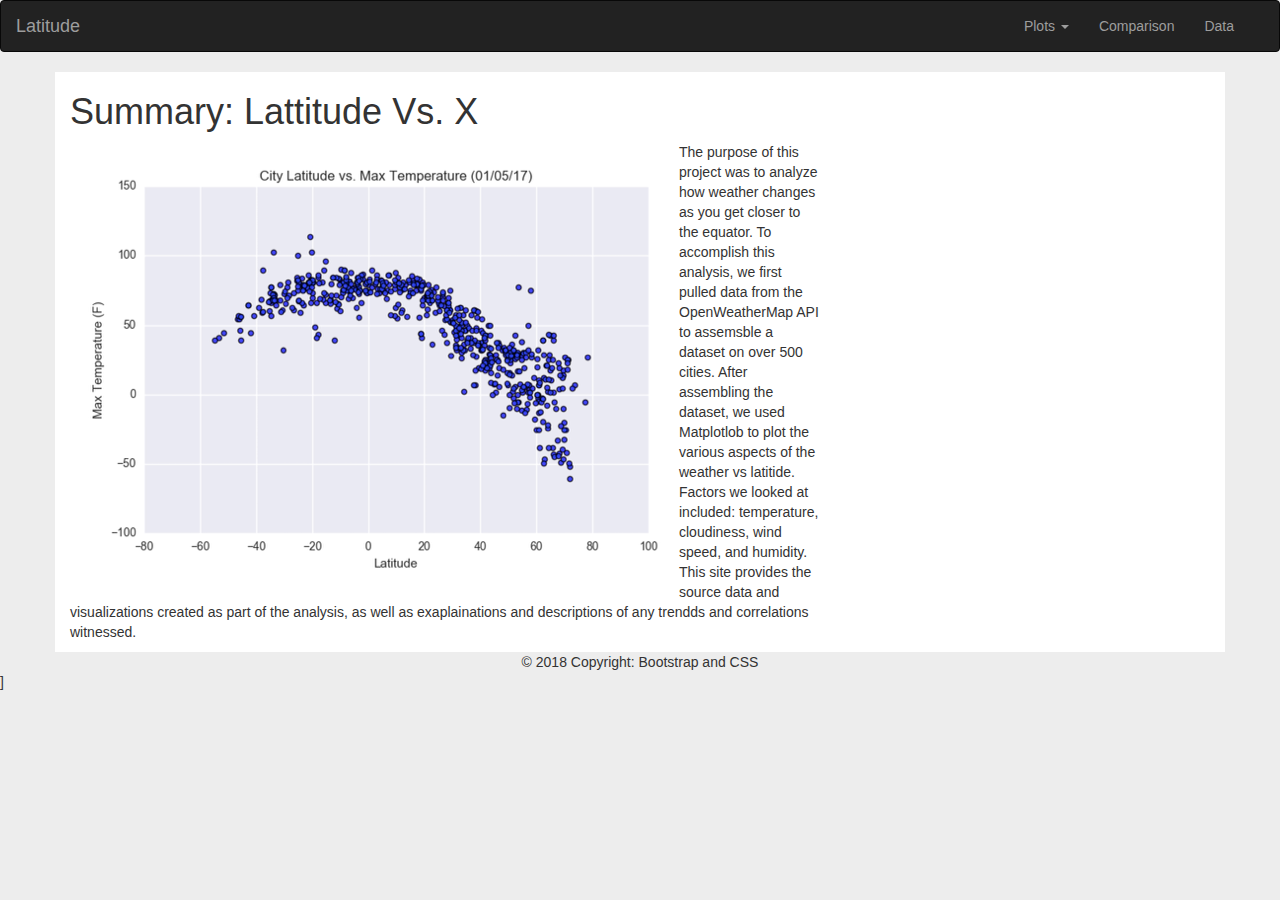
<file: index.html>
<!DOCTYPE html>
<html lang="en">

<head>
 

  <meta charset="UTF-8">
   <meta name="viewport" content="width=device-width, initial-scale=1">
  <link rel="stylesheet" href="https://maxcdn.bootstrapcdn.com/bootstrap/3.3.7/css/bootstrap.min.css">
  <script src="https://ajax.googleapis.com/ajax/libs/jquery/3.3.1/jquery.min.js"></script>
  <script src="https://maxcdn.bootstrapcdn.com/bootstrap/3.3.7/js/bootstrap.min.js"></script>
    <link rel="stylesheet" href="style.css">
  <title>Boot Strap Homework</title>
</head>

<body>
	<nav class="navbar navbar-inverse">
  	<div class="container-fluid">
    <div class="navbar-header">
      <button type="button" class="navbar-toggle" data-toggle="collapse" data-target="#myNavbar">
        <span class="icon-bar"></span>
        <span class="icon-bar"></span>
        <span class="icon-bar"></span>                        
      </button>
      <a class="navbar-brand" href="index.html">Latitude</a>
    </div>
    <div class="collapse navbar-collapse navbar-right" id="myNavbar">
      <ul class="nav navbar-nav">
      
        <li class="dropdown">
          <a class="dropdown-toggle" data-toggle="dropdown" href="#">Plots <span class="caret"></span></a>
          <ul class="dropdown-menu">
            <li><a href="intitialdata.png">Max Temprature</a></li>
            <li><a href="humidity.png">Humidity</a></li>
            <li><a href="cloudiness.png">Cloudiness</a></li>
            <li><a href="windspeed.png">Wind Speed</a></li>
          </ul>
        </li>
        <li><a href="visualization.html">Comparison</a></li>
        <li><a href="data.html">Data</a></li>
     </nav>
 	</div>
    
    
 <div class="container">

    <div class="row">
		  <div class="col-sm-8" >
		     <h1>Summary: Lattitude Vs. X</h1>
		 	 <img src="intitialdata.png" class="pull-left gap-right">  
		 	 <content id="mainp">
		 	 <p>The purpose of this project was to analyze how weather changes as you get closer to the equator. To accomplish this analysis, we first pulled data from the OpenWeatherMap API to assemsble a dataset on over 500 cities.
		 	 
		      After assembling the dataset, we used Matplotlob to plot the various aspects of the weather vs latitide. Factors we looked at included: temperature, cloudiness, wind speed, and humidity. This site provides the source data and visualizations created as part of the analysis, as well as exaplainations and descriptions of any trendds and correlations witnessed.
		  	</p>
		  </content>
         </div>
 	    </div>
	</div>

	<!--Footer-->
	<footer class="page-footer">

	    <div class="footer-copyright py-3 text-center">
	        © 2018 Copyright: Bootstrap and CSS
	    </div>
]

	</footer>
	<!--/.Footer-->

  
</body>
</file>
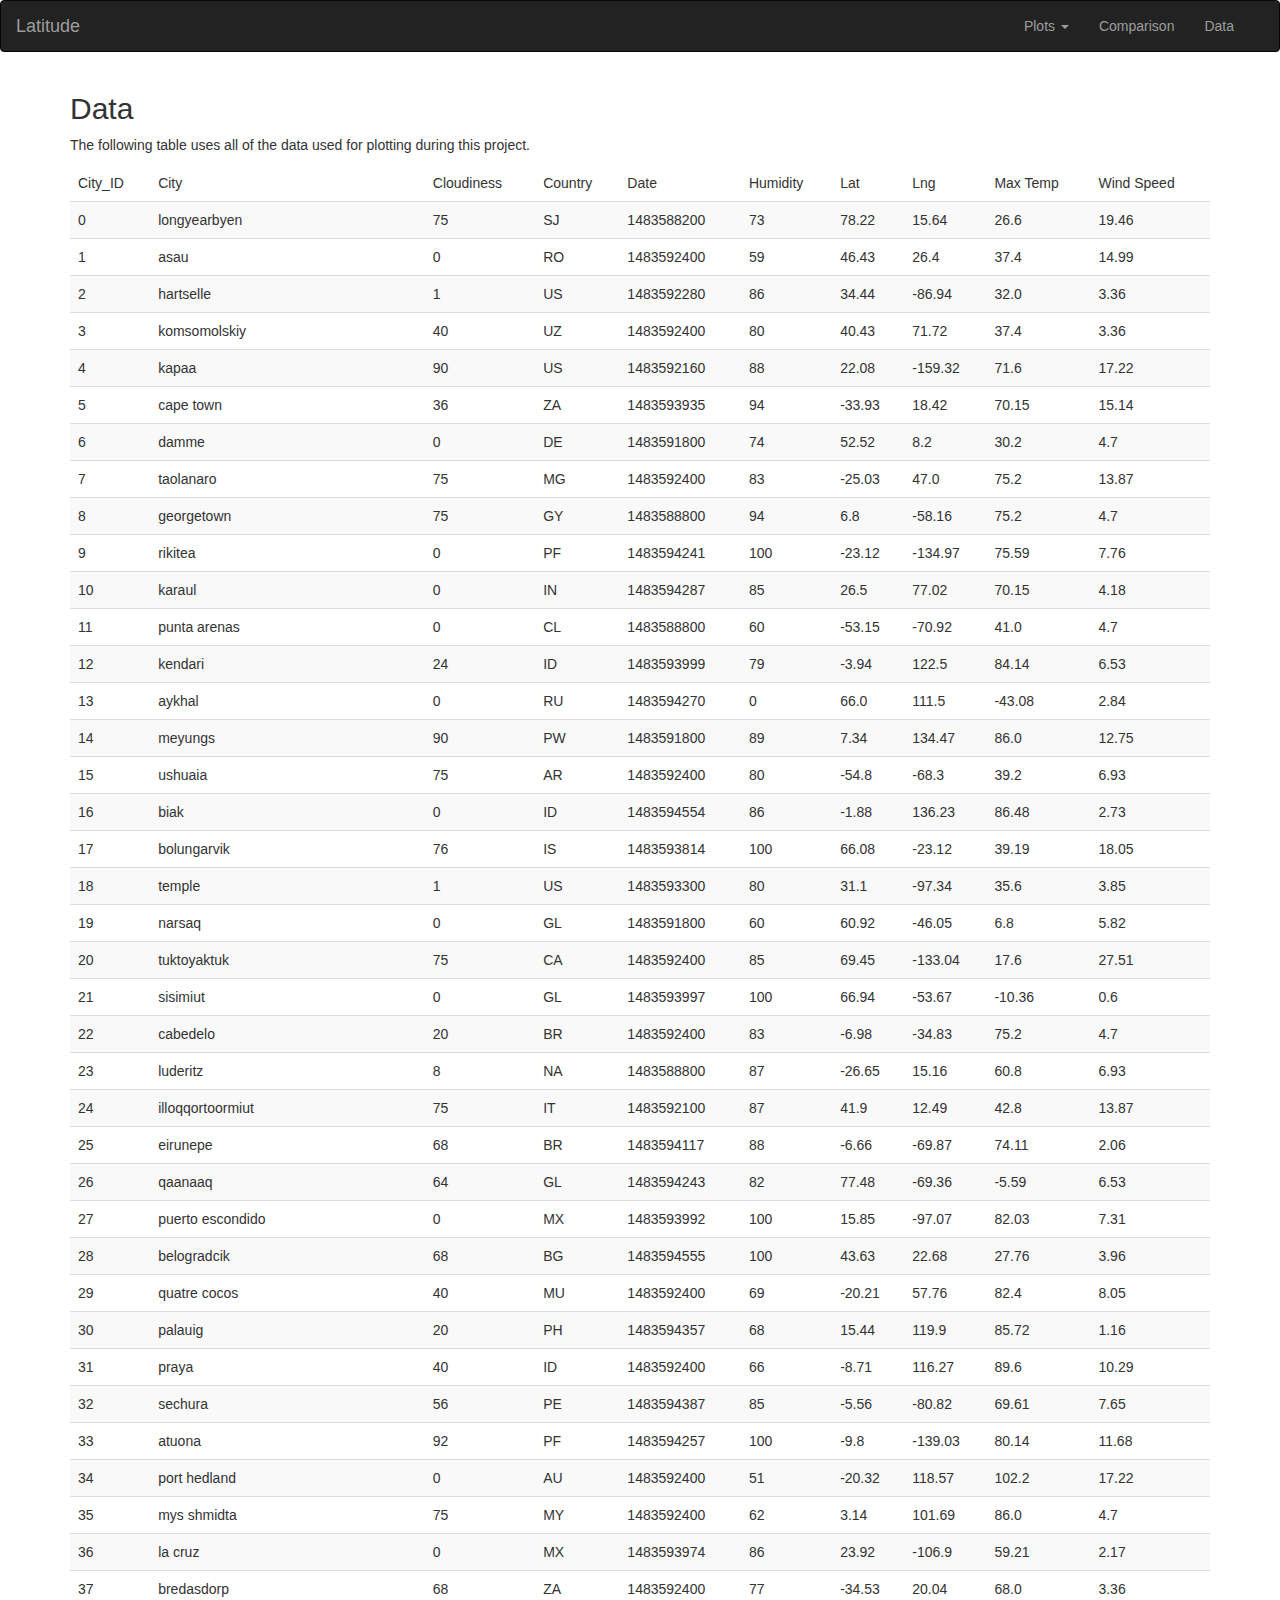
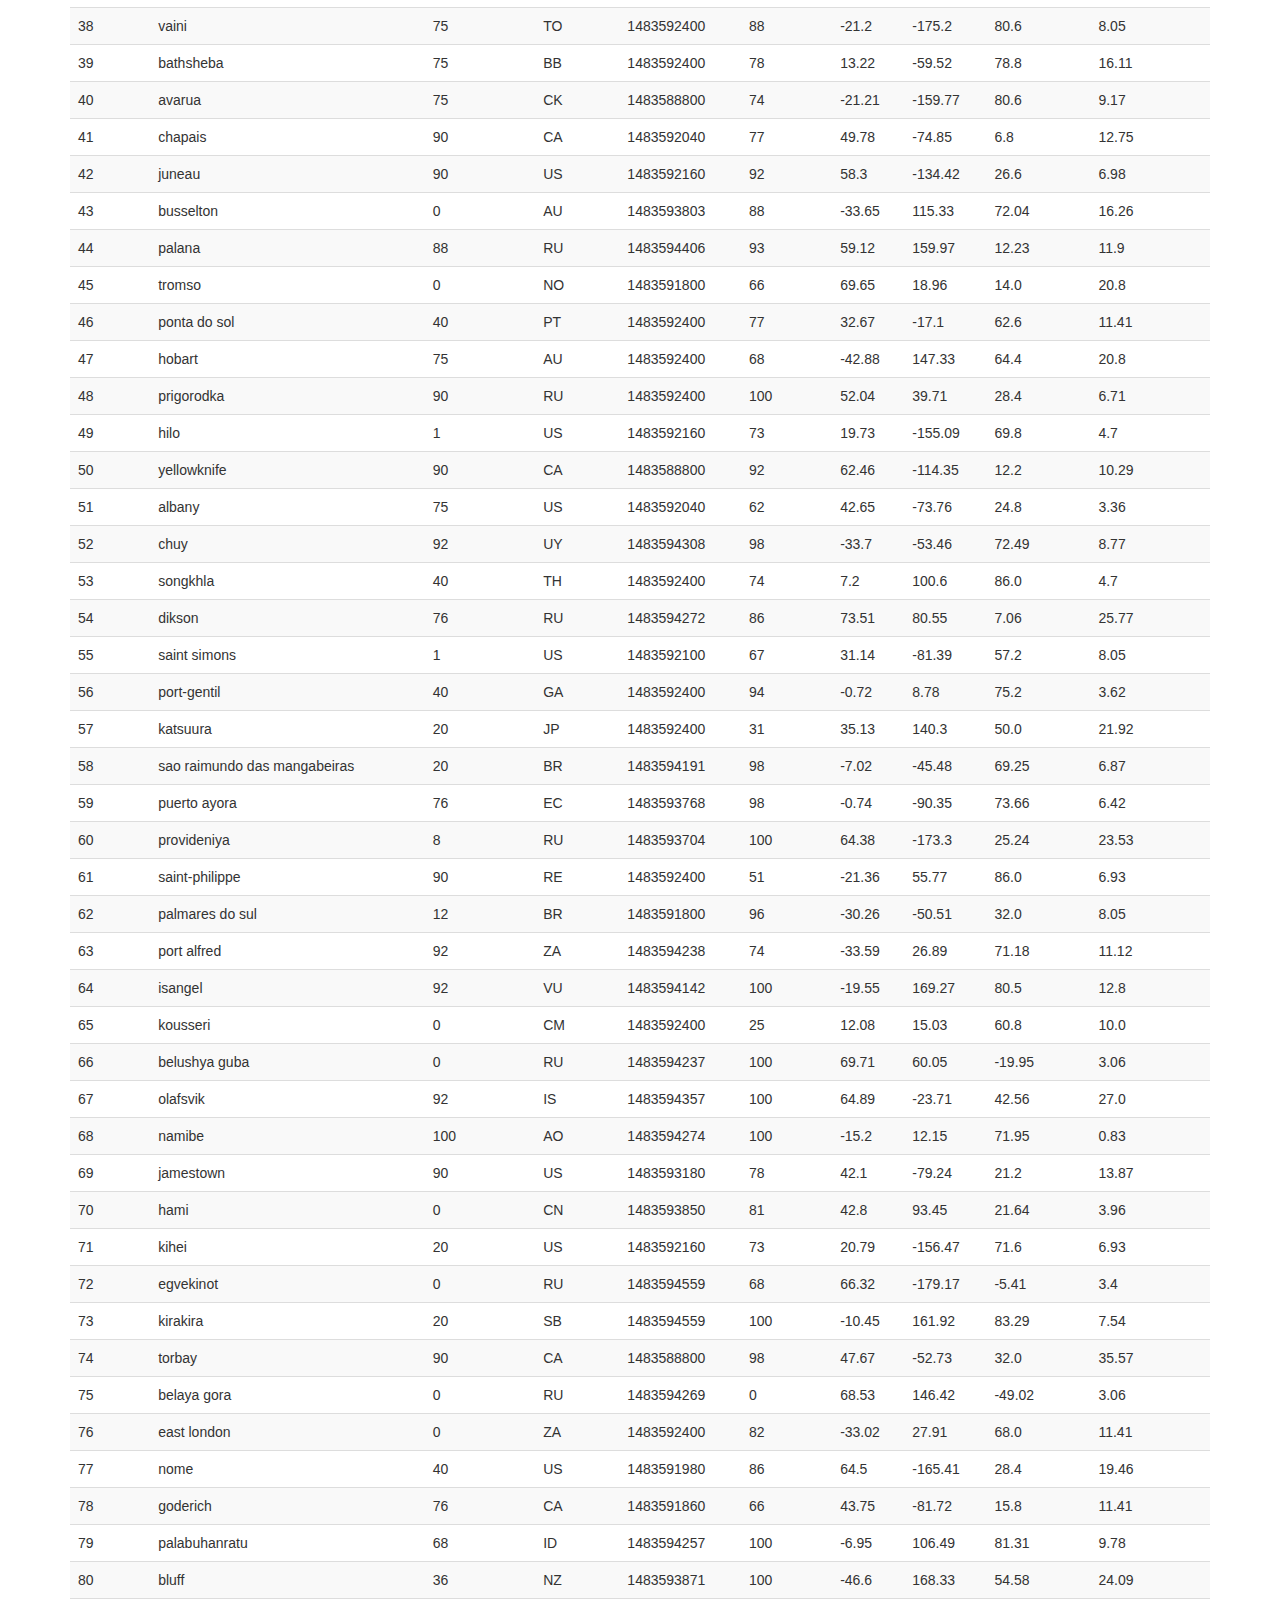
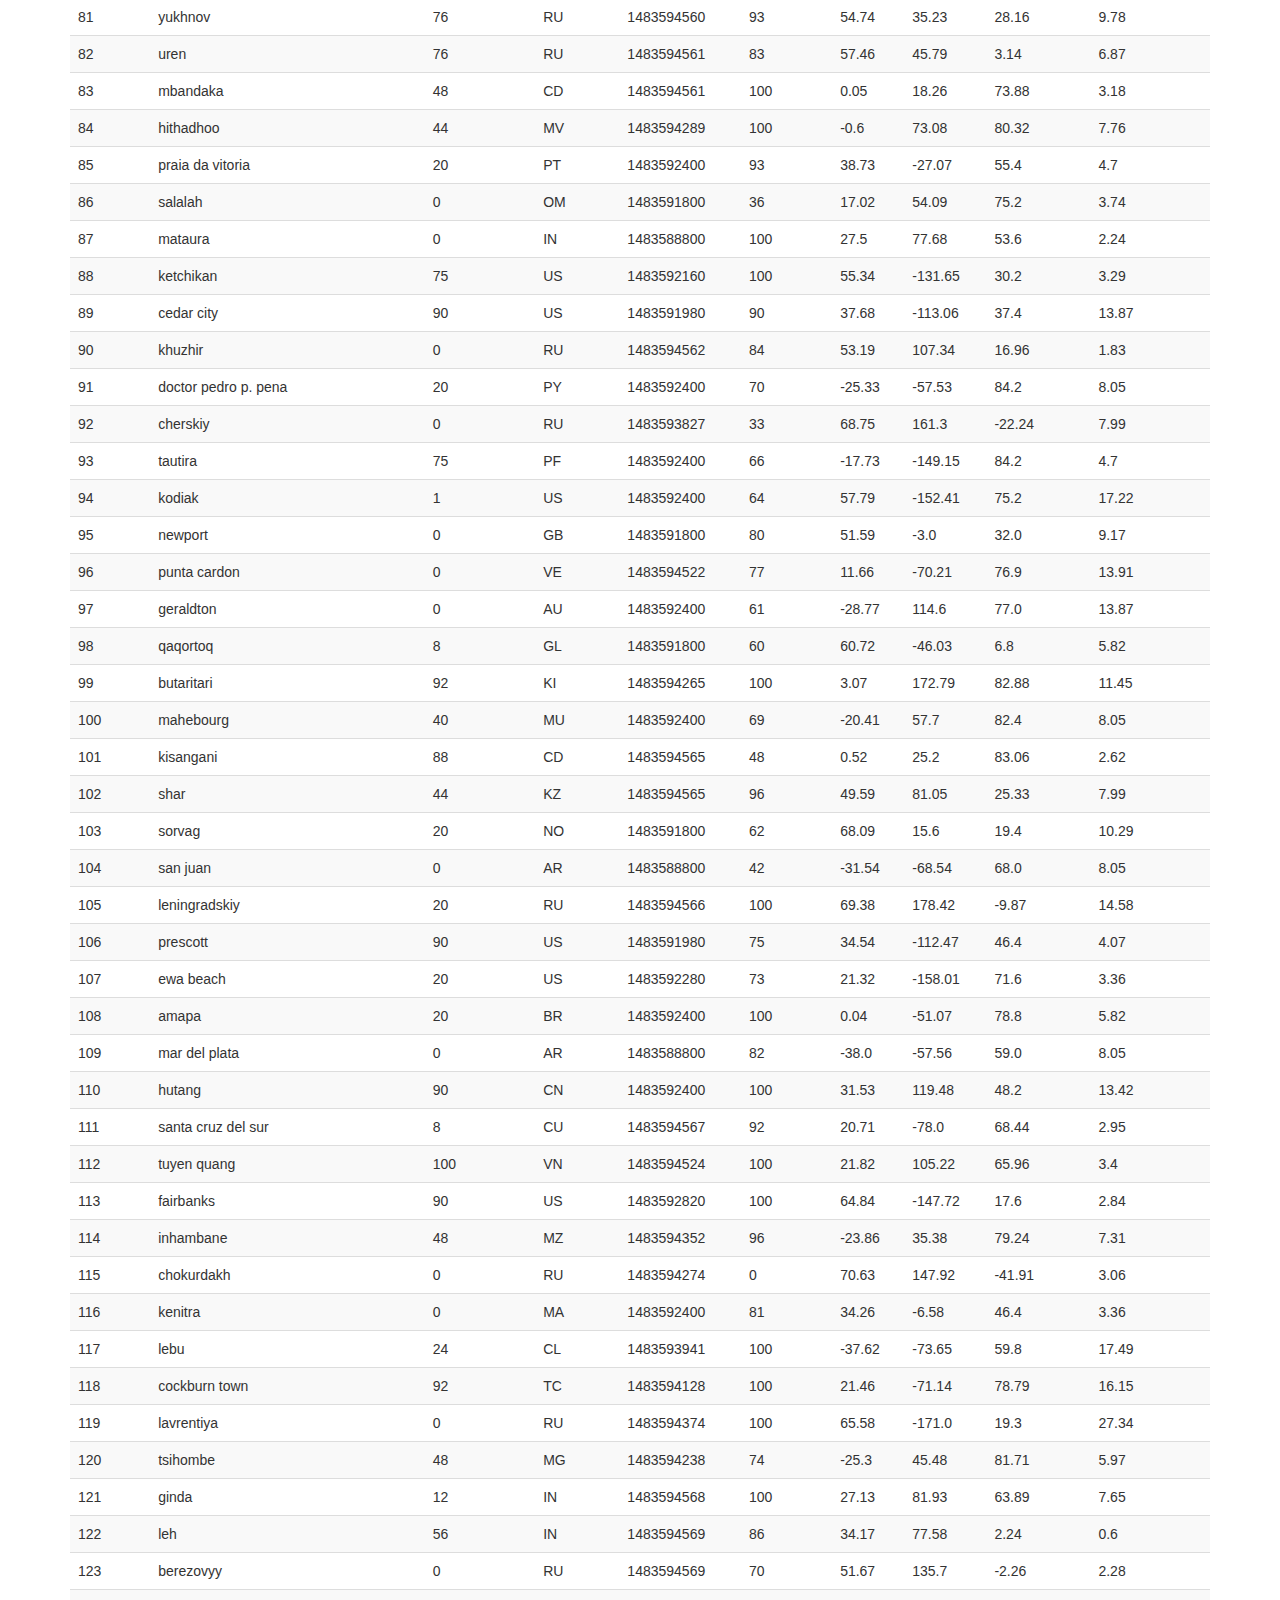
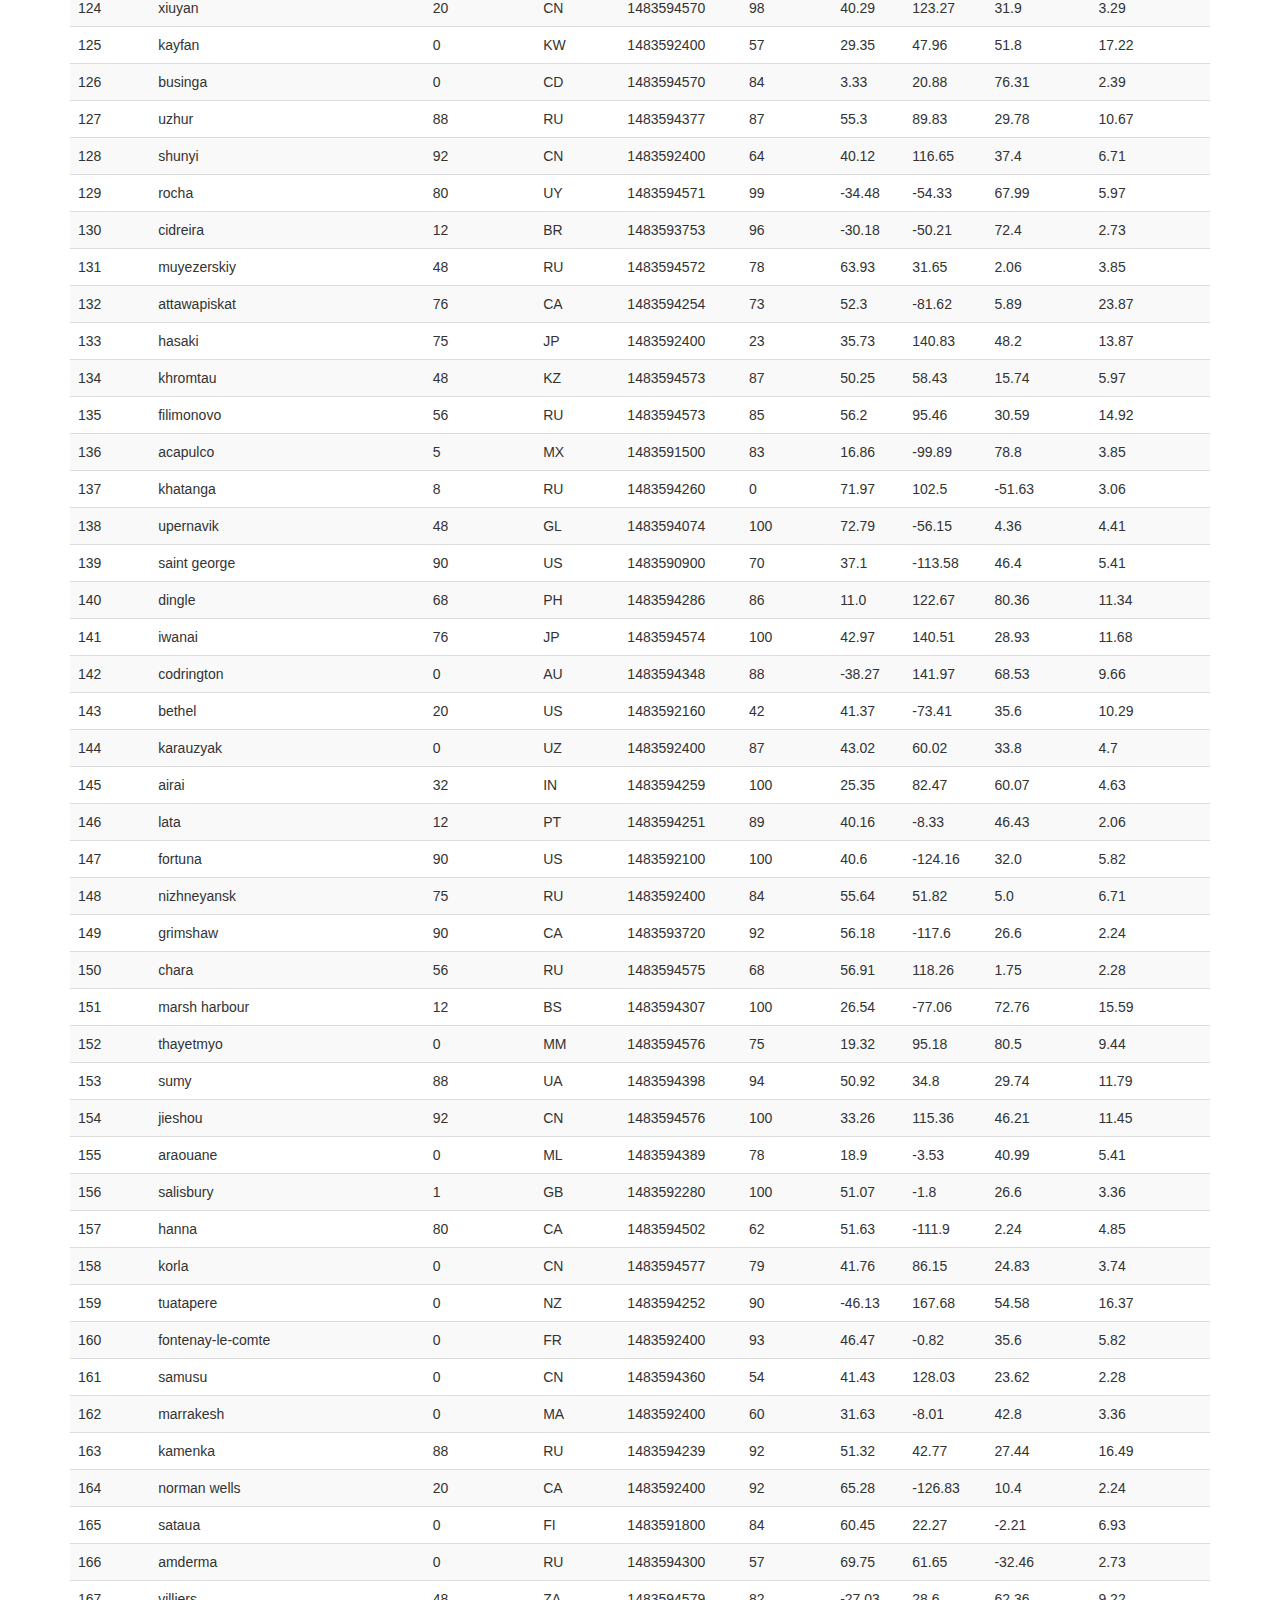
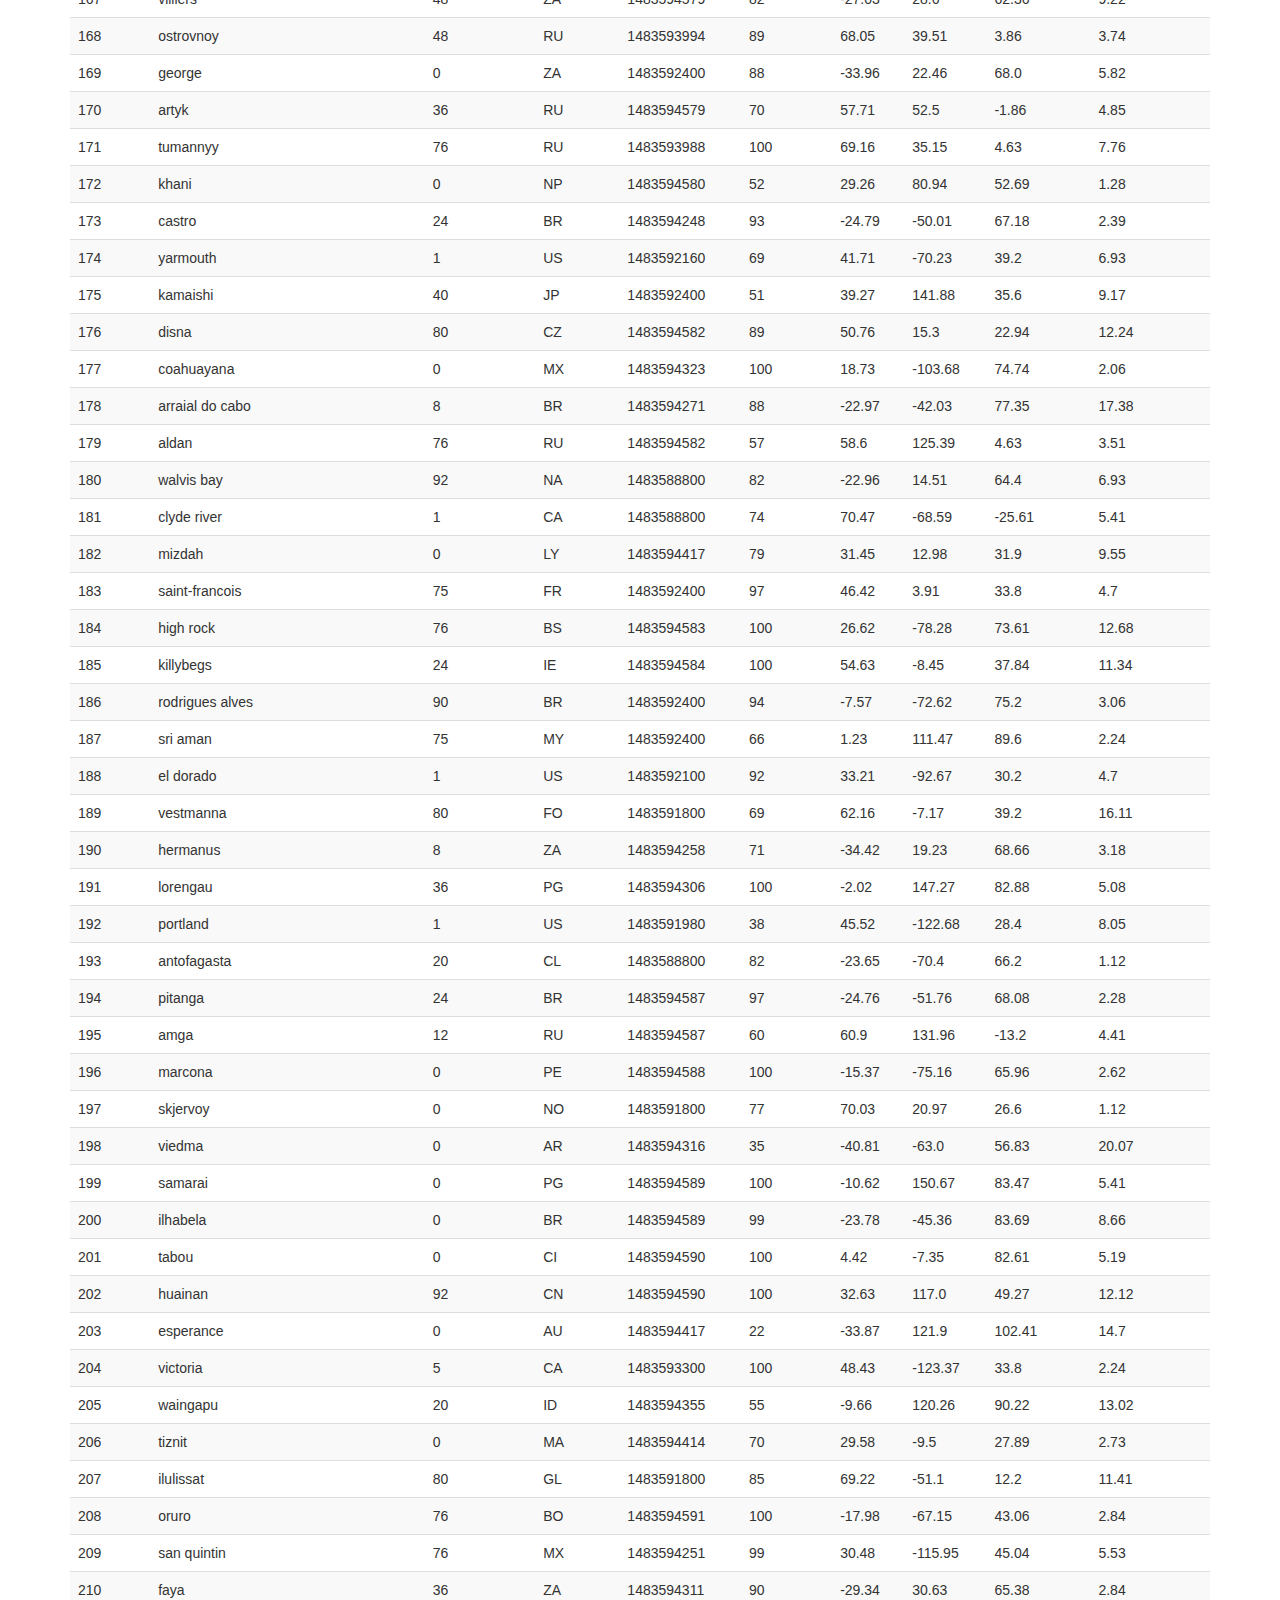
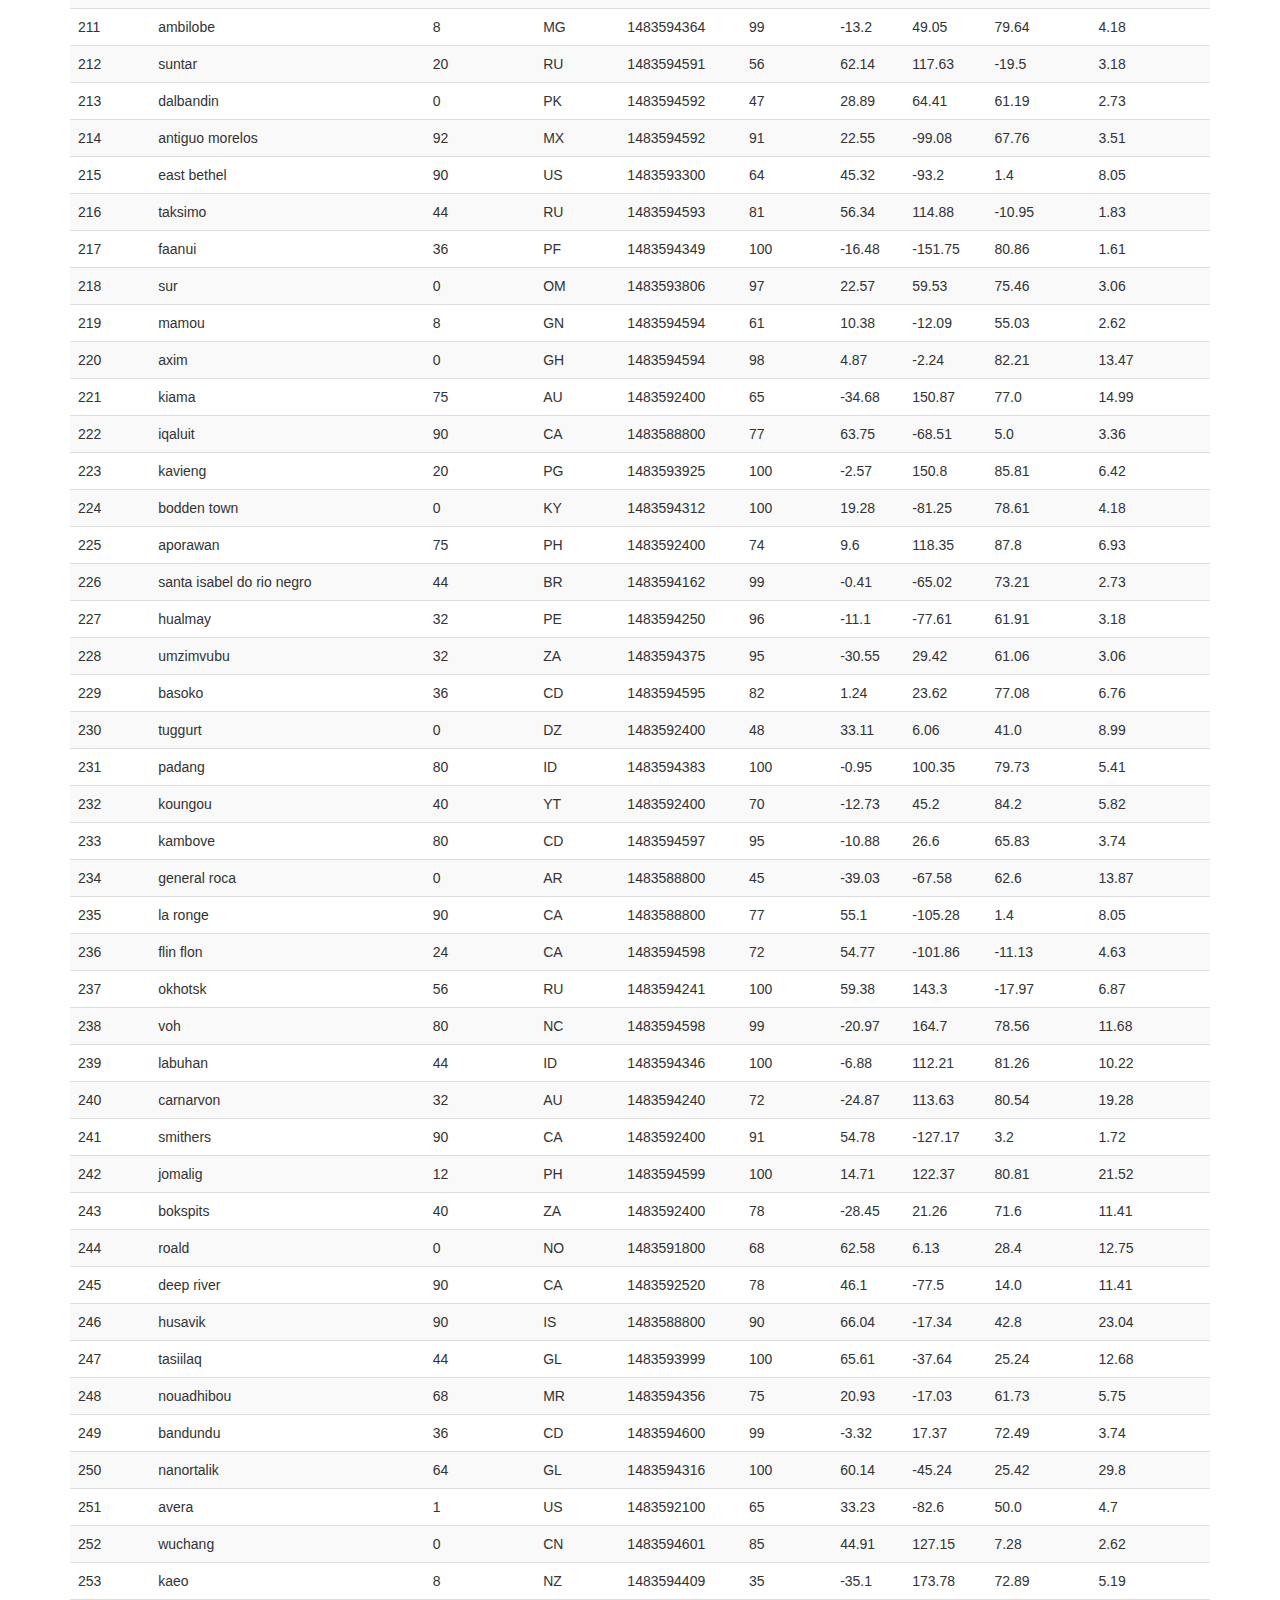
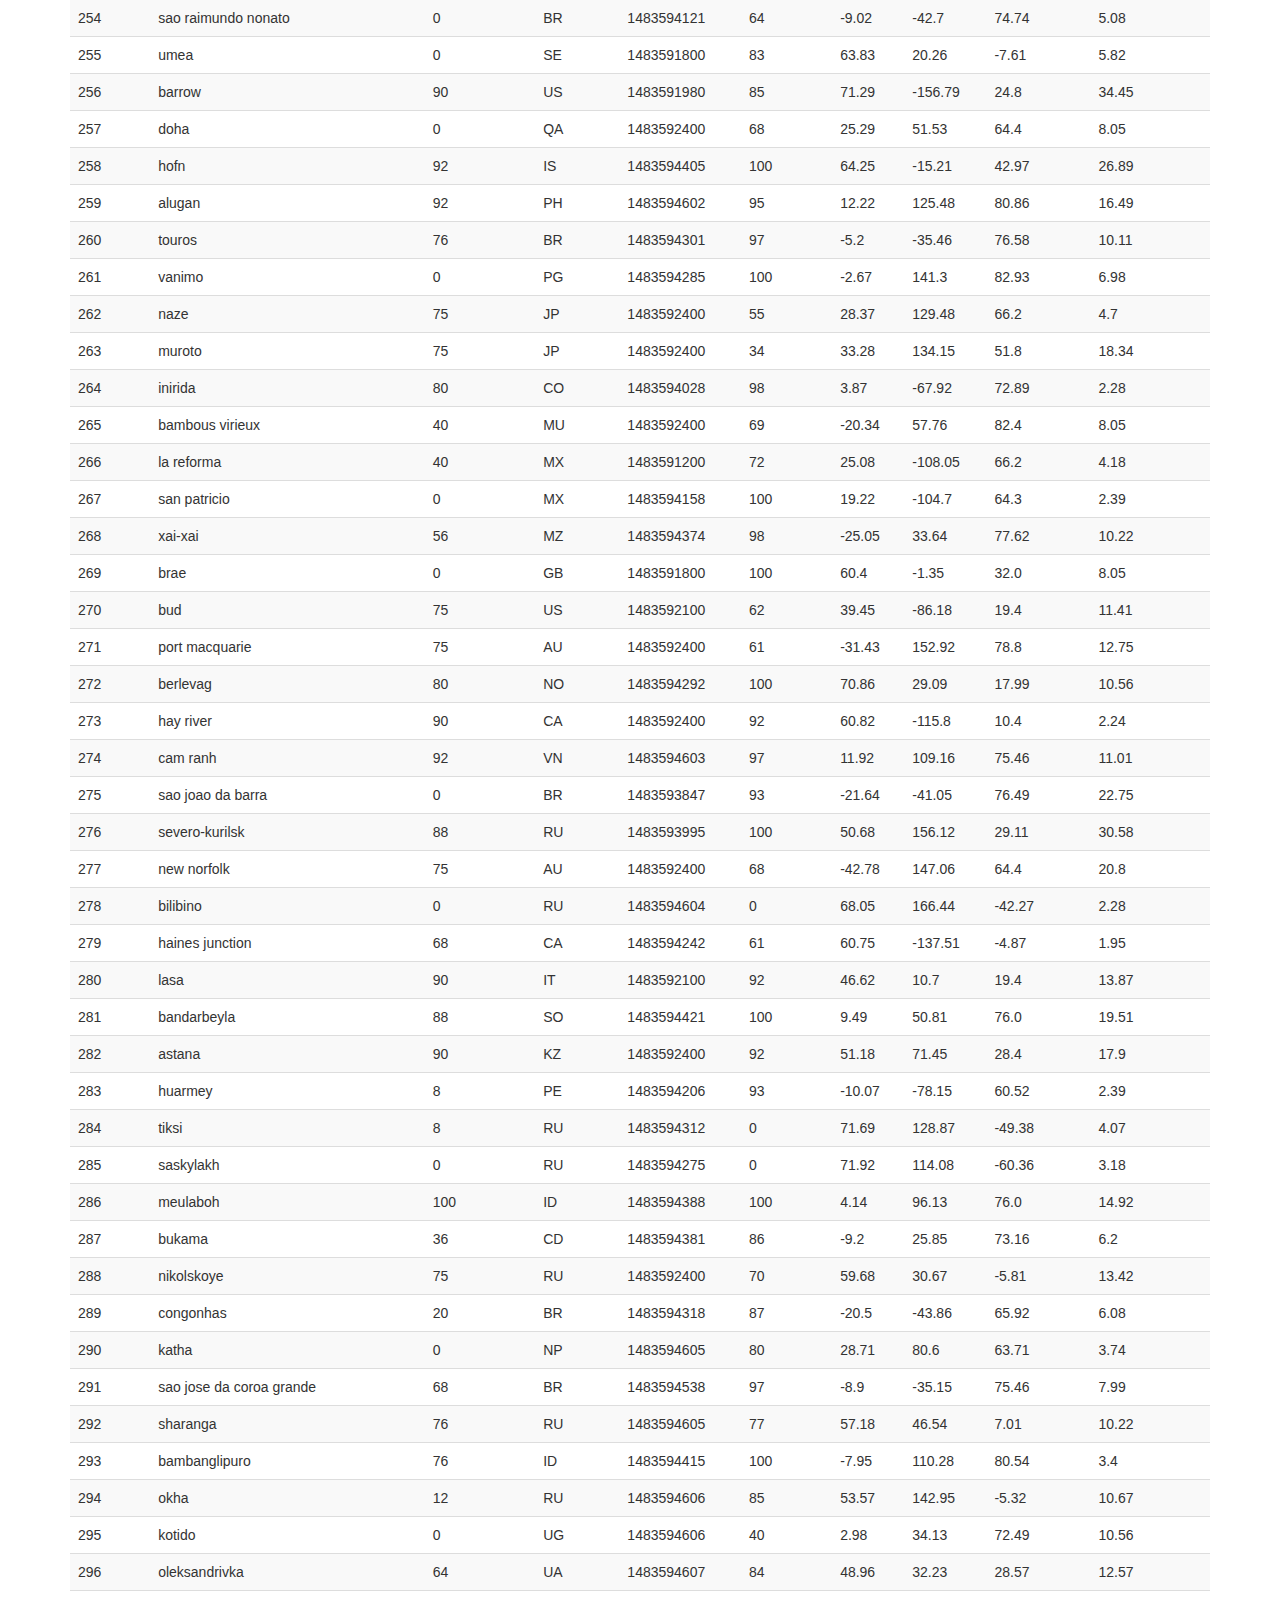
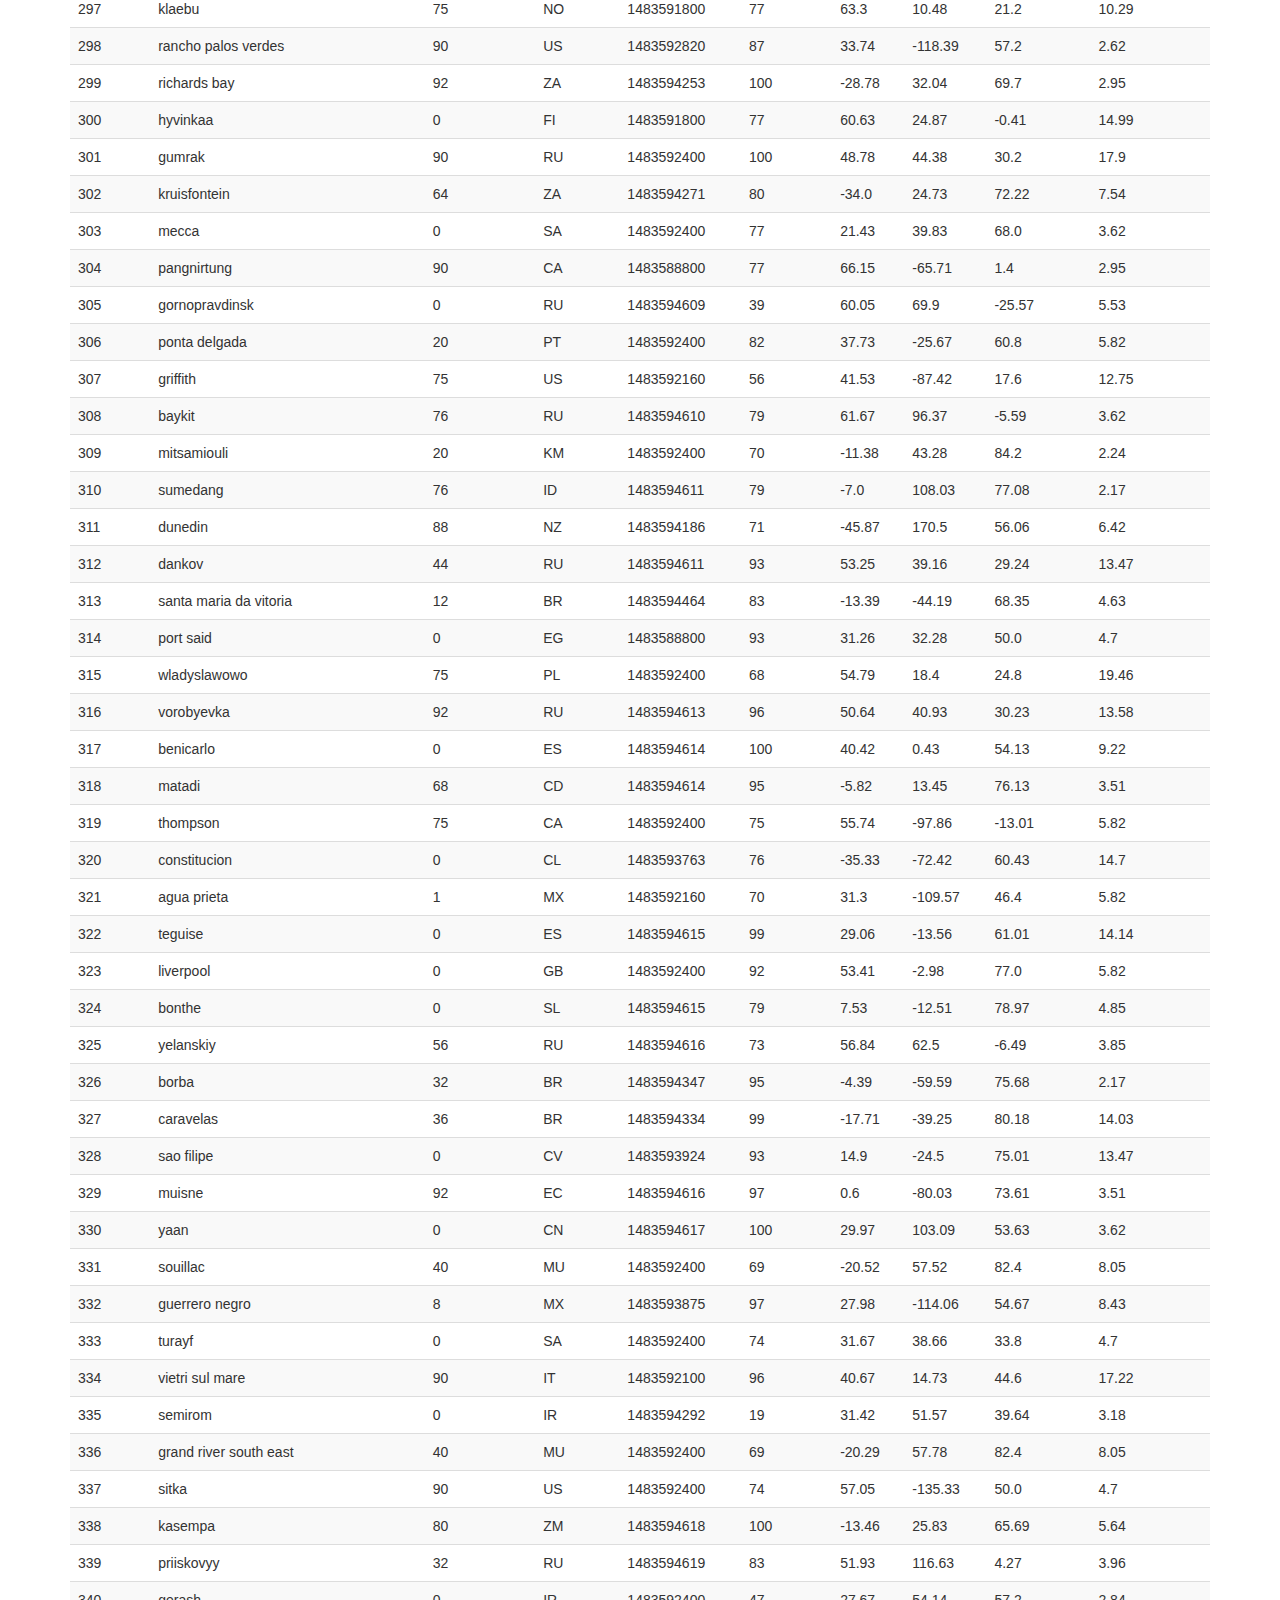
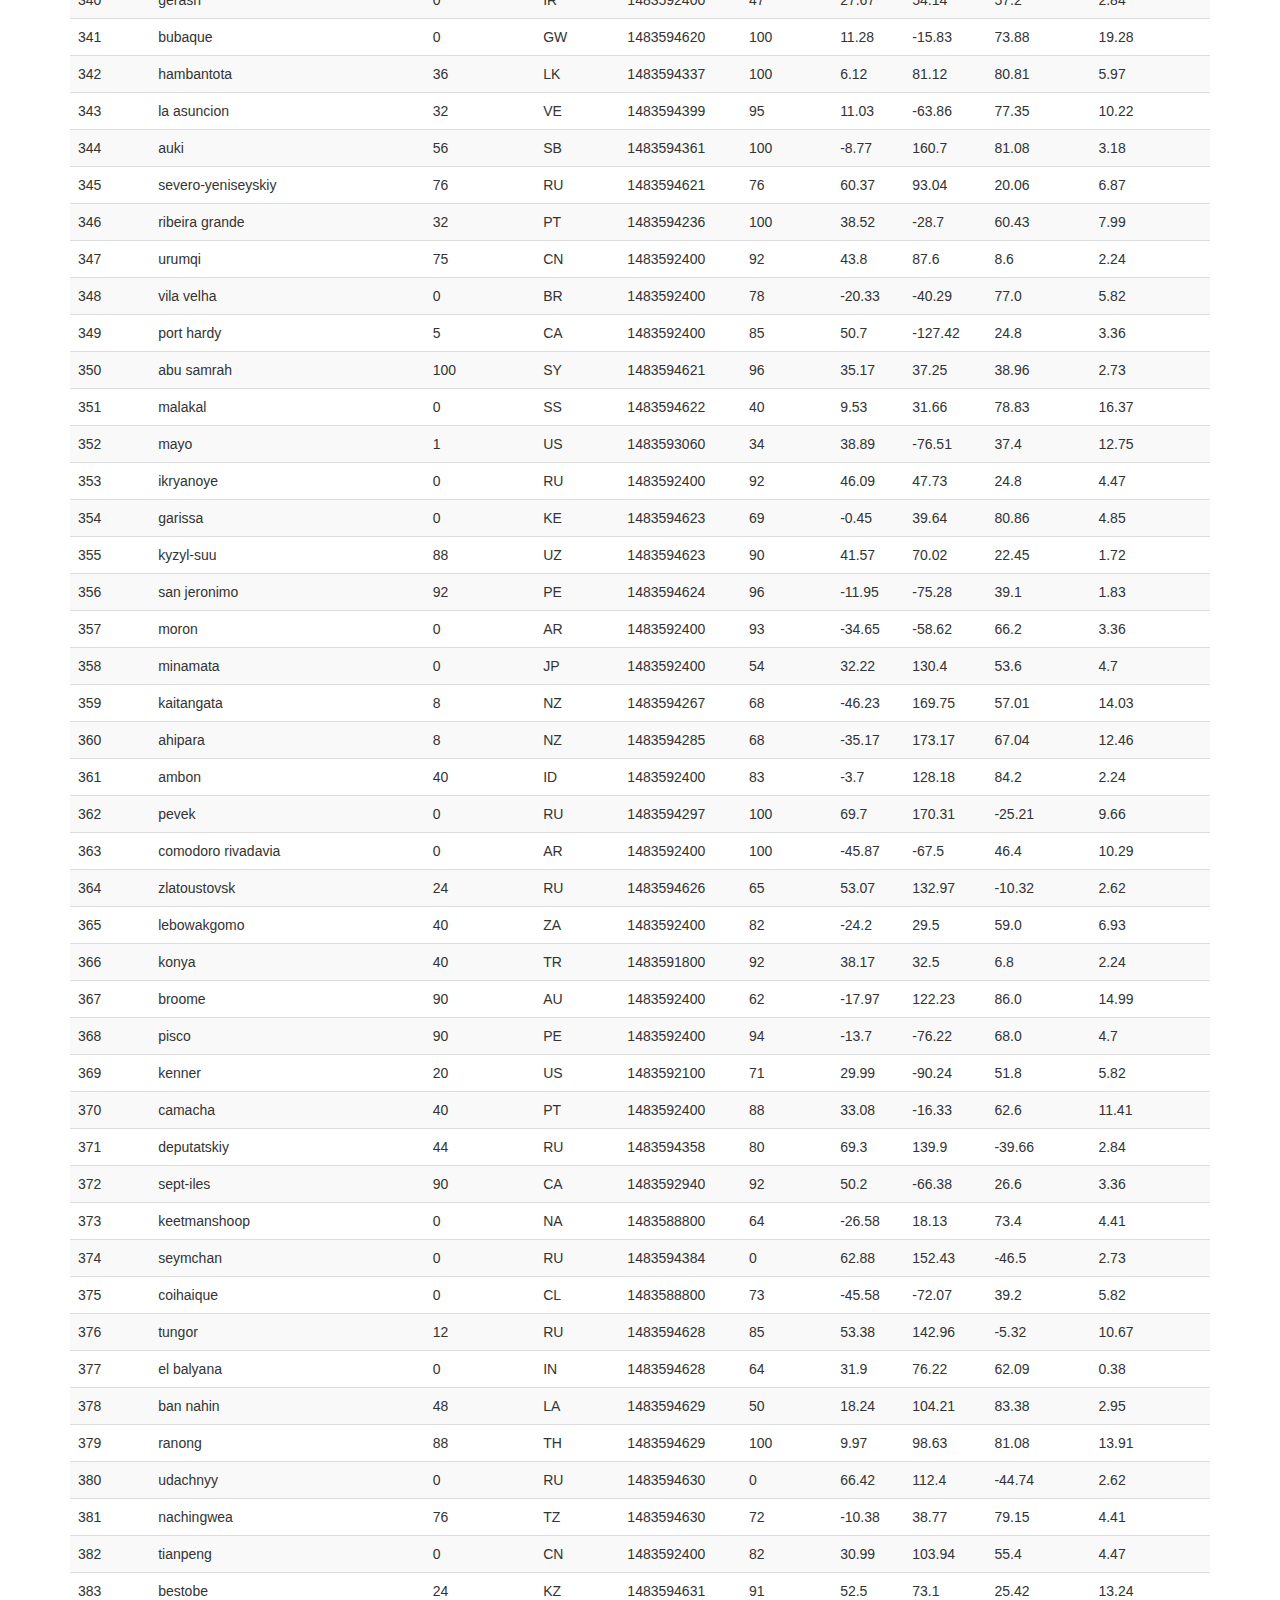
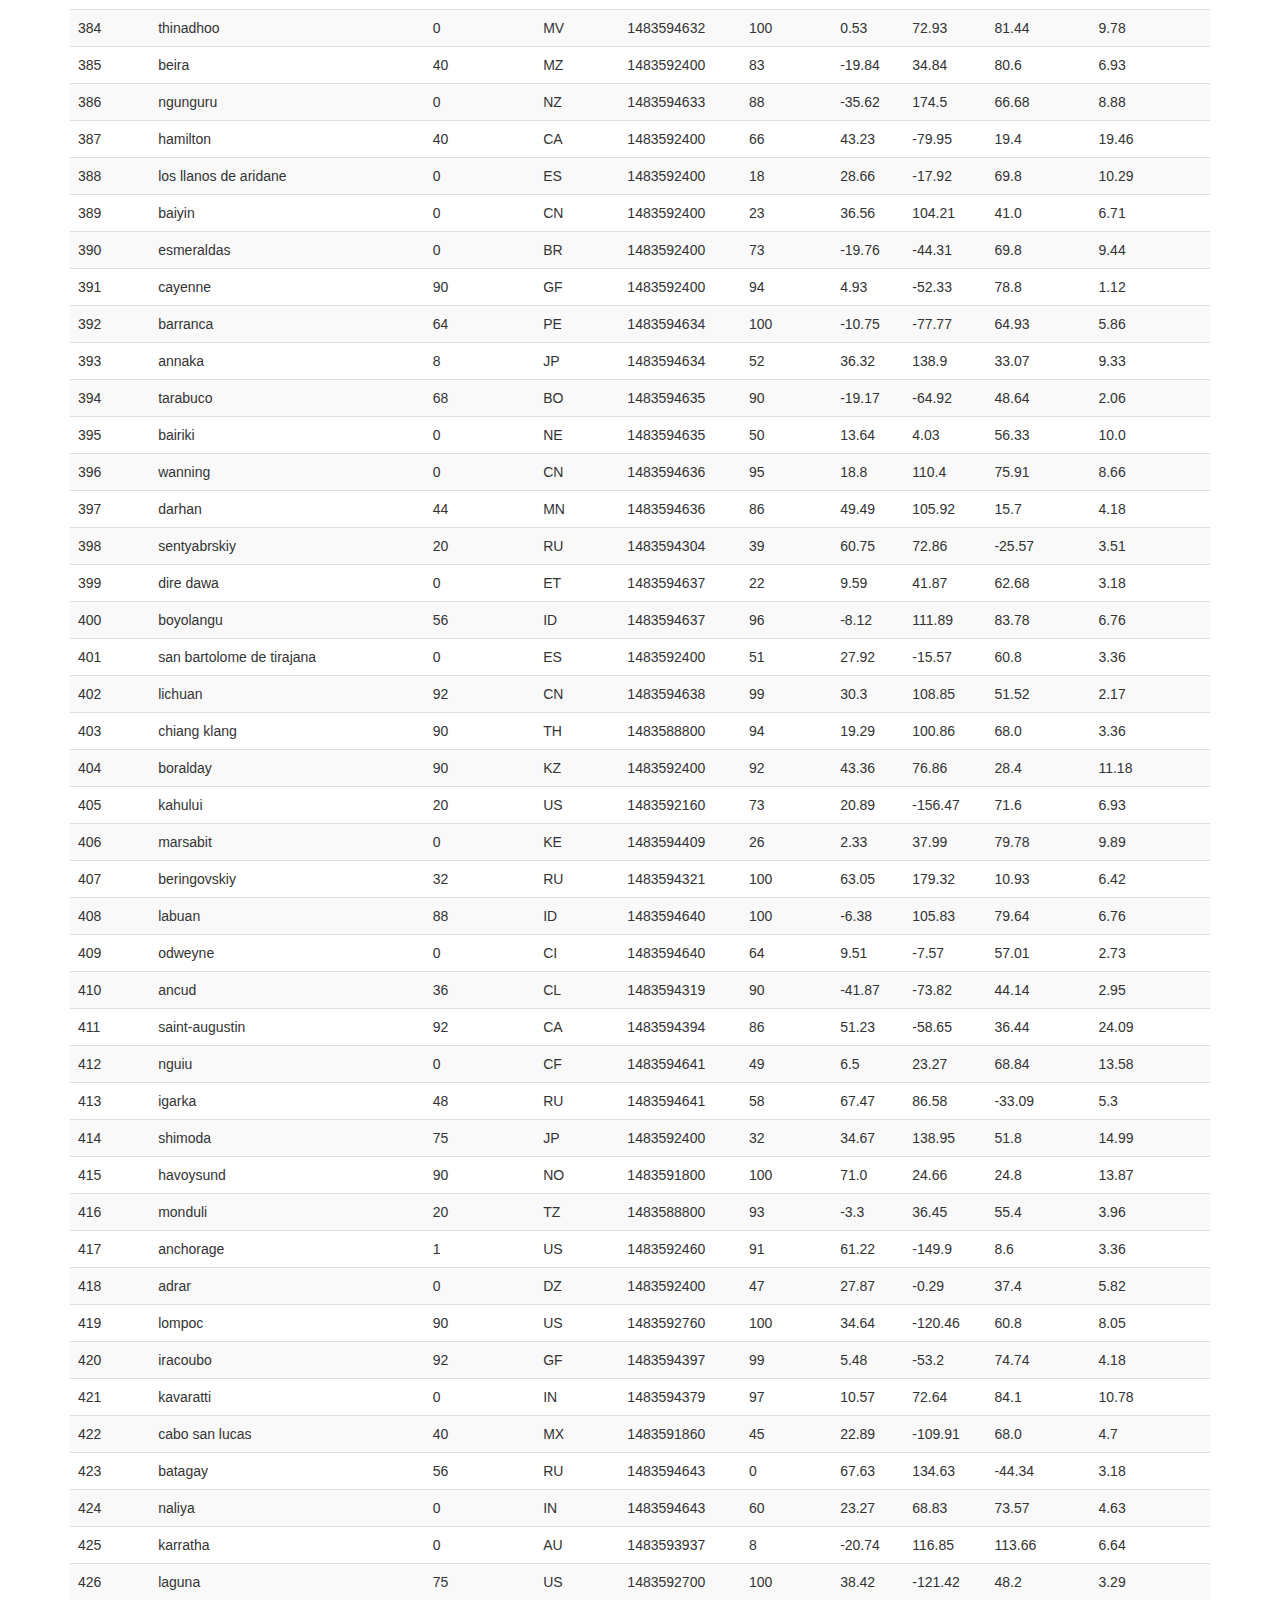
<file: data.html>
<!DOCTYPE html>
<html lang="en">

<head>
 
  <link rel="stylesheet" href="style.css">
  <meta charset="UTF-8">
   <meta name="viewport" content="width=device-width, initial-scale=1">
  <link rel="stylesheet" href="https://maxcdn.bootstrapcdn.com/bootstrap/3.3.7/css/bootstrap.min.css">
  <script src="https://ajax.googleapis.com/ajax/libs/jquery/3.3.1/jquery.min.js"></script>
  <script src="https://maxcdn.bootstrapcdn.com/bootstrap/3.3.7/js/bootstrap.min.js"></script>
  <title>Boot Strap Homework</title>
</head>

<body>
	<nav class="navbar navbar-inverse">
  	<div class="container-fluid">
    <div class="navbar-header">
      <button type="button" class="navbar-toggle" data-toggle="collapse" data-target="#myNavbar">
        <span class="icon-bar"></span>
        <span class="icon-bar"></span>
        <span class="icon-bar"></span>                        
      </button>
      <a class="navbar-brand" href="index.html">Latitude</a>
    </div>
    <div class="collapse navbar-collapse navbar-right" id="myNavbar">
      <ul class="nav navbar-nav">
      
        <li class="dropdown">
          <a class="dropdown-toggle" data-toggle="dropdown" href="#">Plots <span class="caret"></span></a>
          <ul class="dropdown-menu">
           <li><a href="intitialdata.png">Max Temprature</a></li>
            <li><a href="humidity.png">Humidity</a></li>
            <li><a href="cloudiness.png">Cloudiness</a></li>
            <li><a href="windspeed.png">Wind Speed</a></li>
          </ul>
        </li>
        <li><a href="visualization.html">Comparison</a></li>
        <li><a href="data.html">Data</a></li>
     </nav>
   </div>


<div class="container">
  <h2>Data</h2>
  <p>The following table uses all of the data used for plotting during this project.</p>            
  <table class="table table-striped">
    <thead>
      <tr>
        <td>City_ID</td>
<td>City</td>
<td>Cloudiness</td>
<td>Country</td>
<td>Date</td>
<td>Humidity</td>
<td>Lat</td>
<td>Lng</td>
<td>Max Temp</td>
<td>Wind Speed</td>
      </tr>
    </thead>
    <tbody>
      <td>0</td>
<td>longyearbyen</td>
<td>75</td>
<td>SJ</td>
<td>1483588200</td>
<td>73</td>
<td>78.22</td>
<td>15.64</td>
<td>26.6</td>
<td>19.46</td>
</tr>
<tr>
<td>1</td>
<td>asau</td>
<td>0</td>
<td>RO</td>
<td>1483592400</td>
<td>59</td>
<td>46.43</td>
<td>26.4</td>
<td>37.4</td>
<td>14.99</td>
</tr>
<tr>
<td>2</td>
<td>hartselle</td>
<td>1</td>
<td>US</td>
<td>1483592280</td>
<td>86</td>
<td>34.44</td>
<td>-86.94</td>
<td>32.0</td>
<td>3.36</td>
</tr>
<tr>
<td>3</td>
<td>komsomolskiy</td>
<td>40</td>
<td>UZ</td>
<td>1483592400</td>
<td>80</td>
<td>40.43</td>
<td>71.72</td>
<td>37.4</td>
<td>3.36</td>
</tr>
<tr>
<td>4</td>
<td>kapaa</td>
<td>90</td>
<td>US</td>
<td>1483592160</td>
<td>88</td>
<td>22.08</td>
<td>-159.32</td>
<td>71.6</td>
<td>17.22</td>
</tr>
<tr>
<td>5</td>
<td>cape town</td>
<td>36</td>
<td>ZA</td>
<td>1483593935</td>
<td>94</td>
<td>-33.93</td>
<td>18.42</td>
<td>70.15</td>
<td>15.14</td>
</tr>
<tr>
<td>6</td>
<td>damme</td>
<td>0</td>
<td>DE</td>
<td>1483591800</td>
<td>74</td>
<td>52.52</td>
<td>8.2</td>
<td>30.2</td>
<td>4.7</td>
</tr>
<tr>
<td>7</td>
<td>taolanaro</td>
<td>75</td>
<td>MG</td>
<td>1483592400</td>
<td>83</td>
<td>-25.03</td>
<td>47.0</td>
<td>75.2</td>
<td>13.87</td>
</tr>
<tr>
<td>8</td>
<td>georgetown</td>
<td>75</td>
<td>GY</td>
<td>1483588800</td>
<td>94</td>
<td>6.8</td>
<td>-58.16</td>
<td>75.2</td>
<td>4.7</td>
</tr>
<tr>
<td>9</td>
<td>rikitea</td>
<td>0</td>
<td>PF</td>
<td>1483594241</td>
<td>100</td>
<td>-23.12</td>
<td>-134.97</td>
<td>75.59</td>
<td>7.76</td>
</tr>
<tr>
<td>10</td>
<td>karaul</td>
<td>0</td>
<td>IN</td>
<td>1483594287</td>
<td>85</td>
<td>26.5</td>
<td>77.02</td>
<td>70.15</td>
<td>4.18</td>
</tr>
<tr>
<td>11</td>
<td>punta arenas</td>
<td>0</td>
<td>CL</td>
<td>1483588800</td>
<td>60</td>
<td>-53.15</td>
<td>-70.92</td>
<td>41.0</td>
<td>4.7</td>
</tr>
<tr>
<td>12</td>
<td>kendari</td>
<td>24</td>
<td>ID</td>
<td>1483593999</td>
<td>79</td>
<td>-3.94</td>
<td>122.5</td>
<td>84.14</td>
<td>6.53</td>
</tr>
<tr>
<td>13</td>
<td>aykhal</td>
<td>0</td>
<td>RU</td>
<td>1483594270</td>
<td>0</td>
<td>66.0</td>
<td>111.5</td>
<td>-43.08</td>
<td>2.84</td>
</tr>
<tr>
<td>14</td>
<td>meyungs</td>
<td>90</td>
<td>PW</td>
<td>1483591800</td>
<td>89</td>
<td>7.34</td>
<td>134.47</td>
<td>86.0</td>
<td>12.75</td>
</tr>
<tr>
<td>15</td>
<td>ushuaia</td>
<td>75</td>
<td>AR</td>
<td>1483592400</td>
<td>80</td>
<td>-54.8</td>
<td>-68.3</td>
<td>39.2</td>
<td>6.93</td>
</tr>
<tr>
<td>16</td>
<td>biak</td>
<td>0</td>
<td>ID</td>
<td>1483594554</td>
<td>86</td>
<td>-1.88</td>
<td>136.23</td>
<td>86.48</td>
<td>2.73</td>
</tr>
<tr>
<td>17</td>
<td>bolungarvik</td>
<td>76</td>
<td>IS</td>
<td>1483593814</td>
<td>100</td>
<td>66.08</td>
<td>-23.12</td>
<td>39.19</td>
<td>18.05</td>
</tr>
<tr>
<td>18</td>
<td>temple</td>
<td>1</td>
<td>US</td>
<td>1483593300</td>
<td>80</td>
<td>31.1</td>
<td>-97.34</td>
<td>35.6</td>
<td>3.85</td>
</tr>
<tr>
<td>19</td>
<td>narsaq</td>
<td>0</td>
<td>GL</td>
<td>1483591800</td>
<td>60</td>
<td>60.92</td>
<td>-46.05</td>
<td>6.8</td>
<td>5.82</td>
</tr>
<tr>
<td>20</td>
<td>tuktoyaktuk</td>
<td>75</td>
<td>CA</td>
<td>1483592400</td>
<td>85</td>
<td>69.45</td>
<td>-133.04</td>
<td>17.6</td>
<td>27.51</td>
</tr>
<tr>
<td>21</td>
<td>sisimiut</td>
<td>0</td>
<td>GL</td>
<td>1483593997</td>
<td>100</td>
<td>66.94</td>
<td>-53.67</td>
<td>-10.36</td>
<td>0.6</td>
</tr>
<tr>
<td>22</td>
<td>cabedelo</td>
<td>20</td>
<td>BR</td>
<td>1483592400</td>
<td>83</td>
<td>-6.98</td>
<td>-34.83</td>
<td>75.2</td>
<td>4.7</td>
</tr>
<tr>
<td>23</td>
<td>luderitz</td>
<td>8</td>
<td>NA</td>
<td>1483588800</td>
<td>87</td>
<td>-26.65</td>
<td>15.16</td>
<td>60.8</td>
<td>6.93</td>
</tr>
<tr>
<td>24</td>
<td>illoqqortoormiut</td>
<td>75</td>
<td>IT</td>
<td>1483592100</td>
<td>87</td>
<td>41.9</td>
<td>12.49</td>
<td>42.8</td>
<td>13.87</td>
</tr>
<tr>
<td>25</td>
<td>eirunepe</td>
<td>68</td>
<td>BR</td>
<td>1483594117</td>
<td>88</td>
<td>-6.66</td>
<td>-69.87</td>
<td>74.11</td>
<td>2.06</td>
</tr>
<tr>
<td>26</td>
<td>qaanaaq</td>
<td>64</td>
<td>GL</td>
<td>1483594243</td>
<td>82</td>
<td>77.48</td>
<td>-69.36</td>
<td>-5.59</td>
<td>6.53</td>
</tr>
<tr>
<td>27</td>
<td>puerto escondido</td>
<td>0</td>
<td>MX</td>
<td>1483593992</td>
<td>100</td>
<td>15.85</td>
<td>-97.07</td>
<td>82.03</td>
<td>7.31</td>
</tr>
<tr>
<td>28</td>
<td>belogradcik</td>
<td>68</td>
<td>BG</td>
<td>1483594555</td>
<td>100</td>
<td>43.63</td>
<td>22.68</td>
<td>27.76</td>
<td>3.96</td>
</tr>
<tr>
<td>29</td>
<td>quatre cocos</td>
<td>40</td>
<td>MU</td>
<td>1483592400</td>
<td>69</td>
<td>-20.21</td>
<td>57.76</td>
<td>82.4</td>
<td>8.05</td>
</tr>
<tr>
<td>30</td>
<td>palauig</td>
<td>20</td>
<td>PH</td>
<td>1483594357</td>
<td>68</td>
<td>15.44</td>
<td>119.9</td>
<td>85.72</td>
<td>1.16</td>
</tr>
<tr>
<td>31</td>
<td>praya</td>
<td>40</td>
<td>ID</td>
<td>1483592400</td>
<td>66</td>
<td>-8.71</td>
<td>116.27</td>
<td>89.6</td>
<td>10.29</td>
</tr>
<tr>
<td>32</td>
<td>sechura</td>
<td>56</td>
<td>PE</td>
<td>1483594387</td>
<td>85</td>
<td>-5.56</td>
<td>-80.82</td>
<td>69.61</td>
<td>7.65</td>
</tr>
<tr>
<td>33</td>
<td>atuona</td>
<td>92</td>
<td>PF</td>
<td>1483594257</td>
<td>100</td>
<td>-9.8</td>
<td>-139.03</td>
<td>80.14</td>
<td>11.68</td>
</tr>
<tr>
<td>34</td>
<td>port hedland</td>
<td>0</td>
<td>AU</td>
<td>1483592400</td>
<td>51</td>
<td>-20.32</td>
<td>118.57</td>
<td>102.2</td>
<td>17.22</td>
</tr>
<tr>
<td>35</td>
<td>mys shmidta</td>
<td>75</td>
<td>MY</td>
<td>1483592400</td>
<td>62</td>
<td>3.14</td>
<td>101.69</td>
<td>86.0</td>
<td>4.7</td>
</tr>
<tr>
<td>36</td>
<td>la cruz</td>
<td>0</td>
<td>MX</td>
<td>1483593974</td>
<td>86</td>
<td>23.92</td>
<td>-106.9</td>
<td>59.21</td>
<td>2.17</td>
</tr>
<tr>
<td>37</td>
<td>bredasdorp</td>
<td>68</td>
<td>ZA</td>
<td>1483592400</td>
<td>77</td>
<td>-34.53</td>
<td>20.04</td>
<td>68.0</td>
<td>3.36</td>
</tr>
<tr>
<td>38</td>
<td>vaini</td>
<td>75</td>
<td>TO</td>
<td>1483592400</td>
<td>88</td>
<td>-21.2</td>
<td>-175.2</td>
<td>80.6</td>
<td>8.05</td>
</tr>
<tr>
<td>39</td>
<td>bathsheba</td>
<td>75</td>
<td>BB</td>
<td>1483592400</td>
<td>78</td>
<td>13.22</td>
<td>-59.52</td>
<td>78.8</td>
<td>16.11</td>
</tr>
<tr>
<td>40</td>
<td>avarua</td>
<td>75</td>
<td>CK</td>
<td>1483588800</td>
<td>74</td>
<td>-21.21</td>
<td>-159.77</td>
<td>80.6</td>
<td>9.17</td>
</tr>
<tr>
<td>41</td>
<td>chapais</td>
<td>90</td>
<td>CA</td>
<td>1483592040</td>
<td>77</td>
<td>49.78</td>
<td>-74.85</td>
<td>6.8</td>
<td>12.75</td>
</tr>
<tr>
<td>42</td>
<td>juneau</td>
<td>90</td>
<td>US</td>
<td>1483592160</td>
<td>92</td>
<td>58.3</td>
<td>-134.42</td>
<td>26.6</td>
<td>6.98</td>
</tr>
<tr>
<td>43</td>
<td>busselton</td>
<td>0</td>
<td>AU</td>
<td>1483593803</td>
<td>88</td>
<td>-33.65</td>
<td>115.33</td>
<td>72.04</td>
<td>16.26</td>
</tr>
<tr>
<td>44</td>
<td>palana</td>
<td>88</td>
<td>RU</td>
<td>1483594406</td>
<td>93</td>
<td>59.12</td>
<td>159.97</td>
<td>12.23</td>
<td>11.9</td>
</tr>
<tr>
<td>45</td>
<td>tromso</td>
<td>0</td>
<td>NO</td>
<td>1483591800</td>
<td>66</td>
<td>69.65</td>
<td>18.96</td>
<td>14.0</td>
<td>20.8</td>
</tr>
<tr>
<td>46</td>
<td>ponta do sol</td>
<td>40</td>
<td>PT</td>
<td>1483592400</td>
<td>77</td>
<td>32.67</td>
<td>-17.1</td>
<td>62.6</td>
<td>11.41</td>
</tr>
<tr>
<td>47</td>
<td>hobart</td>
<td>75</td>
<td>AU</td>
<td>1483592400</td>
<td>68</td>
<td>-42.88</td>
<td>147.33</td>
<td>64.4</td>
<td>20.8</td>
</tr>
<tr>
<td>48</td>
<td>prigorodka</td>
<td>90</td>
<td>RU</td>
<td>1483592400</td>
<td>100</td>
<td>52.04</td>
<td>39.71</td>
<td>28.4</td>
<td>6.71</td>
</tr>
<tr>
<td>49</td>
<td>hilo</td>
<td>1</td>
<td>US</td>
<td>1483592160</td>
<td>73</td>
<td>19.73</td>
<td>-155.09</td>
<td>69.8</td>
<td>4.7</td>
</tr>
<tr>
<td>50</td>
<td>yellowknife</td>
<td>90</td>
<td>CA</td>
<td>1483588800</td>
<td>92</td>
<td>62.46</td>
<td>-114.35</td>
<td>12.2</td>
<td>10.29</td>
</tr>
<tr>
<td>51</td>
<td>albany</td>
<td>75</td>
<td>US</td>
<td>1483592040</td>
<td>62</td>
<td>42.65</td>
<td>-73.76</td>
<td>24.8</td>
<td>3.36</td>
</tr>
<tr>
<td>52</td>
<td>chuy</td>
<td>92</td>
<td>UY</td>
<td>1483594308</td>
<td>98</td>
<td>-33.7</td>
<td>-53.46</td>
<td>72.49</td>
<td>8.77</td>
</tr>
<tr>
<td>53</td>
<td>songkhla</td>
<td>40</td>
<td>TH</td>
<td>1483592400</td>
<td>74</td>
<td>7.2</td>
<td>100.6</td>
<td>86.0</td>
<td>4.7</td>
</tr>
<tr>
<td>54</td>
<td>dikson</td>
<td>76</td>
<td>RU</td>
<td>1483594272</td>
<td>86</td>
<td>73.51</td>
<td>80.55</td>
<td>7.06</td>
<td>25.77</td>
</tr>
<tr>
<td>55</td>
<td>saint simons</td>
<td>1</td>
<td>US</td>
<td>1483592100</td>
<td>67</td>
<td>31.14</td>
<td>-81.39</td>
<td>57.2</td>
<td>8.05</td>
</tr>
<tr>
<td>56</td>
<td>port-gentil</td>
<td>40</td>
<td>GA</td>
<td>1483592400</td>
<td>94</td>
<td>-0.72</td>
<td>8.78</td>
<td>75.2</td>
<td>3.62</td>
</tr>
<tr>
<td>57</td>
<td>katsuura</td>
<td>20</td>
<td>JP</td>
<td>1483592400</td>
<td>31</td>
<td>35.13</td>
<td>140.3</td>
<td>50.0</td>
<td>21.92</td>
</tr>
<tr>
<td>58</td>
<td>sao raimundo das mangabeiras</td>
<td>20</td>
<td>BR</td>
<td>1483594191</td>
<td>98</td>
<td>-7.02</td>
<td>-45.48</td>
<td>69.25</td>
<td>6.87</td>
</tr>
<tr>
<td>59</td>
<td>puerto ayora</td>
<td>76</td>
<td>EC</td>
<td>1483593768</td>
<td>98</td>
<td>-0.74</td>
<td>-90.35</td>
<td>73.66</td>
<td>6.42</td>
</tr>
<tr>
<td>60</td>
<td>provideniya</td>
<td>8</td>
<td>RU</td>
<td>1483593704</td>
<td>100</td>
<td>64.38</td>
<td>-173.3</td>
<td>25.24</td>
<td>23.53</td>
</tr>
<tr>
<td>61</td>
<td>saint-philippe</td>
<td>90</td>
<td>RE</td>
<td>1483592400</td>
<td>51</td>
<td>-21.36</td>
<td>55.77</td>
<td>86.0</td>
<td>6.93</td>
</tr>
<tr>
<td>62</td>
<td>palmares do sul</td>
<td>12</td>
<td>BR</td>
<td>1483591800</td>
<td>96</td>
<td>-30.26</td>
<td>-50.51</td>
<td>32.0</td>
<td>8.05</td>
</tr>
<tr>
<td>63</td>
<td>port alfred</td>
<td>92</td>
<td>ZA</td>
<td>1483594238</td>
<td>74</td>
<td>-33.59</td>
<td>26.89</td>
<td>71.18</td>
<td>11.12</td>
</tr>
<tr>
<td>64</td>
<td>isangel</td>
<td>92</td>
<td>VU</td>
<td>1483594142</td>
<td>100</td>
<td>-19.55</td>
<td>169.27</td>
<td>80.5</td>
<td>12.8</td>
</tr>
<tr>
<td>65</td>
<td>kousseri</td>
<td>0</td>
<td>CM</td>
<td>1483592400</td>
<td>25</td>
<td>12.08</td>
<td>15.03</td>
<td>60.8</td>
<td>10.0</td>
</tr>
<tr>
<td>66</td>
<td>belushya guba</td>
<td>0</td>
<td>RU</td>
<td>1483594237</td>
<td>100</td>
<td>69.71</td>
<td>60.05</td>
<td>-19.95</td>
<td>3.06</td>
</tr>
<tr>
<td>67</td>
<td>olafsvik</td>
<td>92</td>
<td>IS</td>
<td>1483594357</td>
<td>100</td>
<td>64.89</td>
<td>-23.71</td>
<td>42.56</td>
<td>27.0</td>
</tr>
<tr>
<td>68</td>
<td>namibe</td>
<td>100</td>
<td>AO</td>
<td>1483594274</td>
<td>100</td>
<td>-15.2</td>
<td>12.15</td>
<td>71.95</td>
<td>0.83</td>
</tr>
<tr>
<td>69</td>
<td>jamestown</td>
<td>90</td>
<td>US</td>
<td>1483593180</td>
<td>78</td>
<td>42.1</td>
<td>-79.24</td>
<td>21.2</td>
<td>13.87</td>
</tr>
<tr>
<td>70</td>
<td>hami</td>
<td>0</td>
<td>CN</td>
<td>1483593850</td>
<td>81</td>
<td>42.8</td>
<td>93.45</td>
<td>21.64</td>
<td>3.96</td>
</tr>
<tr>
<td>71</td>
<td>kihei</td>
<td>20</td>
<td>US</td>
<td>1483592160</td>
<td>73</td>
<td>20.79</td>
<td>-156.47</td>
<td>71.6</td>
<td>6.93</td>
</tr>
<tr>
<td>72</td>
<td>egvekinot</td>
<td>0</td>
<td>RU</td>
<td>1483594559</td>
<td>68</td>
<td>66.32</td>
<td>-179.17</td>
<td>-5.41</td>
<td>3.4</td>
</tr>
<tr>
<td>73</td>
<td>kirakira</td>
<td>20</td>
<td>SB</td>
<td>1483594559</td>
<td>100</td>
<td>-10.45</td>
<td>161.92</td>
<td>83.29</td>
<td>7.54</td>
</tr>
<tr>
<td>74</td>
<td>torbay</td>
<td>90</td>
<td>CA</td>
<td>1483588800</td>
<td>98</td>
<td>47.67</td>
<td>-52.73</td>
<td>32.0</td>
<td>35.57</td>
</tr>
<tr>
<td>75</td>
<td>belaya gora</td>
<td>0</td>
<td>RU</td>
<td>1483594269</td>
<td>0</td>
<td>68.53</td>
<td>146.42</td>
<td>-49.02</td>
<td>3.06</td>
</tr>
<tr>
<td>76</td>
<td>east london</td>
<td>0</td>
<td>ZA</td>
<td>1483592400</td>
<td>82</td>
<td>-33.02</td>
<td>27.91</td>
<td>68.0</td>
<td>11.41</td>
</tr>
<tr>
<td>77</td>
<td>nome</td>
<td>40</td>
<td>US</td>
<td>1483591980</td>
<td>86</td>
<td>64.5</td>
<td>-165.41</td>
<td>28.4</td>
<td>19.46</td>
</tr>
<tr>
<td>78</td>
<td>goderich</td>
<td>76</td>
<td>CA</td>
<td>1483591860</td>
<td>66</td>
<td>43.75</td>
<td>-81.72</td>
<td>15.8</td>
<td>11.41</td>
</tr>
<tr>
<td>79</td>
<td>palabuhanratu</td>
<td>68</td>
<td>ID</td>
<td>1483594257</td>
<td>100</td>
<td>-6.95</td>
<td>106.49</td>
<td>81.31</td>
<td>9.78</td>
</tr>
<tr>
<td>80</td>
<td>bluff</td>
<td>36</td>
<td>NZ</td>
<td>1483593871</td>
<td>100</td>
<td>-46.6</td>
<td>168.33</td>
<td>54.58</td>
<td>24.09</td>
</tr>
<tr>
<td>81</td>
<td>yukhnov</td>
<td>76</td>
<td>RU</td>
<td>1483594560</td>
<td>93</td>
<td>54.74</td>
<td>35.23</td>
<td>28.16</td>
<td>9.78</td>
</tr>
<tr>
<td>82</td>
<td>uren</td>
<td>76</td>
<td>RU</td>
<td>1483594561</td>
<td>83</td>
<td>57.46</td>
<td>45.79</td>
<td>3.14</td>
<td>6.87</td>
</tr>
<tr>
<td>83</td>
<td>mbandaka</td>
<td>48</td>
<td>CD</td>
<td>1483594561</td>
<td>100</td>
<td>0.05</td>
<td>18.26</td>
<td>73.88</td>
<td>3.18</td>
</tr>
<tr>
<td>84</td>
<td>hithadhoo</td>
<td>44</td>
<td>MV</td>
<td>1483594289</td>
<td>100</td>
<td>-0.6</td>
<td>73.08</td>
<td>80.32</td>
<td>7.76</td>
</tr>
<tr>
<td>85</td>
<td>praia da vitoria</td>
<td>20</td>
<td>PT</td>
<td>1483592400</td>
<td>93</td>
<td>38.73</td>
<td>-27.07</td>
<td>55.4</td>
<td>4.7</td>
</tr>
<tr>
<td>86</td>
<td>salalah</td>
<td>0</td>
<td>OM</td>
<td>1483591800</td>
<td>36</td>
<td>17.02</td>
<td>54.09</td>
<td>75.2</td>
<td>3.74</td>
</tr>
<tr>
<td>87</td>
<td>mataura</td>
<td>0</td>
<td>IN</td>
<td>1483588800</td>
<td>100</td>
<td>27.5</td>
<td>77.68</td>
<td>53.6</td>
<td>2.24</td>
</tr>
<tr>
<td>88</td>
<td>ketchikan</td>
<td>75</td>
<td>US</td>
<td>1483592160</td>
<td>100</td>
<td>55.34</td>
<td>-131.65</td>
<td>30.2</td>
<td>3.29</td>
</tr>
<tr>
<td>89</td>
<td>cedar city</td>
<td>90</td>
<td>US</td>
<td>1483591980</td>
<td>90</td>
<td>37.68</td>
<td>-113.06</td>
<td>37.4</td>
<td>13.87</td>
</tr>
<tr>
<td>90</td>
<td>khuzhir</td>
<td>0</td>
<td>RU</td>
<td>1483594562</td>
<td>84</td>
<td>53.19</td>
<td>107.34</td>
<td>16.96</td>
<td>1.83</td>
</tr>
<tr>
<td>91</td>
<td>doctor pedro p. pena</td>
<td>20</td>
<td>PY</td>
<td>1483592400</td>
<td>70</td>
<td>-25.33</td>
<td>-57.53</td>
<td>84.2</td>
<td>8.05</td>
</tr>
<tr>
<td>92</td>
<td>cherskiy</td>
<td>0</td>
<td>RU</td>
<td>1483593827</td>
<td>33</td>
<td>68.75</td>
<td>161.3</td>
<td>-22.24</td>
<td>7.99</td>
</tr>
<tr>
<td>93</td>
<td>tautira</td>
<td>75</td>
<td>PF</td>
<td>1483592400</td>
<td>66</td>
<td>-17.73</td>
<td>-149.15</td>
<td>84.2</td>
<td>4.7</td>
</tr>
<tr>
<td>94</td>
<td>kodiak</td>
<td>1</td>
<td>US</td>
<td>1483592400</td>
<td>64</td>
<td>57.79</td>
<td>-152.41</td>
<td>75.2</td>
<td>17.22</td>
</tr>
<tr>
<td>95</td>
<td>newport</td>
<td>0</td>
<td>GB</td>
<td>1483591800</td>
<td>80</td>
<td>51.59</td>
<td>-3.0</td>
<td>32.0</td>
<td>9.17</td>
</tr>
<tr>
<td>96</td>
<td>punta cardon</td>
<td>0</td>
<td>VE</td>
<td>1483594522</td>
<td>77</td>
<td>11.66</td>
<td>-70.21</td>
<td>76.9</td>
<td>13.91</td>
</tr>
<tr>
<td>97</td>
<td>geraldton</td>
<td>0</td>
<td>AU</td>
<td>1483592400</td>
<td>61</td>
<td>-28.77</td>
<td>114.6</td>
<td>77.0</td>
<td>13.87</td>
</tr>
<tr>
<td>98</td>
<td>qaqortoq</td>
<td>8</td>
<td>GL</td>
<td>1483591800</td>
<td>60</td>
<td>60.72</td>
<td>-46.03</td>
<td>6.8</td>
<td>5.82</td>
</tr>
<tr>
<td>99</td>
<td>butaritari</td>
<td>92</td>
<td>KI</td>
<td>1483594265</td>
<td>100</td>
<td>3.07</td>
<td>172.79</td>
<td>82.88</td>
<td>11.45</td>
</tr>
<tr>
<td>100</td>
<td>mahebourg</td>
<td>40</td>
<td>MU</td>
<td>1483592400</td>
<td>69</td>
<td>-20.41</td>
<td>57.7</td>
<td>82.4</td>
<td>8.05</td>
</tr>
<tr>
<td>101</td>
<td>kisangani</td>
<td>88</td>
<td>CD</td>
<td>1483594565</td>
<td>48</td>
<td>0.52</td>
<td>25.2</td>
<td>83.06</td>
<td>2.62</td>
</tr>
<tr>
<td>102</td>
<td>shar</td>
<td>44</td>
<td>KZ</td>
<td>1483594565</td>
<td>96</td>
<td>49.59</td>
<td>81.05</td>
<td>25.33</td>
<td>7.99</td>
</tr>
<tr>
<td>103</td>
<td>sorvag</td>
<td>20</td>
<td>NO</td>
<td>1483591800</td>
<td>62</td>
<td>68.09</td>
<td>15.6</td>
<td>19.4</td>
<td>10.29</td>
</tr>
<tr>
<td>104</td>
<td>san juan</td>
<td>0</td>
<td>AR</td>
<td>1483588800</td>
<td>42</td>
<td>-31.54</td>
<td>-68.54</td>
<td>68.0</td>
<td>8.05</td>
</tr>
<tr>
<td>105</td>
<td>leningradskiy</td>
<td>20</td>
<td>RU</td>
<td>1483594566</td>
<td>100</td>
<td>69.38</td>
<td>178.42</td>
<td>-9.87</td>
<td>14.58</td>
</tr>
<tr>
<td>106</td>
<td>prescott</td>
<td>90</td>
<td>US</td>
<td>1483591980</td>
<td>75</td>
<td>34.54</td>
<td>-112.47</td>
<td>46.4</td>
<td>4.07</td>
</tr>
<tr>
<td>107</td>
<td>ewa beach</td>
<td>20</td>
<td>US</td>
<td>1483592280</td>
<td>73</td>
<td>21.32</td>
<td>-158.01</td>
<td>71.6</td>
<td>3.36</td>
</tr>
<tr>
<td>108</td>
<td>amapa</td>
<td>20</td>
<td>BR</td>
<td>1483592400</td>
<td>100</td>
<td>0.04</td>
<td>-51.07</td>
<td>78.8</td>
<td>5.82</td>
</tr>
<tr>
<td>109</td>
<td>mar del plata</td>
<td>0</td>
<td>AR</td>
<td>1483588800</td>
<td>82</td>
<td>-38.0</td>
<td>-57.56</td>
<td>59.0</td>
<td>8.05</td>
</tr>
<tr>
<td>110</td>
<td>hutang</td>
<td>90</td>
<td>CN</td>
<td>1483592400</td>
<td>100</td>
<td>31.53</td>
<td>119.48</td>
<td>48.2</td>
<td>13.42</td>
</tr>
<tr>
<td>111</td>
<td>santa cruz del sur</td>
<td>8</td>
<td>CU</td>
<td>1483594567</td>
<td>92</td>
<td>20.71</td>
<td>-78.0</td>
<td>68.44</td>
<td>2.95</td>
</tr>
<tr>
<td>112</td>
<td>tuyen quang</td>
<td>100</td>
<td>VN</td>
<td>1483594524</td>
<td>100</td>
<td>21.82</td>
<td>105.22</td>
<td>65.96</td>
<td>3.4</td>
</tr>
<tr>
<td>113</td>
<td>fairbanks</td>
<td>90</td>
<td>US</td>
<td>1483592820</td>
<td>100</td>
<td>64.84</td>
<td>-147.72</td>
<td>17.6</td>
<td>2.84</td>
</tr>
<tr>
<td>114</td>
<td>inhambane</td>
<td>48</td>
<td>MZ</td>
<td>1483594352</td>
<td>96</td>
<td>-23.86</td>
<td>35.38</td>
<td>79.24</td>
<td>7.31</td>
</tr>
<tr>
<td>115</td>
<td>chokurdakh</td>
<td>0</td>
<td>RU</td>
<td>1483594274</td>
<td>0</td>
<td>70.63</td>
<td>147.92</td>
<td>-41.91</td>
<td>3.06</td>
</tr>
<tr>
<td>116</td>
<td>kenitra</td>
<td>0</td>
<td>MA</td>
<td>1483592400</td>
<td>81</td>
<td>34.26</td>
<td>-6.58</td>
<td>46.4</td>
<td>3.36</td>
</tr>
<tr>
<td>117</td>
<td>lebu</td>
<td>24</td>
<td>CL</td>
<td>1483593941</td>
<td>100</td>
<td>-37.62</td>
<td>-73.65</td>
<td>59.8</td>
<td>17.49</td>
</tr>
<tr>
<td>118</td>
<td>cockburn town</td>
<td>92</td>
<td>TC</td>
<td>1483594128</td>
<td>100</td>
<td>21.46</td>
<td>-71.14</td>
<td>78.79</td>
<td>16.15</td>
</tr>
<tr>
<td>119</td>
<td>lavrentiya</td>
<td>0</td>
<td>RU</td>
<td>1483594374</td>
<td>100</td>
<td>65.58</td>
<td>-171.0</td>
<td>19.3</td>
<td>27.34</td>
</tr>
<tr>
<td>120</td>
<td>tsihombe</td>
<td>48</td>
<td>MG</td>
<td>1483594238</td>
<td>74</td>
<td>-25.3</td>
<td>45.48</td>
<td>81.71</td>
<td>5.97</td>
</tr>
<tr>
<td>121</td>
<td>ginda</td>
<td>12</td>
<td>IN</td>
<td>1483594568</td>
<td>100</td>
<td>27.13</td>
<td>81.93</td>
<td>63.89</td>
<td>7.65</td>
</tr>
<tr>
<td>122</td>
<td>leh</td>
<td>56</td>
<td>IN</td>
<td>1483594569</td>
<td>86</td>
<td>34.17</td>
<td>77.58</td>
<td>2.24</td>
<td>0.6</td>
</tr>
<tr>
<td>123</td>
<td>berezovyy</td>
<td>0</td>
<td>RU</td>
<td>1483594569</td>
<td>70</td>
<td>51.67</td>
<td>135.7</td>
<td>-2.26</td>
<td>2.28</td>
</tr>
<tr>
<td>124</td>
<td>xiuyan</td>
<td>20</td>
<td>CN</td>
<td>1483594570</td>
<td>98</td>
<td>40.29</td>
<td>123.27</td>
<td>31.9</td>
<td>3.29</td>
</tr>
<tr>
<td>125</td>
<td>kayfan</td>
<td>0</td>
<td>KW</td>
<td>1483592400</td>
<td>57</td>
<td>29.35</td>
<td>47.96</td>
<td>51.8</td>
<td>17.22</td>
</tr>
<tr>
<td>126</td>
<td>businga</td>
<td>0</td>
<td>CD</td>
<td>1483594570</td>
<td>84</td>
<td>3.33</td>
<td>20.88</td>
<td>76.31</td>
<td>2.39</td>
</tr>
<tr>
<td>127</td>
<td>uzhur</td>
<td>88</td>
<td>RU</td>
<td>1483594377</td>
<td>87</td>
<td>55.3</td>
<td>89.83</td>
<td>29.78</td>
<td>10.67</td>
</tr>
<tr>
<td>128</td>
<td>shunyi</td>
<td>92</td>
<td>CN</td>
<td>1483592400</td>
<td>64</td>
<td>40.12</td>
<td>116.65</td>
<td>37.4</td>
<td>6.71</td>
</tr>
<tr>
<td>129</td>
<td>rocha</td>
<td>80</td>
<td>UY</td>
<td>1483594571</td>
<td>99</td>
<td>-34.48</td>
<td>-54.33</td>
<td>67.99</td>
<td>5.97</td>
</tr>
<tr>
<td>130</td>
<td>cidreira</td>
<td>12</td>
<td>BR</td>
<td>1483593753</td>
<td>96</td>
<td>-30.18</td>
<td>-50.21</td>
<td>72.4</td>
<td>2.73</td>
</tr>
<tr>
<td>131</td>
<td>muyezerskiy</td>
<td>48</td>
<td>RU</td>
<td>1483594572</td>
<td>78</td>
<td>63.93</td>
<td>31.65</td>
<td>2.06</td>
<td>3.85</td>
</tr>
<tr>
<td>132</td>
<td>attawapiskat</td>
<td>76</td>
<td>CA</td>
<td>1483594254</td>
<td>73</td>
<td>52.3</td>
<td>-81.62</td>
<td>5.89</td>
<td>23.87</td>
</tr>
<tr>
<td>133</td>
<td>hasaki</td>
<td>75</td>
<td>JP</td>
<td>1483592400</td>
<td>23</td>
<td>35.73</td>
<td>140.83</td>
<td>48.2</td>
<td>13.87</td>
</tr>
<tr>
<td>134</td>
<td>khromtau</td>
<td>48</td>
<td>KZ</td>
<td>1483594573</td>
<td>87</td>
<td>50.25</td>
<td>58.43</td>
<td>15.74</td>
<td>5.97</td>
</tr>
<tr>
<td>135</td>
<td>filimonovo</td>
<td>56</td>
<td>RU</td>
<td>1483594573</td>
<td>85</td>
<td>56.2</td>
<td>95.46</td>
<td>30.59</td>
<td>14.92</td>
</tr>
<tr>
<td>136</td>
<td>acapulco</td>
<td>5</td>
<td>MX</td>
<td>1483591500</td>
<td>83</td>
<td>16.86</td>
<td>-99.89</td>
<td>78.8</td>
<td>3.85</td>
</tr>
<tr>
<td>137</td>
<td>khatanga</td>
<td>8</td>
<td>RU</td>
<td>1483594260</td>
<td>0</td>
<td>71.97</td>
<td>102.5</td>
<td>-51.63</td>
<td>3.06</td>
</tr>
<tr>
<td>138</td>
<td>upernavik</td>
<td>48</td>
<td>GL</td>
<td>1483594074</td>
<td>100</td>
<td>72.79</td>
<td>-56.15</td>
<td>4.36</td>
<td>4.41</td>
</tr>
<tr>
<td>139</td>
<td>saint george</td>
<td>90</td>
<td>US</td>
<td>1483590900</td>
<td>70</td>
<td>37.1</td>
<td>-113.58</td>
<td>46.4</td>
<td>5.41</td>
</tr>
<tr>
<td>140</td>
<td>dingle</td>
<td>68</td>
<td>PH</td>
<td>1483594286</td>
<td>86</td>
<td>11.0</td>
<td>122.67</td>
<td>80.36</td>
<td>11.34</td>
</tr>
<tr>
<td>141</td>
<td>iwanai</td>
<td>76</td>
<td>JP</td>
<td>1483594574</td>
<td>100</td>
<td>42.97</td>
<td>140.51</td>
<td>28.93</td>
<td>11.68</td>
</tr>
<tr>
<td>142</td>
<td>codrington</td>
<td>0</td>
<td>AU</td>
<td>1483594348</td>
<td>88</td>
<td>-38.27</td>
<td>141.97</td>
<td>68.53</td>
<td>9.66</td>
</tr>
<tr>
<td>143</td>
<td>bethel</td>
<td>20</td>
<td>US</td>
<td>1483592160</td>
<td>42</td>
<td>41.37</td>
<td>-73.41</td>
<td>35.6</td>
<td>10.29</td>
</tr>
<tr>
<td>144</td>
<td>karauzyak</td>
<td>0</td>
<td>UZ</td>
<td>1483592400</td>
<td>87</td>
<td>43.02</td>
<td>60.02</td>
<td>33.8</td>
<td>4.7</td>
</tr>
<tr>
<td>145</td>
<td>airai</td>
<td>32</td>
<td>IN</td>
<td>1483594259</td>
<td>100</td>
<td>25.35</td>
<td>82.47</td>
<td>60.07</td>
<td>4.63</td>
</tr>
<tr>
<td>146</td>
<td>lata</td>
<td>12</td>
<td>PT</td>
<td>1483594251</td>
<td>89</td>
<td>40.16</td>
<td>-8.33</td>
<td>46.43</td>
<td>2.06</td>
</tr>
<tr>
<td>147</td>
<td>fortuna</td>
<td>90</td>
<td>US</td>
<td>1483592100</td>
<td>100</td>
<td>40.6</td>
<td>-124.16</td>
<td>32.0</td>
<td>5.82</td>
</tr>
<tr>
<td>148</td>
<td>nizhneyansk</td>
<td>75</td>
<td>RU</td>
<td>1483592400</td>
<td>84</td>
<td>55.64</td>
<td>51.82</td>
<td>5.0</td>
<td>6.71</td>
</tr>
<tr>
<td>149</td>
<td>grimshaw</td>
<td>90</td>
<td>CA</td>
<td>1483593720</td>
<td>92</td>
<td>56.18</td>
<td>-117.6</td>
<td>26.6</td>
<td>2.24</td>
</tr>
<tr>
<td>150</td>
<td>chara</td>
<td>56</td>
<td>RU</td>
<td>1483594575</td>
<td>68</td>
<td>56.91</td>
<td>118.26</td>
<td>1.75</td>
<td>2.28</td>
</tr>
<tr>
<td>151</td>
<td>marsh harbour</td>
<td>12</td>
<td>BS</td>
<td>1483594307</td>
<td>100</td>
<td>26.54</td>
<td>-77.06</td>
<td>72.76</td>
<td>15.59</td>
</tr>
<tr>
<td>152</td>
<td>thayetmyo</td>
<td>0</td>
<td>MM</td>
<td>1483594576</td>
<td>75</td>
<td>19.32</td>
<td>95.18</td>
<td>80.5</td>
<td>9.44</td>
</tr>
<tr>
<td>153</td>
<td>sumy</td>
<td>88</td>
<td>UA</td>
<td>1483594398</td>
<td>94</td>
<td>50.92</td>
<td>34.8</td>
<td>29.74</td>
<td>11.79</td>
</tr>
<tr>
<td>154</td>
<td>jieshou</td>
<td>92</td>
<td>CN</td>
<td>1483594576</td>
<td>100</td>
<td>33.26</td>
<td>115.36</td>
<td>46.21</td>
<td>11.45</td>
</tr>
<tr>
<td>155</td>
<td>araouane</td>
<td>0</td>
<td>ML</td>
<td>1483594389</td>
<td>78</td>
<td>18.9</td>
<td>-3.53</td>
<td>40.99</td>
<td>5.41</td>
</tr>
<tr>
<td>156</td>
<td>salisbury</td>
<td>1</td>
<td>GB</td>
<td>1483592280</td>
<td>100</td>
<td>51.07</td>
<td>-1.8</td>
<td>26.6</td>
<td>3.36</td>
</tr>
<tr>
<td>157</td>
<td>hanna</td>
<td>80</td>
<td>CA</td>
<td>1483594502</td>
<td>62</td>
<td>51.63</td>
<td>-111.9</td>
<td>2.24</td>
<td>4.85</td>
</tr>
<tr>
<td>158</td>
<td>korla</td>
<td>0</td>
<td>CN</td>
<td>1483594577</td>
<td>79</td>
<td>41.76</td>
<td>86.15</td>
<td>24.83</td>
<td>3.74</td>
</tr>
<tr>
<td>159</td>
<td>tuatapere</td>
<td>0</td>
<td>NZ</td>
<td>1483594252</td>
<td>90</td>
<td>-46.13</td>
<td>167.68</td>
<td>54.58</td>
<td>16.37</td>
</tr>
<tr>
<td>160</td>
<td>fontenay-le-comte</td>
<td>0</td>
<td>FR</td>
<td>1483592400</td>
<td>93</td>
<td>46.47</td>
<td>-0.82</td>
<td>35.6</td>
<td>5.82</td>
</tr>
<tr>
<td>161</td>
<td>samusu</td>
<td>0</td>
<td>CN</td>
<td>1483594360</td>
<td>54</td>
<td>41.43</td>
<td>128.03</td>
<td>23.62</td>
<td>2.28</td>
</tr>
<tr>
<td>162</td>
<td>marrakesh</td>
<td>0</td>
<td>MA</td>
<td>1483592400</td>
<td>60</td>
<td>31.63</td>
<td>-8.01</td>
<td>42.8</td>
<td>3.36</td>
</tr>
<tr>
<td>163</td>
<td>kamenka</td>
<td>88</td>
<td>RU</td>
<td>1483594239</td>
<td>92</td>
<td>51.32</td>
<td>42.77</td>
<td>27.44</td>
<td>16.49</td>
</tr>
<tr>
<td>164</td>
<td>norman wells</td>
<td>20</td>
<td>CA</td>
<td>1483592400</td>
<td>92</td>
<td>65.28</td>
<td>-126.83</td>
<td>10.4</td>
<td>2.24</td>
</tr>
<tr>
<td>165</td>
<td>sataua</td>
<td>0</td>
<td>FI</td>
<td>1483591800</td>
<td>84</td>
<td>60.45</td>
<td>22.27</td>
<td>-2.21</td>
<td>6.93</td>
</tr>
<tr>
<td>166</td>
<td>amderma</td>
<td>0</td>
<td>RU</td>
<td>1483594300</td>
<td>57</td>
<td>69.75</td>
<td>61.65</td>
<td>-32.46</td>
<td>2.73</td>
</tr>
<tr>
<td>167</td>
<td>villiers</td>
<td>48</td>
<td>ZA</td>
<td>1483594579</td>
<td>82</td>
<td>-27.03</td>
<td>28.6</td>
<td>62.36</td>
<td>9.22</td>
</tr>
<tr>
<td>168</td>
<td>ostrovnoy</td>
<td>48</td>
<td>RU</td>
<td>1483593994</td>
<td>89</td>
<td>68.05</td>
<td>39.51</td>
<td>3.86</td>
<td>3.74</td>
</tr>
<tr>
<td>169</td>
<td>george</td>
<td>0</td>
<td>ZA</td>
<td>1483592400</td>
<td>88</td>
<td>-33.96</td>
<td>22.46</td>
<td>68.0</td>
<td>5.82</td>
</tr>
<tr>
<td>170</td>
<td>artyk</td>
<td>36</td>
<td>RU</td>
<td>1483594579</td>
<td>70</td>
<td>57.71</td>
<td>52.5</td>
<td>-1.86</td>
<td>4.85</td>
</tr>
<tr>
<td>171</td>
<td>tumannyy</td>
<td>76</td>
<td>RU</td>
<td>1483593988</td>
<td>100</td>
<td>69.16</td>
<td>35.15</td>
<td>4.63</td>
<td>7.76</td>
</tr>
<tr>
<td>172</td>
<td>khani</td>
<td>0</td>
<td>NP</td>
<td>1483594580</td>
<td>52</td>
<td>29.26</td>
<td>80.94</td>
<td>52.69</td>
<td>1.28</td>
</tr>
<tr>
<td>173</td>
<td>castro</td>
<td>24</td>
<td>BR</td>
<td>1483594248</td>
<td>93</td>
<td>-24.79</td>
<td>-50.01</td>
<td>67.18</td>
<td>2.39</td>
</tr>
<tr>
<td>174</td>
<td>yarmouth</td>
<td>1</td>
<td>US</td>
<td>1483592160</td>
<td>69</td>
<td>41.71</td>
<td>-70.23</td>
<td>39.2</td>
<td>6.93</td>
</tr>
<tr>
<td>175</td>
<td>kamaishi</td>
<td>40</td>
<td>JP</td>
<td>1483592400</td>
<td>51</td>
<td>39.27</td>
<td>141.88</td>
<td>35.6</td>
<td>9.17</td>
</tr>
<tr>
<td>176</td>
<td>disna</td>
<td>80</td>
<td>CZ</td>
<td>1483594582</td>
<td>89</td>
<td>50.76</td>
<td>15.3</td>
<td>22.94</td>
<td>12.24</td>
</tr>
<tr>
<td>177</td>
<td>coahuayana</td>
<td>0</td>
<td>MX</td>
<td>1483594323</td>
<td>100</td>
<td>18.73</td>
<td>-103.68</td>
<td>74.74</td>
<td>2.06</td>
</tr>
<tr>
<td>178</td>
<td>arraial do cabo</td>
<td>8</td>
<td>BR</td>
<td>1483594271</td>
<td>88</td>
<td>-22.97</td>
<td>-42.03</td>
<td>77.35</td>
<td>17.38</td>
</tr>
<tr>
<td>179</td>
<td>aldan</td>
<td>76</td>
<td>RU</td>
<td>1483594582</td>
<td>57</td>
<td>58.6</td>
<td>125.39</td>
<td>4.63</td>
<td>3.51</td>
</tr>
<tr>
<td>180</td>
<td>walvis bay</td>
<td>92</td>
<td>NA</td>
<td>1483588800</td>
<td>82</td>
<td>-22.96</td>
<td>14.51</td>
<td>64.4</td>
<td>6.93</td>
</tr>
<tr>
<td>181</td>
<td>clyde river</td>
<td>1</td>
<td>CA</td>
<td>1483588800</td>
<td>74</td>
<td>70.47</td>
<td>-68.59</td>
<td>-25.61</td>
<td>5.41</td>
</tr>
<tr>
<td>182</td>
<td>mizdah</td>
<td>0</td>
<td>LY</td>
<td>1483594417</td>
<td>79</td>
<td>31.45</td>
<td>12.98</td>
<td>31.9</td>
<td>9.55</td>
</tr>
<tr>
<td>183</td>
<td>saint-francois</td>
<td>75</td>
<td>FR</td>
<td>1483592400</td>
<td>97</td>
<td>46.42</td>
<td>3.91</td>
<td>33.8</td>
<td>4.7</td>
</tr>
<tr>
<td>184</td>
<td>high rock</td>
<td>76</td>
<td>BS</td>
<td>1483594583</td>
<td>100</td>
<td>26.62</td>
<td>-78.28</td>
<td>73.61</td>
<td>12.68</td>
</tr>
<tr>
<td>185</td>
<td>killybegs</td>
<td>24</td>
<td>IE</td>
<td>1483594584</td>
<td>100</td>
<td>54.63</td>
<td>-8.45</td>
<td>37.84</td>
<td>11.34</td>
</tr>
<tr>
<td>186</td>
<td>rodrigues alves</td>
<td>90</td>
<td>BR</td>
<td>1483592400</td>
<td>94</td>
<td>-7.57</td>
<td>-72.62</td>
<td>75.2</td>
<td>3.06</td>
</tr>
<tr>
<td>187</td>
<td>sri aman</td>
<td>75</td>
<td>MY</td>
<td>1483592400</td>
<td>66</td>
<td>1.23</td>
<td>111.47</td>
<td>89.6</td>
<td>2.24</td>
</tr>
<tr>
<td>188</td>
<td>el dorado</td>
<td>1</td>
<td>US</td>
<td>1483592100</td>
<td>92</td>
<td>33.21</td>
<td>-92.67</td>
<td>30.2</td>
<td>4.7</td>
</tr>
<tr>
<td>189</td>
<td>vestmanna</td>
<td>80</td>
<td>FO</td>
<td>1483591800</td>
<td>69</td>
<td>62.16</td>
<td>-7.17</td>
<td>39.2</td>
<td>16.11</td>
</tr>
<tr>
<td>190</td>
<td>hermanus</td>
<td>8</td>
<td>ZA</td>
<td>1483594258</td>
<td>71</td>
<td>-34.42</td>
<td>19.23</td>
<td>68.66</td>
<td>3.18</td>
</tr>
<tr>
<td>191</td>
<td>lorengau</td>
<td>36</td>
<td>PG</td>
<td>1483594306</td>
<td>100</td>
<td>-2.02</td>
<td>147.27</td>
<td>82.88</td>
<td>5.08</td>
</tr>
<tr>
<td>192</td>
<td>portland</td>
<td>1</td>
<td>US</td>
<td>1483591980</td>
<td>38</td>
<td>45.52</td>
<td>-122.68</td>
<td>28.4</td>
<td>8.05</td>
</tr>
<tr>
<td>193</td>
<td>antofagasta</td>
<td>20</td>
<td>CL</td>
<td>1483588800</td>
<td>82</td>
<td>-23.65</td>
<td>-70.4</td>
<td>66.2</td>
<td>1.12</td>
</tr>
<tr>
<td>194</td>
<td>pitanga</td>
<td>24</td>
<td>BR</td>
<td>1483594587</td>
<td>97</td>
<td>-24.76</td>
<td>-51.76</td>
<td>68.08</td>
<td>2.28</td>
</tr>
<tr>
<td>195</td>
<td>amga</td>
<td>12</td>
<td>RU</td>
<td>1483594587</td>
<td>60</td>
<td>60.9</td>
<td>131.96</td>
<td>-13.2</td>
<td>4.41</td>
</tr>
<tr>
<td>196</td>
<td>marcona</td>
<td>0</td>
<td>PE</td>
<td>1483594588</td>
<td>100</td>
<td>-15.37</td>
<td>-75.16</td>
<td>65.96</td>
<td>2.62</td>
</tr>
<tr>
<td>197</td>
<td>skjervoy</td>
<td>0</td>
<td>NO</td>
<td>1483591800</td>
<td>77</td>
<td>70.03</td>
<td>20.97</td>
<td>26.6</td>
<td>1.12</td>
</tr>
<tr>
<td>198</td>
<td>viedma</td>
<td>0</td>
<td>AR</td>
<td>1483594316</td>
<td>35</td>
<td>-40.81</td>
<td>-63.0</td>
<td>56.83</td>
<td>20.07</td>
</tr>
<tr>
<td>199</td>
<td>samarai</td>
<td>0</td>
<td>PG</td>
<td>1483594589</td>
<td>100</td>
<td>-10.62</td>
<td>150.67</td>
<td>83.47</td>
<td>5.41</td>
</tr>
<tr>
<td>200</td>
<td>ilhabela</td>
<td>0</td>
<td>BR</td>
<td>1483594589</td>
<td>99</td>
<td>-23.78</td>
<td>-45.36</td>
<td>83.69</td>
<td>8.66</td>
</tr>
<tr>
<td>201</td>
<td>tabou</td>
<td>0</td>
<td>CI</td>
<td>1483594590</td>
<td>100</td>
<td>4.42</td>
<td>-7.35</td>
<td>82.61</td>
<td>5.19</td>
</tr>
<tr>
<td>202</td>
<td>huainan</td>
<td>92</td>
<td>CN</td>
<td>1483594590</td>
<td>100</td>
<td>32.63</td>
<td>117.0</td>
<td>49.27</td>
<td>12.12</td>
</tr>
<tr>
<td>203</td>
<td>esperance</td>
<td>0</td>
<td>AU</td>
<td>1483594417</td>
<td>22</td>
<td>-33.87</td>
<td>121.9</td>
<td>102.41</td>
<td>14.7</td>
</tr>
<tr>
<td>204</td>
<td>victoria</td>
<td>5</td>
<td>CA</td>
<td>1483593300</td>
<td>100</td>
<td>48.43</td>
<td>-123.37</td>
<td>33.8</td>
<td>2.24</td>
</tr>
<tr>
<td>205</td>
<td>waingapu</td>
<td>20</td>
<td>ID</td>
<td>1483594355</td>
<td>55</td>
<td>-9.66</td>
<td>120.26</td>
<td>90.22</td>
<td>13.02</td>
</tr>
<tr>
<td>206</td>
<td>tiznit</td>
<td>0</td>
<td>MA</td>
<td>1483594414</td>
<td>70</td>
<td>29.58</td>
<td>-9.5</td>
<td>27.89</td>
<td>2.73</td>
</tr>
<tr>
<td>207</td>
<td>ilulissat</td>
<td>80</td>
<td>GL</td>
<td>1483591800</td>
<td>85</td>
<td>69.22</td>
<td>-51.1</td>
<td>12.2</td>
<td>11.41</td>
</tr>
<tr>
<td>208</td>
<td>oruro</td>
<td>76</td>
<td>BO</td>
<td>1483594591</td>
<td>100</td>
<td>-17.98</td>
<td>-67.15</td>
<td>43.06</td>
<td>2.84</td>
</tr>
<tr>
<td>209</td>
<td>san quintin</td>
<td>76</td>
<td>MX</td>
<td>1483594251</td>
<td>99</td>
<td>30.48</td>
<td>-115.95</td>
<td>45.04</td>
<td>5.53</td>
</tr>
<tr>
<td>210</td>
<td>faya</td>
<td>36</td>
<td>ZA</td>
<td>1483594311</td>
<td>90</td>
<td>-29.34</td>
<td>30.63</td>
<td>65.38</td>
<td>2.84</td>
</tr>
<tr>
<td>211</td>
<td>ambilobe</td>
<td>8</td>
<td>MG</td>
<td>1483594364</td>
<td>99</td>
<td>-13.2</td>
<td>49.05</td>
<td>79.64</td>
<td>4.18</td>
</tr>
<tr>
<td>212</td>
<td>suntar</td>
<td>20</td>
<td>RU</td>
<td>1483594591</td>
<td>56</td>
<td>62.14</td>
<td>117.63</td>
<td>-19.5</td>
<td>3.18</td>
</tr>
<tr>
<td>213</td>
<td>dalbandin</td>
<td>0</td>
<td>PK</td>
<td>1483594592</td>
<td>47</td>
<td>28.89</td>
<td>64.41</td>
<td>61.19</td>
<td>2.73</td>
</tr>
<tr>
<td>214</td>
<td>antiguo morelos</td>
<td>92</td>
<td>MX</td>
<td>1483594592</td>
<td>91</td>
<td>22.55</td>
<td>-99.08</td>
<td>67.76</td>
<td>3.51</td>
</tr>
<tr>
<td>215</td>
<td>east bethel</td>
<td>90</td>
<td>US</td>
<td>1483593300</td>
<td>64</td>
<td>45.32</td>
<td>-93.2</td>
<td>1.4</td>
<td>8.05</td>
</tr>
<tr>
<td>216</td>
<td>taksimo</td>
<td>44</td>
<td>RU</td>
<td>1483594593</td>
<td>81</td>
<td>56.34</td>
<td>114.88</td>
<td>-10.95</td>
<td>1.83</td>
</tr>
<tr>
<td>217</td>
<td>faanui</td>
<td>36</td>
<td>PF</td>
<td>1483594349</td>
<td>100</td>
<td>-16.48</td>
<td>-151.75</td>
<td>80.86</td>
<td>1.61</td>
</tr>
<tr>
<td>218</td>
<td>sur</td>
<td>0</td>
<td>OM</td>
<td>1483593806</td>
<td>97</td>
<td>22.57</td>
<td>59.53</td>
<td>75.46</td>
<td>3.06</td>
</tr>
<tr>
<td>219</td>
<td>mamou</td>
<td>8</td>
<td>GN</td>
<td>1483594594</td>
<td>61</td>
<td>10.38</td>
<td>-12.09</td>
<td>55.03</td>
<td>2.62</td>
</tr>
<tr>
<td>220</td>
<td>axim</td>
<td>0</td>
<td>GH</td>
<td>1483594594</td>
<td>98</td>
<td>4.87</td>
<td>-2.24</td>
<td>82.21</td>
<td>13.47</td>
</tr>
<tr>
<td>221</td>
<td>kiama</td>
<td>75</td>
<td>AU</td>
<td>1483592400</td>
<td>65</td>
<td>-34.68</td>
<td>150.87</td>
<td>77.0</td>
<td>14.99</td>
</tr>
<tr>
<td>222</td>
<td>iqaluit</td>
<td>90</td>
<td>CA</td>
<td>1483588800</td>
<td>77</td>
<td>63.75</td>
<td>-68.51</td>
<td>5.0</td>
<td>3.36</td>
</tr>
<tr>
<td>223</td>
<td>kavieng</td>
<td>20</td>
<td>PG</td>
<td>1483593925</td>
<td>100</td>
<td>-2.57</td>
<td>150.8</td>
<td>85.81</td>
<td>6.42</td>
</tr>
<tr>
<td>224</td>
<td>bodden town</td>
<td>0</td>
<td>KY</td>
<td>1483594312</td>
<td>100</td>
<td>19.28</td>
<td>-81.25</td>
<td>78.61</td>
<td>4.18</td>
</tr>
<tr>
<td>225</td>
<td>aporawan</td>
<td>75</td>
<td>PH</td>
<td>1483592400</td>
<td>74</td>
<td>9.6</td>
<td>118.35</td>
<td>87.8</td>
<td>6.93</td>
</tr>
<tr>
<td>226</td>
<td>santa isabel do rio negro</td>
<td>44</td>
<td>BR</td>
<td>1483594162</td>
<td>99</td>
<td>-0.41</td>
<td>-65.02</td>
<td>73.21</td>
<td>2.73</td>
</tr>
<tr>
<td>227</td>
<td>hualmay</td>
<td>32</td>
<td>PE</td>
<td>1483594250</td>
<td>96</td>
<td>-11.1</td>
<td>-77.61</td>
<td>61.91</td>
<td>3.18</td>
</tr>
<tr>
<td>228</td>
<td>umzimvubu</td>
<td>32</td>
<td>ZA</td>
<td>1483594375</td>
<td>95</td>
<td>-30.55</td>
<td>29.42</td>
<td>61.06</td>
<td>3.06</td>
</tr>
<tr>
<td>229</td>
<td>basoko</td>
<td>36</td>
<td>CD</td>
<td>1483594595</td>
<td>82</td>
<td>1.24</td>
<td>23.62</td>
<td>77.08</td>
<td>6.76</td>
</tr>
<tr>
<td>230</td>
<td>tuggurt</td>
<td>0</td>
<td>DZ</td>
<td>1483592400</td>
<td>48</td>
<td>33.11</td>
<td>6.06</td>
<td>41.0</td>
<td>8.99</td>
</tr>
<tr>
<td>231</td>
<td>padang</td>
<td>80</td>
<td>ID</td>
<td>1483594383</td>
<td>100</td>
<td>-0.95</td>
<td>100.35</td>
<td>79.73</td>
<td>5.41</td>
</tr>
<tr>
<td>232</td>
<td>koungou</td>
<td>40</td>
<td>YT</td>
<td>1483592400</td>
<td>70</td>
<td>-12.73</td>
<td>45.2</td>
<td>84.2</td>
<td>5.82</td>
</tr>
<tr>
<td>233</td>
<td>kambove</td>
<td>80</td>
<td>CD</td>
<td>1483594597</td>
<td>95</td>
<td>-10.88</td>
<td>26.6</td>
<td>65.83</td>
<td>3.74</td>
</tr>
<tr>
<td>234</td>
<td>general roca</td>
<td>0</td>
<td>AR</td>
<td>1483588800</td>
<td>45</td>
<td>-39.03</td>
<td>-67.58</td>
<td>62.6</td>
<td>13.87</td>
</tr>
<tr>
<td>235</td>
<td>la ronge</td>
<td>90</td>
<td>CA</td>
<td>1483588800</td>
<td>77</td>
<td>55.1</td>
<td>-105.28</td>
<td>1.4</td>
<td>8.05</td>
</tr>
<tr>
<td>236</td>
<td>flin flon</td>
<td>24</td>
<td>CA</td>
<td>1483594598</td>
<td>72</td>
<td>54.77</td>
<td>-101.86</td>
<td>-11.13</td>
<td>4.63</td>
</tr>
<tr>
<td>237</td>
<td>okhotsk</td>
<td>56</td>
<td>RU</td>
<td>1483594241</td>
<td>100</td>
<td>59.38</td>
<td>143.3</td>
<td>-17.97</td>
<td>6.87</td>
</tr>
<tr>
<td>238</td>
<td>voh</td>
<td>80</td>
<td>NC</td>
<td>1483594598</td>
<td>99</td>
<td>-20.97</td>
<td>164.7</td>
<td>78.56</td>
<td>11.68</td>
</tr>
<tr>
<td>239</td>
<td>labuhan</td>
<td>44</td>
<td>ID</td>
<td>1483594346</td>
<td>100</td>
<td>-6.88</td>
<td>112.21</td>
<td>81.26</td>
<td>10.22</td>
</tr>
<tr>
<td>240</td>
<td>carnarvon</td>
<td>32</td>
<td>AU</td>
<td>1483594240</td>
<td>72</td>
<td>-24.87</td>
<td>113.63</td>
<td>80.54</td>
<td>19.28</td>
</tr>
<tr>
<td>241</td>
<td>smithers</td>
<td>90</td>
<td>CA</td>
<td>1483592400</td>
<td>91</td>
<td>54.78</td>
<td>-127.17</td>
<td>3.2</td>
<td>1.72</td>
</tr>
<tr>
<td>242</td>
<td>jomalig</td>
<td>12</td>
<td>PH</td>
<td>1483594599</td>
<td>100</td>
<td>14.71</td>
<td>122.37</td>
<td>80.81</td>
<td>21.52</td>
</tr>
<tr>
<td>243</td>
<td>bokspits</td>
<td>40</td>
<td>ZA</td>
<td>1483592400</td>
<td>78</td>
<td>-28.45</td>
<td>21.26</td>
<td>71.6</td>
<td>11.41</td>
</tr>
<tr>
<td>244</td>
<td>roald</td>
<td>0</td>
<td>NO</td>
<td>1483591800</td>
<td>68</td>
<td>62.58</td>
<td>6.13</td>
<td>28.4</td>
<td>12.75</td>
</tr>
<tr>
<td>245</td>
<td>deep river</td>
<td>90</td>
<td>CA</td>
<td>1483592520</td>
<td>78</td>
<td>46.1</td>
<td>-77.5</td>
<td>14.0</td>
<td>11.41</td>
</tr>
<tr>
<td>246</td>
<td>husavik</td>
<td>90</td>
<td>IS</td>
<td>1483588800</td>
<td>90</td>
<td>66.04</td>
<td>-17.34</td>
<td>42.8</td>
<td>23.04</td>
</tr>
<tr>
<td>247</td>
<td>tasiilaq</td>
<td>44</td>
<td>GL</td>
<td>1483593999</td>
<td>100</td>
<td>65.61</td>
<td>-37.64</td>
<td>25.24</td>
<td>12.68</td>
</tr>
<tr>
<td>248</td>
<td>nouadhibou</td>
<td>68</td>
<td>MR</td>
<td>1483594356</td>
<td>75</td>
<td>20.93</td>
<td>-17.03</td>
<td>61.73</td>
<td>5.75</td>
</tr>
<tr>
<td>249</td>
<td>bandundu</td>
<td>36</td>
<td>CD</td>
<td>1483594600</td>
<td>99</td>
<td>-3.32</td>
<td>17.37</td>
<td>72.49</td>
<td>3.74</td>
</tr>
<tr>
<td>250</td>
<td>nanortalik</td>
<td>64</td>
<td>GL</td>
<td>1483594316</td>
<td>100</td>
<td>60.14</td>
<td>-45.24</td>
<td>25.42</td>
<td>29.8</td>
</tr>
<tr>
<td>251</td>
<td>avera</td>
<td>1</td>
<td>US</td>
<td>1483592100</td>
<td>65</td>
<td>33.23</td>
<td>-82.6</td>
<td>50.0</td>
<td>4.7</td>
</tr>
<tr>
<td>252</td>
<td>wuchang</td>
<td>0</td>
<td>CN</td>
<td>1483594601</td>
<td>85</td>
<td>44.91</td>
<td>127.15</td>
<td>7.28</td>
<td>2.62</td>
</tr>
<tr>
<td>253</td>
<td>kaeo</td>
<td>8</td>
<td>NZ</td>
<td>1483594409</td>
<td>35</td>
<td>-35.1</td>
<td>173.78</td>
<td>72.89</td>
<td>5.19</td>
</tr>
<tr>
<td>254</td>
<td>sao raimundo nonato</td>
<td>0</td>
<td>BR</td>
<td>1483594121</td>
<td>64</td>
<td>-9.02</td>
<td>-42.7</td>
<td>74.74</td>
<td>5.08</td>
</tr>
<tr>
<td>255</td>
<td>umea</td>
<td>0</td>
<td>SE</td>
<td>1483591800</td>
<td>83</td>
<td>63.83</td>
<td>20.26</td>
<td>-7.61</td>
<td>5.82</td>
</tr>
<tr>
<td>256</td>
<td>barrow</td>
<td>90</td>
<td>US</td>
<td>1483591980</td>
<td>85</td>
<td>71.29</td>
<td>-156.79</td>
<td>24.8</td>
<td>34.45</td>
</tr>
<tr>
<td>257</td>
<td>doha</td>
<td>0</td>
<td>QA</td>
<td>1483592400</td>
<td>68</td>
<td>25.29</td>
<td>51.53</td>
<td>64.4</td>
<td>8.05</td>
</tr>
<tr>
<td>258</td>
<td>hofn</td>
<td>92</td>
<td>IS</td>
<td>1483594405</td>
<td>100</td>
<td>64.25</td>
<td>-15.21</td>
<td>42.97</td>
<td>26.89</td>
</tr>
<tr>
<td>259</td>
<td>alugan</td>
<td>92</td>
<td>PH</td>
<td>1483594602</td>
<td>95</td>
<td>12.22</td>
<td>125.48</td>
<td>80.86</td>
<td>16.49</td>
</tr>
<tr>
<td>260</td>
<td>touros</td>
<td>76</td>
<td>BR</td>
<td>1483594301</td>
<td>97</td>
<td>-5.2</td>
<td>-35.46</td>
<td>76.58</td>
<td>10.11</td>
</tr>
<tr>
<td>261</td>
<td>vanimo</td>
<td>0</td>
<td>PG</td>
<td>1483594285</td>
<td>100</td>
<td>-2.67</td>
<td>141.3</td>
<td>82.93</td>
<td>6.98</td>
</tr>
<tr>
<td>262</td>
<td>naze</td>
<td>75</td>
<td>JP</td>
<td>1483592400</td>
<td>55</td>
<td>28.37</td>
<td>129.48</td>
<td>66.2</td>
<td>4.7</td>
</tr>
<tr>
<td>263</td>
<td>muroto</td>
<td>75</td>
<td>JP</td>
<td>1483592400</td>
<td>34</td>
<td>33.28</td>
<td>134.15</td>
<td>51.8</td>
<td>18.34</td>
</tr>
<tr>
<td>264</td>
<td>inirida</td>
<td>80</td>
<td>CO</td>
<td>1483594028</td>
<td>98</td>
<td>3.87</td>
<td>-67.92</td>
<td>72.89</td>
<td>2.28</td>
</tr>
<tr>
<td>265</td>
<td>bambous virieux</td>
<td>40</td>
<td>MU</td>
<td>1483592400</td>
<td>69</td>
<td>-20.34</td>
<td>57.76</td>
<td>82.4</td>
<td>8.05</td>
</tr>
<tr>
<td>266</td>
<td>la reforma</td>
<td>40</td>
<td>MX</td>
<td>1483591200</td>
<td>72</td>
<td>25.08</td>
<td>-108.05</td>
<td>66.2</td>
<td>4.18</td>
</tr>
<tr>
<td>267</td>
<td>san patricio</td>
<td>0</td>
<td>MX</td>
<td>1483594158</td>
<td>100</td>
<td>19.22</td>
<td>-104.7</td>
<td>64.3</td>
<td>2.39</td>
</tr>
<tr>
<td>268</td>
<td>xai-xai</td>
<td>56</td>
<td>MZ</td>
<td>1483594374</td>
<td>98</td>
<td>-25.05</td>
<td>33.64</td>
<td>77.62</td>
<td>10.22</td>
</tr>
<tr>
<td>269</td>
<td>brae</td>
<td>0</td>
<td>GB</td>
<td>1483591800</td>
<td>100</td>
<td>60.4</td>
<td>-1.35</td>
<td>32.0</td>
<td>8.05</td>
</tr>
<tr>
<td>270</td>
<td>bud</td>
<td>75</td>
<td>US</td>
<td>1483592100</td>
<td>62</td>
<td>39.45</td>
<td>-86.18</td>
<td>19.4</td>
<td>11.41</td>
</tr>
<tr>
<td>271</td>
<td>port macquarie</td>
<td>75</td>
<td>AU</td>
<td>1483592400</td>
<td>61</td>
<td>-31.43</td>
<td>152.92</td>
<td>78.8</td>
<td>12.75</td>
</tr>
<tr>
<td>272</td>
<td>berlevag</td>
<td>80</td>
<td>NO</td>
<td>1483594292</td>
<td>100</td>
<td>70.86</td>
<td>29.09</td>
<td>17.99</td>
<td>10.56</td>
</tr>
<tr>
<td>273</td>
<td>hay river</td>
<td>90</td>
<td>CA</td>
<td>1483592400</td>
<td>92</td>
<td>60.82</td>
<td>-115.8</td>
<td>10.4</td>
<td>2.24</td>
</tr>
<tr>
<td>274</td>
<td>cam ranh</td>
<td>92</td>
<td>VN</td>
<td>1483594603</td>
<td>97</td>
<td>11.92</td>
<td>109.16</td>
<td>75.46</td>
<td>11.01</td>
</tr>
<tr>
<td>275</td>
<td>sao joao da barra</td>
<td>0</td>
<td>BR</td>
<td>1483593847</td>
<td>93</td>
<td>-21.64</td>
<td>-41.05</td>
<td>76.49</td>
<td>22.75</td>
</tr>
<tr>
<td>276</td>
<td>severo-kurilsk</td>
<td>88</td>
<td>RU</td>
<td>1483593995</td>
<td>100</td>
<td>50.68</td>
<td>156.12</td>
<td>29.11</td>
<td>30.58</td>
</tr>
<tr>
<td>277</td>
<td>new norfolk</td>
<td>75</td>
<td>AU</td>
<td>1483592400</td>
<td>68</td>
<td>-42.78</td>
<td>147.06</td>
<td>64.4</td>
<td>20.8</td>
</tr>
<tr>
<td>278</td>
<td>bilibino</td>
<td>0</td>
<td>RU</td>
<td>1483594604</td>
<td>0</td>
<td>68.05</td>
<td>166.44</td>
<td>-42.27</td>
<td>2.28</td>
</tr>
<tr>
<td>279</td>
<td>haines junction</td>
<td>68</td>
<td>CA</td>
<td>1483594242</td>
<td>61</td>
<td>60.75</td>
<td>-137.51</td>
<td>-4.87</td>
<td>1.95</td>
</tr>
<tr>
<td>280</td>
<td>lasa</td>
<td>90</td>
<td>IT</td>
<td>1483592100</td>
<td>92</td>
<td>46.62</td>
<td>10.7</td>
<td>19.4</td>
<td>13.87</td>
</tr>
<tr>
<td>281</td>
<td>bandarbeyla</td>
<td>88</td>
<td>SO</td>
<td>1483594421</td>
<td>100</td>
<td>9.49</td>
<td>50.81</td>
<td>76.0</td>
<td>19.51</td>
</tr>
<tr>
<td>282</td>
<td>astana</td>
<td>90</td>
<td>KZ</td>
<td>1483592400</td>
<td>92</td>
<td>51.18</td>
<td>71.45</td>
<td>28.4</td>
<td>17.9</td>
</tr>
<tr>
<td>283</td>
<td>huarmey</td>
<td>8</td>
<td>PE</td>
<td>1483594206</td>
<td>93</td>
<td>-10.07</td>
<td>-78.15</td>
<td>60.52</td>
<td>2.39</td>
</tr>
<tr>
<td>284</td>
<td>tiksi</td>
<td>8</td>
<td>RU</td>
<td>1483594312</td>
<td>0</td>
<td>71.69</td>
<td>128.87</td>
<td>-49.38</td>
<td>4.07</td>
</tr>
<tr>
<td>285</td>
<td>saskylakh</td>
<td>0</td>
<td>RU</td>
<td>1483594275</td>
<td>0</td>
<td>71.92</td>
<td>114.08</td>
<td>-60.36</td>
<td>3.18</td>
</tr>
<tr>
<td>286</td>
<td>meulaboh</td>
<td>100</td>
<td>ID</td>
<td>1483594388</td>
<td>100</td>
<td>4.14</td>
<td>96.13</td>
<td>76.0</td>
<td>14.92</td>
</tr>
<tr>
<td>287</td>
<td>bukama</td>
<td>36</td>
<td>CD</td>
<td>1483594381</td>
<td>86</td>
<td>-9.2</td>
<td>25.85</td>
<td>73.16</td>
<td>6.2</td>
</tr>
<tr>
<td>288</td>
<td>nikolskoye</td>
<td>75</td>
<td>RU</td>
<td>1483592400</td>
<td>70</td>
<td>59.68</td>
<td>30.67</td>
<td>-5.81</td>
<td>13.42</td>
</tr>
<tr>
<td>289</td>
<td>congonhas</td>
<td>20</td>
<td>BR</td>
<td>1483594318</td>
<td>87</td>
<td>-20.5</td>
<td>-43.86</td>
<td>65.92</td>
<td>6.08</td>
</tr>
<tr>
<td>290</td>
<td>katha</td>
<td>0</td>
<td>NP</td>
<td>1483594605</td>
<td>80</td>
<td>28.71</td>
<td>80.6</td>
<td>63.71</td>
<td>3.74</td>
</tr>
<tr>
<td>291</td>
<td>sao jose da coroa grande</td>
<td>68</td>
<td>BR</td>
<td>1483594538</td>
<td>97</td>
<td>-8.9</td>
<td>-35.15</td>
<td>75.46</td>
<td>7.99</td>
</tr>
<tr>
<td>292</td>
<td>sharanga</td>
<td>76</td>
<td>RU</td>
<td>1483594605</td>
<td>77</td>
<td>57.18</td>
<td>46.54</td>
<td>7.01</td>
<td>10.22</td>
</tr>
<tr>
<td>293</td>
<td>bambanglipuro</td>
<td>76</td>
<td>ID</td>
<td>1483594415</td>
<td>100</td>
<td>-7.95</td>
<td>110.28</td>
<td>80.54</td>
<td>3.4</td>
</tr>
<tr>
<td>294</td>
<td>okha</td>
<td>12</td>
<td>RU</td>
<td>1483594606</td>
<td>85</td>
<td>53.57</td>
<td>142.95</td>
<td>-5.32</td>
<td>10.67</td>
</tr>
<tr>
<td>295</td>
<td>kotido</td>
<td>0</td>
<td>UG</td>
<td>1483594606</td>
<td>40</td>
<td>2.98</td>
<td>34.13</td>
<td>72.49</td>
<td>10.56</td>
</tr>
<tr>
<td>296</td>
<td>oleksandrivka</td>
<td>64</td>
<td>UA</td>
<td>1483594607</td>
<td>84</td>
<td>48.96</td>
<td>32.23</td>
<td>28.57</td>
<td>12.57</td>
</tr>
<tr>
<td>297</td>
<td>klaebu</td>
<td>75</td>
<td>NO</td>
<td>1483591800</td>
<td>77</td>
<td>63.3</td>
<td>10.48</td>
<td>21.2</td>
<td>10.29</td>
</tr>
<tr>
<td>298</td>
<td>rancho palos verdes</td>
<td>90</td>
<td>US</td>
<td>1483592820</td>
<td>87</td>
<td>33.74</td>
<td>-118.39</td>
<td>57.2</td>
<td>2.62</td>
</tr>
<tr>
<td>299</td>
<td>richards bay</td>
<td>92</td>
<td>ZA</td>
<td>1483594253</td>
<td>100</td>
<td>-28.78</td>
<td>32.04</td>
<td>69.7</td>
<td>2.95</td>
</tr>
<tr>
<td>300</td>
<td>hyvinkaa</td>
<td>0</td>
<td>FI</td>
<td>1483591800</td>
<td>77</td>
<td>60.63</td>
<td>24.87</td>
<td>-0.41</td>
<td>14.99</td>
</tr>
<tr>
<td>301</td>
<td>gumrak</td>
<td>90</td>
<td>RU</td>
<td>1483592400</td>
<td>100</td>
<td>48.78</td>
<td>44.38</td>
<td>30.2</td>
<td>17.9</td>
</tr>
<tr>
<td>302</td>
<td>kruisfontein</td>
<td>64</td>
<td>ZA</td>
<td>1483594271</td>
<td>80</td>
<td>-34.0</td>
<td>24.73</td>
<td>72.22</td>
<td>7.54</td>
</tr>
<tr>
<td>303</td>
<td>mecca</td>
<td>0</td>
<td>SA</td>
<td>1483592400</td>
<td>77</td>
<td>21.43</td>
<td>39.83</td>
<td>68.0</td>
<td>3.62</td>
</tr>
<tr>
<td>304</td>
<td>pangnirtung</td>
<td>90</td>
<td>CA</td>
<td>1483588800</td>
<td>77</td>
<td>66.15</td>
<td>-65.71</td>
<td>1.4</td>
<td>2.95</td>
</tr>
<tr>
<td>305</td>
<td>gornopravdinsk</td>
<td>0</td>
<td>RU</td>
<td>1483594609</td>
<td>39</td>
<td>60.05</td>
<td>69.9</td>
<td>-25.57</td>
<td>5.53</td>
</tr>
<tr>
<td>306</td>
<td>ponta delgada</td>
<td>20</td>
<td>PT</td>
<td>1483592400</td>
<td>82</td>
<td>37.73</td>
<td>-25.67</td>
<td>60.8</td>
<td>5.82</td>
</tr>
<tr>
<td>307</td>
<td>griffith</td>
<td>75</td>
<td>US</td>
<td>1483592160</td>
<td>56</td>
<td>41.53</td>
<td>-87.42</td>
<td>17.6</td>
<td>12.75</td>
</tr>
<tr>
<td>308</td>
<td>baykit</td>
<td>76</td>
<td>RU</td>
<td>1483594610</td>
<td>79</td>
<td>61.67</td>
<td>96.37</td>
<td>-5.59</td>
<td>3.62</td>
</tr>
<tr>
<td>309</td>
<td>mitsamiouli</td>
<td>20</td>
<td>KM</td>
<td>1483592400</td>
<td>70</td>
<td>-11.38</td>
<td>43.28</td>
<td>84.2</td>
<td>2.24</td>
</tr>
<tr>
<td>310</td>
<td>sumedang</td>
<td>76</td>
<td>ID</td>
<td>1483594611</td>
<td>79</td>
<td>-7.0</td>
<td>108.03</td>
<td>77.08</td>
<td>2.17</td>
</tr>
<tr>
<td>311</td>
<td>dunedin</td>
<td>88</td>
<td>NZ</td>
<td>1483594186</td>
<td>71</td>
<td>-45.87</td>
<td>170.5</td>
<td>56.06</td>
<td>6.42</td>
</tr>
<tr>
<td>312</td>
<td>dankov</td>
<td>44</td>
<td>RU</td>
<td>1483594611</td>
<td>93</td>
<td>53.25</td>
<td>39.16</td>
<td>29.24</td>
<td>13.47</td>
</tr>
<tr>
<td>313</td>
<td>santa maria da vitoria</td>
<td>12</td>
<td>BR</td>
<td>1483594464</td>
<td>83</td>
<td>-13.39</td>
<td>-44.19</td>
<td>68.35</td>
<td>4.63</td>
</tr>
<tr>
<td>314</td>
<td>port said</td>
<td>0</td>
<td>EG</td>
<td>1483588800</td>
<td>93</td>
<td>31.26</td>
<td>32.28</td>
<td>50.0</td>
<td>4.7</td>
</tr>
<tr>
<td>315</td>
<td>wladyslawowo</td>
<td>75</td>
<td>PL</td>
<td>1483592400</td>
<td>68</td>
<td>54.79</td>
<td>18.4</td>
<td>24.8</td>
<td>19.46</td>
</tr>
<tr>
<td>316</td>
<td>vorobyevka</td>
<td>92</td>
<td>RU</td>
<td>1483594613</td>
<td>96</td>
<td>50.64</td>
<td>40.93</td>
<td>30.23</td>
<td>13.58</td>
</tr>
<tr>
<td>317</td>
<td>benicarlo</td>
<td>0</td>
<td>ES</td>
<td>1483594614</td>
<td>100</td>
<td>40.42</td>
<td>0.43</td>
<td>54.13</td>
<td>9.22</td>
</tr>
<tr>
<td>318</td>
<td>matadi</td>
<td>68</td>
<td>CD</td>
<td>1483594614</td>
<td>95</td>
<td>-5.82</td>
<td>13.45</td>
<td>76.13</td>
<td>3.51</td>
</tr>
<tr>
<td>319</td>
<td>thompson</td>
<td>75</td>
<td>CA</td>
<td>1483592400</td>
<td>75</td>
<td>55.74</td>
<td>-97.86</td>
<td>-13.01</td>
<td>5.82</td>
</tr>
<tr>
<td>320</td>
<td>constitucion</td>
<td>0</td>
<td>CL</td>
<td>1483593763</td>
<td>76</td>
<td>-35.33</td>
<td>-72.42</td>
<td>60.43</td>
<td>14.7</td>
</tr>
<tr>
<td>321</td>
<td>agua prieta</td>
<td>1</td>
<td>MX</td>
<td>1483592160</td>
<td>70</td>
<td>31.3</td>
<td>-109.57</td>
<td>46.4</td>
<td>5.82</td>
</tr>
<tr>
<td>322</td>
<td>teguise</td>
<td>0</td>
<td>ES</td>
<td>1483594615</td>
<td>99</td>
<td>29.06</td>
<td>-13.56</td>
<td>61.01</td>
<td>14.14</td>
</tr>
<tr>
<td>323</td>
<td>liverpool</td>
<td>0</td>
<td>GB</td>
<td>1483592400</td>
<td>92</td>
<td>53.41</td>
<td>-2.98</td>
<td>77.0</td>
<td>5.82</td>
</tr>
<tr>
<td>324</td>
<td>bonthe</td>
<td>0</td>
<td>SL</td>
<td>1483594615</td>
<td>79</td>
<td>7.53</td>
<td>-12.51</td>
<td>78.97</td>
<td>4.85</td>
</tr>
<tr>
<td>325</td>
<td>yelanskiy</td>
<td>56</td>
<td>RU</td>
<td>1483594616</td>
<td>73</td>
<td>56.84</td>
<td>62.5</td>
<td>-6.49</td>
<td>3.85</td>
</tr>
<tr>
<td>326</td>
<td>borba</td>
<td>32</td>
<td>BR</td>
<td>1483594347</td>
<td>95</td>
<td>-4.39</td>
<td>-59.59</td>
<td>75.68</td>
<td>2.17</td>
</tr>
<tr>
<td>327</td>
<td>caravelas</td>
<td>36</td>
<td>BR</td>
<td>1483594334</td>
<td>99</td>
<td>-17.71</td>
<td>-39.25</td>
<td>80.18</td>
<td>14.03</td>
</tr>
<tr>
<td>328</td>
<td>sao filipe</td>
<td>0</td>
<td>CV</td>
<td>1483593924</td>
<td>93</td>
<td>14.9</td>
<td>-24.5</td>
<td>75.01</td>
<td>13.47</td>
</tr>
<tr>
<td>329</td>
<td>muisne</td>
<td>92</td>
<td>EC</td>
<td>1483594616</td>
<td>97</td>
<td>0.6</td>
<td>-80.03</td>
<td>73.61</td>
<td>3.51</td>
</tr>
<tr>
<td>330</td>
<td>yaan</td>
<td>0</td>
<td>CN</td>
<td>1483594617</td>
<td>100</td>
<td>29.97</td>
<td>103.09</td>
<td>53.63</td>
<td>3.62</td>
</tr>
<tr>
<td>331</td>
<td>souillac</td>
<td>40</td>
<td>MU</td>
<td>1483592400</td>
<td>69</td>
<td>-20.52</td>
<td>57.52</td>
<td>82.4</td>
<td>8.05</td>
</tr>
<tr>
<td>332</td>
<td>guerrero negro</td>
<td>8</td>
<td>MX</td>
<td>1483593875</td>
<td>97</td>
<td>27.98</td>
<td>-114.06</td>
<td>54.67</td>
<td>8.43</td>
</tr>
<tr>
<td>333</td>
<td>turayf</td>
<td>0</td>
<td>SA</td>
<td>1483592400</td>
<td>74</td>
<td>31.67</td>
<td>38.66</td>
<td>33.8</td>
<td>4.7</td>
</tr>
<tr>
<td>334</td>
<td>vietri sul mare</td>
<td>90</td>
<td>IT</td>
<td>1483592100</td>
<td>96</td>
<td>40.67</td>
<td>14.73</td>
<td>44.6</td>
<td>17.22</td>
</tr>
<tr>
<td>335</td>
<td>semirom</td>
<td>0</td>
<td>IR</td>
<td>1483594292</td>
<td>19</td>
<td>31.42</td>
<td>51.57</td>
<td>39.64</td>
<td>3.18</td>
</tr>
<tr>
<td>336</td>
<td>grand river south east</td>
<td>40</td>
<td>MU</td>
<td>1483592400</td>
<td>69</td>
<td>-20.29</td>
<td>57.78</td>
<td>82.4</td>
<td>8.05</td>
</tr>
<tr>
<td>337</td>
<td>sitka</td>
<td>90</td>
<td>US</td>
<td>1483592400</td>
<td>74</td>
<td>57.05</td>
<td>-135.33</td>
<td>50.0</td>
<td>4.7</td>
</tr>
<tr>
<td>338</td>
<td>kasempa</td>
<td>80</td>
<td>ZM</td>
<td>1483594618</td>
<td>100</td>
<td>-13.46</td>
<td>25.83</td>
<td>65.69</td>
<td>5.64</td>
</tr>
<tr>
<td>339</td>
<td>priiskovyy</td>
<td>32</td>
<td>RU</td>
<td>1483594619</td>
<td>83</td>
<td>51.93</td>
<td>116.63</td>
<td>4.27</td>
<td>3.96</td>
</tr>
<tr>
<td>340</td>
<td>gerash</td>
<td>0</td>
<td>IR</td>
<td>1483592400</td>
<td>47</td>
<td>27.67</td>
<td>54.14</td>
<td>57.2</td>
<td>2.84</td>
</tr>
<tr>
<td>341</td>
<td>bubaque</td>
<td>0</td>
<td>GW</td>
<td>1483594620</td>
<td>100</td>
<td>11.28</td>
<td>-15.83</td>
<td>73.88</td>
<td>19.28</td>
</tr>
<tr>
<td>342</td>
<td>hambantota</td>
<td>36</td>
<td>LK</td>
<td>1483594337</td>
<td>100</td>
<td>6.12</td>
<td>81.12</td>
<td>80.81</td>
<td>5.97</td>
</tr>
<tr>
<td>343</td>
<td>la asuncion</td>
<td>32</td>
<td>VE</td>
<td>1483594399</td>
<td>95</td>
<td>11.03</td>
<td>-63.86</td>
<td>77.35</td>
<td>10.22</td>
</tr>
<tr>
<td>344</td>
<td>auki</td>
<td>56</td>
<td>SB</td>
<td>1483594361</td>
<td>100</td>
<td>-8.77</td>
<td>160.7</td>
<td>81.08</td>
<td>3.18</td>
</tr>
<tr>
<td>345</td>
<td>severo-yeniseyskiy</td>
<td>76</td>
<td>RU</td>
<td>1483594621</td>
<td>76</td>
<td>60.37</td>
<td>93.04</td>
<td>20.06</td>
<td>6.87</td>
</tr>
<tr>
<td>346</td>
<td>ribeira grande</td>
<td>32</td>
<td>PT</td>
<td>1483594236</td>
<td>100</td>
<td>38.52</td>
<td>-28.7</td>
<td>60.43</td>
<td>7.99</td>
</tr>
<tr>
<td>347</td>
<td>urumqi</td>
<td>75</td>
<td>CN</td>
<td>1483592400</td>
<td>92</td>
<td>43.8</td>
<td>87.6</td>
<td>8.6</td>
<td>2.24</td>
</tr>
<tr>
<td>348</td>
<td>vila velha</td>
<td>0</td>
<td>BR</td>
<td>1483592400</td>
<td>78</td>
<td>-20.33</td>
<td>-40.29</td>
<td>77.0</td>
<td>5.82</td>
</tr>
<tr>
<td>349</td>
<td>port hardy</td>
<td>5</td>
<td>CA</td>
<td>1483592400</td>
<td>85</td>
<td>50.7</td>
<td>-127.42</td>
<td>24.8</td>
<td>3.36</td>
</tr>
<tr>
<td>350</td>
<td>abu samrah</td>
<td>100</td>
<td>SY</td>
<td>1483594621</td>
<td>96</td>
<td>35.17</td>
<td>37.25</td>
<td>38.96</td>
<td>2.73</td>
</tr>
<tr>
<td>351</td>
<td>malakal</td>
<td>0</td>
<td>SS</td>
<td>1483594622</td>
<td>40</td>
<td>9.53</td>
<td>31.66</td>
<td>78.83</td>
<td>16.37</td>
</tr>
<tr>
<td>352</td>
<td>mayo</td>
<td>1</td>
<td>US</td>
<td>1483593060</td>
<td>34</td>
<td>38.89</td>
<td>-76.51</td>
<td>37.4</td>
<td>12.75</td>
</tr>
<tr>
<td>353</td>
<td>ikryanoye</td>
<td>0</td>
<td>RU</td>
<td>1483592400</td>
<td>92</td>
<td>46.09</td>
<td>47.73</td>
<td>24.8</td>
<td>4.47</td>
</tr>
<tr>
<td>354</td>
<td>garissa</td>
<td>0</td>
<td>KE</td>
<td>1483594623</td>
<td>69</td>
<td>-0.45</td>
<td>39.64</td>
<td>80.86</td>
<td>4.85</td>
</tr>
<tr>
<td>355</td>
<td>kyzyl-suu</td>
<td>88</td>
<td>UZ</td>
<td>1483594623</td>
<td>90</td>
<td>41.57</td>
<td>70.02</td>
<td>22.45</td>
<td>1.72</td>
</tr>
<tr>
<td>356</td>
<td>san jeronimo</td>
<td>92</td>
<td>PE</td>
<td>1483594624</td>
<td>96</td>
<td>-11.95</td>
<td>-75.28</td>
<td>39.1</td>
<td>1.83</td>
</tr>
<tr>
<td>357</td>
<td>moron</td>
<td>0</td>
<td>AR</td>
<td>1483592400</td>
<td>93</td>
<td>-34.65</td>
<td>-58.62</td>
<td>66.2</td>
<td>3.36</td>
</tr>
<tr>
<td>358</td>
<td>minamata</td>
<td>0</td>
<td>JP</td>
<td>1483592400</td>
<td>54</td>
<td>32.22</td>
<td>130.4</td>
<td>53.6</td>
<td>4.7</td>
</tr>
<tr>
<td>359</td>
<td>kaitangata</td>
<td>8</td>
<td>NZ</td>
<td>1483594267</td>
<td>68</td>
<td>-46.23</td>
<td>169.75</td>
<td>57.01</td>
<td>14.03</td>
</tr>
<tr>
<td>360</td>
<td>ahipara</td>
<td>8</td>
<td>NZ</td>
<td>1483594285</td>
<td>68</td>
<td>-35.17</td>
<td>173.17</td>
<td>67.04</td>
<td>12.46</td>
</tr>
<tr>
<td>361</td>
<td>ambon</td>
<td>40</td>
<td>ID</td>
<td>1483592400</td>
<td>83</td>
<td>-3.7</td>
<td>128.18</td>
<td>84.2</td>
<td>2.24</td>
</tr>
<tr>
<td>362</td>
<td>pevek</td>
<td>0</td>
<td>RU</td>
<td>1483594297</td>
<td>100</td>
<td>69.7</td>
<td>170.31</td>
<td>-25.21</td>
<td>9.66</td>
</tr>
<tr>
<td>363</td>
<td>comodoro rivadavia</td>
<td>0</td>
<td>AR</td>
<td>1483592400</td>
<td>100</td>
<td>-45.87</td>
<td>-67.5</td>
<td>46.4</td>
<td>10.29</td>
</tr>
<tr>
<td>364</td>
<td>zlatoustovsk</td>
<td>24</td>
<td>RU</td>
<td>1483594626</td>
<td>65</td>
<td>53.07</td>
<td>132.97</td>
<td>-10.32</td>
<td>2.62</td>
</tr>
<tr>
<td>365</td>
<td>lebowakgomo</td>
<td>40</td>
<td>ZA</td>
<td>1483592400</td>
<td>82</td>
<td>-24.2</td>
<td>29.5</td>
<td>59.0</td>
<td>6.93</td>
</tr>
<tr>
<td>366</td>
<td>konya</td>
<td>40</td>
<td>TR</td>
<td>1483591800</td>
<td>92</td>
<td>38.17</td>
<td>32.5</td>
<td>6.8</td>
<td>2.24</td>
</tr>
<tr>
<td>367</td>
<td>broome</td>
<td>90</td>
<td>AU</td>
<td>1483592400</td>
<td>62</td>
<td>-17.97</td>
<td>122.23</td>
<td>86.0</td>
<td>14.99</td>
</tr>
<tr>
<td>368</td>
<td>pisco</td>
<td>90</td>
<td>PE</td>
<td>1483592400</td>
<td>94</td>
<td>-13.7</td>
<td>-76.22</td>
<td>68.0</td>
<td>4.7</td>
</tr>
<tr>
<td>369</td>
<td>kenner</td>
<td>20</td>
<td>US</td>
<td>1483592100</td>
<td>71</td>
<td>29.99</td>
<td>-90.24</td>
<td>51.8</td>
<td>5.82</td>
</tr>
<tr>
<td>370</td>
<td>camacha</td>
<td>40</td>
<td>PT</td>
<td>1483592400</td>
<td>88</td>
<td>33.08</td>
<td>-16.33</td>
<td>62.6</td>
<td>11.41</td>
</tr>
<tr>
<td>371</td>
<td>deputatskiy</td>
<td>44</td>
<td>RU</td>
<td>1483594358</td>
<td>80</td>
<td>69.3</td>
<td>139.9</td>
<td>-39.66</td>
<td>2.84</td>
</tr>
<tr>
<td>372</td>
<td>sept-iles</td>
<td>90</td>
<td>CA</td>
<td>1483592940</td>
<td>92</td>
<td>50.2</td>
<td>-66.38</td>
<td>26.6</td>
<td>3.36</td>
</tr>
<tr>
<td>373</td>
<td>keetmanshoop</td>
<td>0</td>
<td>NA</td>
<td>1483588800</td>
<td>64</td>
<td>-26.58</td>
<td>18.13</td>
<td>73.4</td>
<td>4.41</td>
</tr>
<tr>
<td>374</td>
<td>seymchan</td>
<td>0</td>
<td>RU</td>
<td>1483594384</td>
<td>0</td>
<td>62.88</td>
<td>152.43</td>
<td>-46.5</td>
<td>2.73</td>
</tr>
<tr>
<td>375</td>
<td>coihaique</td>
<td>0</td>
<td>CL</td>
<td>1483588800</td>
<td>73</td>
<td>-45.58</td>
<td>-72.07</td>
<td>39.2</td>
<td>5.82</td>
</tr>
<tr>
<td>376</td>
<td>tungor</td>
<td>12</td>
<td>RU</td>
<td>1483594628</td>
<td>85</td>
<td>53.38</td>
<td>142.96</td>
<td>-5.32</td>
<td>10.67</td>
</tr>
<tr>
<td>377</td>
<td>el balyana</td>
<td>0</td>
<td>IN</td>
<td>1483594628</td>
<td>64</td>
<td>31.9</td>
<td>76.22</td>
<td>62.09</td>
<td>0.38</td>
</tr>
<tr>
<td>378</td>
<td>ban nahin</td>
<td>48</td>
<td>LA</td>
<td>1483594629</td>
<td>50</td>
<td>18.24</td>
<td>104.21</td>
<td>83.38</td>
<td>2.95</td>
</tr>
<tr>
<td>379</td>
<td>ranong</td>
<td>88</td>
<td>TH</td>
<td>1483594629</td>
<td>100</td>
<td>9.97</td>
<td>98.63</td>
<td>81.08</td>
<td>13.91</td>
</tr>
<tr>
<td>380</td>
<td>udachnyy</td>
<td>0</td>
<td>RU</td>
<td>1483594630</td>
<td>0</td>
<td>66.42</td>
<td>112.4</td>
<td>-44.74</td>
<td>2.62</td>
</tr>
<tr>
<td>381</td>
<td>nachingwea</td>
<td>76</td>
<td>TZ</td>
<td>1483594630</td>
<td>72</td>
<td>-10.38</td>
<td>38.77</td>
<td>79.15</td>
<td>4.41</td>
</tr>
<tr>
<td>382</td>
<td>tianpeng</td>
<td>0</td>
<td>CN</td>
<td>1483592400</td>
<td>82</td>
<td>30.99</td>
<td>103.94</td>
<td>55.4</td>
<td>4.47</td>
</tr>
<tr>
<td>383</td>
<td>bestobe</td>
<td>24</td>
<td>KZ</td>
<td>1483594631</td>
<td>91</td>
<td>52.5</td>
<td>73.1</td>
<td>25.42</td>
<td>13.24</td>
</tr>
<tr>
<td>384</td>
<td>thinadhoo</td>
<td>0</td>
<td>MV</td>
<td>1483594632</td>
<td>100</td>
<td>0.53</td>
<td>72.93</td>
<td>81.44</td>
<td>9.78</td>
</tr>
<tr>
<td>385</td>
<td>beira</td>
<td>40</td>
<td>MZ</td>
<td>1483592400</td>
<td>83</td>
<td>-19.84</td>
<td>34.84</td>
<td>80.6</td>
<td>6.93</td>
</tr>
<tr>
<td>386</td>
<td>ngunguru</td>
<td>0</td>
<td>NZ</td>
<td>1483594633</td>
<td>88</td>
<td>-35.62</td>
<td>174.5</td>
<td>66.68</td>
<td>8.88</td>
</tr>
<tr>
<td>387</td>
<td>hamilton</td>
<td>40</td>
<td>CA</td>
<td>1483592400</td>
<td>66</td>
<td>43.23</td>
<td>-79.95</td>
<td>19.4</td>
<td>19.46</td>
</tr>
<tr>
<td>388</td>
<td>los llanos de aridane</td>
<td>0</td>
<td>ES</td>
<td>1483592400</td>
<td>18</td>
<td>28.66</td>
<td>-17.92</td>
<td>69.8</td>
<td>10.29</td>
</tr>
<tr>
<td>389</td>
<td>baiyin</td>
<td>0</td>
<td>CN</td>
<td>1483592400</td>
<td>23</td>
<td>36.56</td>
<td>104.21</td>
<td>41.0</td>
<td>6.71</td>
</tr>
<tr>
<td>390</td>
<td>esmeraldas</td>
<td>0</td>
<td>BR</td>
<td>1483592400</td>
<td>73</td>
<td>-19.76</td>
<td>-44.31</td>
<td>69.8</td>
<td>9.44</td>
</tr>
<tr>
<td>391</td>
<td>cayenne</td>
<td>90</td>
<td>GF</td>
<td>1483592400</td>
<td>94</td>
<td>4.93</td>
<td>-52.33</td>
<td>78.8</td>
<td>1.12</td>
</tr>
<tr>
<td>392</td>
<td>barranca</td>
<td>64</td>
<td>PE</td>
<td>1483594634</td>
<td>100</td>
<td>-10.75</td>
<td>-77.77</td>
<td>64.93</td>
<td>5.86</td>
</tr>
<tr>
<td>393</td>
<td>annaka</td>
<td>8</td>
<td>JP</td>
<td>1483594634</td>
<td>52</td>
<td>36.32</td>
<td>138.9</td>
<td>33.07</td>
<td>9.33</td>
</tr>
<tr>
<td>394</td>
<td>tarabuco</td>
<td>68</td>
<td>BO</td>
<td>1483594635</td>
<td>90</td>
<td>-19.17</td>
<td>-64.92</td>
<td>48.64</td>
<td>2.06</td>
</tr>
<tr>
<td>395</td>
<td>bairiki</td>
<td>0</td>
<td>NE</td>
<td>1483594635</td>
<td>50</td>
<td>13.64</td>
<td>4.03</td>
<td>56.33</td>
<td>10.0</td>
</tr>
<tr>
<td>396</td>
<td>wanning</td>
<td>0</td>
<td>CN</td>
<td>1483594636</td>
<td>95</td>
<td>18.8</td>
<td>110.4</td>
<td>75.91</td>
<td>8.66</td>
</tr>
<tr>
<td>397</td>
<td>darhan</td>
<td>44</td>
<td>MN</td>
<td>1483594636</td>
<td>86</td>
<td>49.49</td>
<td>105.92</td>
<td>15.7</td>
<td>4.18</td>
</tr>
<tr>
<td>398</td>
<td>sentyabrskiy</td>
<td>20</td>
<td>RU</td>
<td>1483594304</td>
<td>39</td>
<td>60.75</td>
<td>72.86</td>
<td>-25.57</td>
<td>3.51</td>
</tr>
<tr>
<td>399</td>
<td>dire dawa</td>
<td>0</td>
<td>ET</td>
<td>1483594637</td>
<td>22</td>
<td>9.59</td>
<td>41.87</td>
<td>62.68</td>
<td>3.18</td>
</tr>
<tr>
<td>400</td>
<td>boyolangu</td>
<td>56</td>
<td>ID</td>
<td>1483594637</td>
<td>96</td>
<td>-8.12</td>
<td>111.89</td>
<td>83.78</td>
<td>6.76</td>
</tr>
<tr>
<td>401</td>
<td>san bartolome de tirajana</td>
<td>0</td>
<td>ES</td>
<td>1483592400</td>
<td>51</td>
<td>27.92</td>
<td>-15.57</td>
<td>60.8</td>
<td>3.36</td>
</tr>
<tr>
<td>402</td>
<td>lichuan</td>
<td>92</td>
<td>CN</td>
<td>1483594638</td>
<td>99</td>
<td>30.3</td>
<td>108.85</td>
<td>51.52</td>
<td>2.17</td>
</tr>
<tr>
<td>403</td>
<td>chiang klang</td>
<td>90</td>
<td>TH</td>
<td>1483588800</td>
<td>94</td>
<td>19.29</td>
<td>100.86</td>
<td>68.0</td>
<td>3.36</td>
</tr>
<tr>
<td>404</td>
<td>boralday</td>
<td>90</td>
<td>KZ</td>
<td>1483592400</td>
<td>92</td>
<td>43.36</td>
<td>76.86</td>
<td>28.4</td>
<td>11.18</td>
</tr>
<tr>
<td>405</td>
<td>kahului</td>
<td>20</td>
<td>US</td>
<td>1483592160</td>
<td>73</td>
<td>20.89</td>
<td>-156.47</td>
<td>71.6</td>
<td>6.93</td>
</tr>
<tr>
<td>406</td>
<td>marsabit</td>
<td>0</td>
<td>KE</td>
<td>1483594409</td>
<td>26</td>
<td>2.33</td>
<td>37.99</td>
<td>79.78</td>
<td>9.89</td>
</tr>
<tr>
<td>407</td>
<td>beringovskiy</td>
<td>32</td>
<td>RU</td>
<td>1483594321</td>
<td>100</td>
<td>63.05</td>
<td>179.32</td>
<td>10.93</td>
<td>6.42</td>
</tr>
<tr>
<td>408</td>
<td>labuan</td>
<td>88</td>
<td>ID</td>
<td>1483594640</td>
<td>100</td>
<td>-6.38</td>
<td>105.83</td>
<td>79.64</td>
<td>6.76</td>
</tr>
<tr>
<td>409</td>
<td>odweyne</td>
<td>0</td>
<td>CI</td>
<td>1483594640</td>
<td>64</td>
<td>9.51</td>
<td>-7.57</td>
<td>57.01</td>
<td>2.73</td>
</tr>
<tr>
<td>410</td>
<td>ancud</td>
<td>36</td>
<td>CL</td>
<td>1483594319</td>
<td>90</td>
<td>-41.87</td>
<td>-73.82</td>
<td>44.14</td>
<td>2.95</td>
</tr>
<tr>
<td>411</td>
<td>saint-augustin</td>
<td>92</td>
<td>CA</td>
<td>1483594394</td>
<td>86</td>
<td>51.23</td>
<td>-58.65</td>
<td>36.44</td>
<td>24.09</td>
</tr>
<tr>
<td>412</td>
<td>nguiu</td>
<td>0</td>
<td>CF</td>
<td>1483594641</td>
<td>49</td>
<td>6.5</td>
<td>23.27</td>
<td>68.84</td>
<td>13.58</td>
</tr>
<tr>
<td>413</td>
<td>igarka</td>
<td>48</td>
<td>RU</td>
<td>1483594641</td>
<td>58</td>
<td>67.47</td>
<td>86.58</td>
<td>-33.09</td>
<td>5.3</td>
</tr>
<tr>
<td>414</td>
<td>shimoda</td>
<td>75</td>
<td>JP</td>
<td>1483592400</td>
<td>32</td>
<td>34.67</td>
<td>138.95</td>
<td>51.8</td>
<td>14.99</td>
</tr>
<tr>
<td>415</td>
<td>havoysund</td>
<td>90</td>
<td>NO</td>
<td>1483591800</td>
<td>100</td>
<td>71.0</td>
<td>24.66</td>
<td>24.8</td>
<td>13.87</td>
</tr>
<tr>
<td>416</td>
<td>monduli</td>
<td>20</td>
<td>TZ</td>
<td>1483588800</td>
<td>93</td>
<td>-3.3</td>
<td>36.45</td>
<td>55.4</td>
<td>3.96</td>
</tr>
<tr>
<td>417</td>
<td>anchorage</td>
<td>1</td>
<td>US</td>
<td>1483592460</td>
<td>91</td>
<td>61.22</td>
<td>-149.9</td>
<td>8.6</td>
<td>3.36</td>
</tr>
<tr>
<td>418</td>
<td>adrar</td>
<td>0</td>
<td>DZ</td>
<td>1483592400</td>
<td>47</td>
<td>27.87</td>
<td>-0.29</td>
<td>37.4</td>
<td>5.82</td>
</tr>
<tr>
<td>419</td>
<td>lompoc</td>
<td>90</td>
<td>US</td>
<td>1483592760</td>
<td>100</td>
<td>34.64</td>
<td>-120.46</td>
<td>60.8</td>
<td>8.05</td>
</tr>
<tr>
<td>420</td>
<td>iracoubo</td>
<td>92</td>
<td>GF</td>
<td>1483594397</td>
<td>99</td>
<td>5.48</td>
<td>-53.2</td>
<td>74.74</td>
<td>4.18</td>
</tr>
<tr>
<td>421</td>
<td>kavaratti</td>
<td>0</td>
<td>IN</td>
<td>1483594379</td>
<td>97</td>
<td>10.57</td>
<td>72.64</td>
<td>84.1</td>
<td>10.78</td>
</tr>
<tr>
<td>422</td>
<td>cabo san lucas</td>
<td>40</td>
<td>MX</td>
<td>1483591860</td>
<td>45</td>
<td>22.89</td>
<td>-109.91</td>
<td>68.0</td>
<td>4.7</td>
</tr>
<tr>
<td>423</td>
<td>batagay</td>
<td>56</td>
<td>RU</td>
<td>1483594643</td>
<td>0</td>
<td>67.63</td>
<td>134.63</td>
<td>-44.34</td>
<td>3.18</td>
</tr>
<tr>
<td>424</td>
<td>naliya</td>
<td>0</td>
<td>IN</td>
<td>1483594643</td>
<td>60</td>
<td>23.27</td>
<td>68.83</td>
<td>73.57</td>
<td>4.63</td>
</tr>
<tr>
<td>425</td>
<td>karratha</td>
<td>0</td>
<td>AU</td>
<td>1483593937</td>
<td>8</td>
<td>-20.74</td>
<td>116.85</td>
<td>113.66</td>
<td>6.64</td>
</tr>
<tr>
<td>426</td>
<td>laguna</td>
<td>75</td>
<td>US</td>
<td>1483592700</td>
<td>100</td>
<td>38.42</td>
<td>-121.42</td>
<td>48.2</td>
<td>3.29</td>
</tr>
<tr>
<td>427</td>
<td>port elizabeth</td>
<td>0</td>
<td>ZA</td>
<td>1483592400</td>
<td>83</td>
<td>-33.92</td>
<td>25.57</td>
<td>69.8</td>
<td>12.75</td>
</tr>
<tr>
<td>428</td>
<td>mehamn</td>
<td>80</td>
<td>NO</td>
<td>1483594303</td>
<td>99</td>
<td>71.04</td>
<td>27.85</td>
<td>22.49</td>
<td>15.48</td>
</tr>
<tr>
<td>429</td>
<td>san-pedro</td>
<td>32</td>
<td>CI</td>
<td>1483594644</td>
<td>95</td>
<td>4.75</td>
<td>-6.64</td>
<td>76.31</td>
<td>4.74</td>
</tr>
<tr>
<td>430</td>
<td>mayumba</td>
<td>44</td>
<td>GA</td>
<td>1483594342</td>
<td>100</td>
<td>-3.43</td>
<td>10.66</td>
<td>76.18</td>
<td>5.75</td>
</tr>
<tr>
<td>431</td>
<td>rosarito</td>
<td>75</td>
<td>MX</td>
<td>1483592160</td>
<td>81</td>
<td>32.33</td>
<td>-117.03</td>
<td>57.2</td>
<td>4.7</td>
</tr>
<tr>
<td>432</td>
<td>turkmenabat</td>
<td>20</td>
<td>TM</td>
<td>1483592400</td>
<td>93</td>
<td>39.07</td>
<td>63.58</td>
<td>35.6</td>
<td>4.7</td>
</tr>
<tr>
<td>433</td>
<td>kununurra</td>
<td>75</td>
<td>AU</td>
<td>1483592400</td>
<td>62</td>
<td>-15.77</td>
<td>128.73</td>
<td>89.6</td>
<td>12.75</td>
</tr>
<tr>
<td>434</td>
<td>saleaula</td>
<td>0</td>
<td>IN</td>
<td>1483592400</td>
<td>41</td>
<td>17.31</td>
<td>78.48</td>
<td>78.8</td>
<td>6.93</td>
</tr>
<tr>
<td>435</td>
<td>eyl</td>
<td>56</td>
<td>SO</td>
<td>1483594301</td>
<td>100</td>
<td>7.98</td>
<td>49.82</td>
<td>74.33</td>
<td>15.03</td>
</tr>
<tr>
<td>436</td>
<td>awjilah</td>
<td>0</td>
<td>LY</td>
<td>1483592400</td>
<td>41</td>
<td>29.11</td>
<td>21.29</td>
<td>75.2</td>
<td>2.24</td>
</tr>
<tr>
<td>437</td>
<td>ahuimanu</td>
<td>75</td>
<td>US</td>
<td>1483592280</td>
<td>82</td>
<td>21.44</td>
<td>-157.84</td>
<td>71.6</td>
<td>6.53</td>
</tr>
<tr>
<td>438</td>
<td>sorland</td>
<td>75</td>
<td>NO</td>
<td>1483591800</td>
<td>73</td>
<td>67.67</td>
<td>12.69</td>
<td>23.0</td>
<td>8.05</td>
</tr>
<tr>
<td>439</td>
<td>adwa</td>
<td>90</td>
<td>US</td>
<td>1483592280</td>
<td>85</td>
<td>43.42</td>
<td>-116.13</td>
<td>23.0</td>
<td>6.93</td>
</tr>
<tr>
<td>440</td>
<td>itahari</td>
<td>0</td>
<td>NP</td>
<td>1483594647</td>
<td>64</td>
<td>26.67</td>
<td>87.28</td>
<td>67.9</td>
<td>4.41</td>
</tr>
<tr>
<td>441</td>
<td>muros</td>
<td>75</td>
<td>ES</td>
<td>1483592400</td>
<td>100</td>
<td>42.78</td>
<td>-9.06</td>
<td>50.0</td>
<td>1.12</td>
</tr>
<tr>
<td>442</td>
<td>arlit</td>
<td>0</td>
<td>NE</td>
<td>1483594647</td>
<td>48</td>
<td>18.74</td>
<td>7.39</td>
<td>44.05</td>
<td>3.4</td>
</tr>
<tr>
<td>443</td>
<td>sezze</td>
<td>90</td>
<td>IT</td>
<td>1483592100</td>
<td>86</td>
<td>41.5</td>
<td>13.06</td>
<td>42.8</td>
<td>3.36</td>
</tr>
<tr>
<td>444</td>
<td>senanga</td>
<td>32</td>
<td>ZM</td>
<td>1483594648</td>
<td>97</td>
<td>-16.12</td>
<td>23.27</td>
<td>68.26</td>
<td>12.46</td>
</tr>
<tr>
<td>445</td>
<td>botngard</td>
<td>40</td>
<td>NO</td>
<td>1483591800</td>
<td>85</td>
<td>63.77</td>
<td>9.81</td>
<td>21.2</td>
<td>18.34</td>
</tr>
<tr>
<td>446</td>
<td>ngukurr</td>
<td>48</td>
<td>AU</td>
<td>1483594277</td>
<td>66</td>
<td>-15.31</td>
<td>134.97</td>
<td>95.89</td>
<td>10.0</td>
</tr>
<tr>
<td>447</td>
<td>karkaralinsk</td>
<td>80</td>
<td>KZ</td>
<td>1483594649</td>
<td>96</td>
<td>49.41</td>
<td>75.47</td>
<td>24.52</td>
<td>9.78</td>
</tr>
<tr>
<td>448</td>
<td>anadyr</td>
<td>0</td>
<td>RU</td>
<td>1483592400</td>
<td>64</td>
<td>64.75</td>
<td>177.48</td>
<td>1.4</td>
<td>4.47</td>
</tr>
<tr>
<td>449</td>
<td>kuche</td>
<td>0</td>
<td>IN</td>
<td>1483592400</td>
<td>68</td>
<td>28.63</td>
<td>77.25</td>
<td>66.2</td>
<td>4.7</td>
</tr>
<tr>
<td>450</td>
<td>chagda</td>
<td>0</td>
<td>IN</td>
<td>1483592400</td>
<td>39</td>
<td>17.49</td>
<td>78.3</td>
<td>78.8</td>
<td>4.7</td>
</tr>
<tr>
<td>451</td>
<td>altamira</td>
<td>88</td>
<td>BR</td>
<td>1483594198</td>
<td>98</td>
<td>-3.2</td>
<td>-52.21</td>
<td>74.74</td>
<td>2.95</td>
</tr>
<tr>
<td>452</td>
<td>nuuk</td>
<td>36</td>
<td>GL</td>
<td>1483594535</td>
<td>100</td>
<td>64.18</td>
<td>-51.72</td>
<td>11.29</td>
<td>9.33</td>
</tr>
<tr>
<td>453</td>
<td>krasnoselkup</td>
<td>36</td>
<td>RU</td>
<td>1483594650</td>
<td>78</td>
<td>65.7</td>
<td>82.47</td>
<td>-38.17</td>
<td>9.22</td>
</tr>
<tr>
<td>454</td>
<td>aden</td>
<td>0</td>
<td>YE</td>
<td>1483594650</td>
<td>100</td>
<td>12.78</td>
<td>45.04</td>
<td>76.36</td>
<td>4.74</td>
</tr>
<tr>
<td>455</td>
<td>san rafael</td>
<td>0</td>
<td>AR</td>
<td>1483593934</td>
<td>38</td>
<td>-34.62</td>
<td>-68.33</td>
<td>56.65</td>
<td>6.76</td>
</tr>
<tr>
<td>456</td>
<td>morti</td>
<td>0</td>
<td>FI</td>
<td>1483591800</td>
<td>77</td>
<td>60.15</td>
<td>24.76</td>
<td>-0.41</td>
<td>11.41</td>
</tr>
<tr>
<td>457</td>
<td>te anau</td>
<td>0</td>
<td>NZ</td>
<td>1483593950</td>
<td>56</td>
<td>-45.42</td>
<td>167.72</td>
<td>56.11</td>
<td>6.42</td>
</tr>
<tr>
<td>458</td>
<td>nalvo</td>
<td>0</td>
<td>PH</td>
<td>1483594651</td>
<td>63</td>
<td>17.36</td>
<td>120.46</td>
<td>83.74</td>
<td>2.39</td>
</tr>
<tr>
<td>459</td>
<td>aflu</td>
<td>44</td>
<td>DZ</td>
<td>1483594651</td>
<td>96</td>
<td>34.11</td>
<td>2.1</td>
<td>35.99</td>
<td>8.21</td>
</tr>
<tr>
<td>460</td>
<td>zachagansk</td>
<td>90</td>
<td>KZ</td>
<td>1483592400</td>
<td>92</td>
<td>51.23</td>
<td>51.37</td>
<td>14.0</td>
<td>4.47</td>
</tr>
<tr>
<td>461</td>
<td>pangai</td>
<td>90</td>
<td>TO</td>
<td>1483592400</td>
<td>83</td>
<td>-19.8</td>
<td>-174.35</td>
<td>82.4</td>
<td>5.82</td>
</tr>
<tr>
<td>462</td>
<td>krasnyy chikoy</td>
<td>12</td>
<td>RU</td>
<td>1483594653</td>
<td>79</td>
<td>50.36</td>
<td>108.75</td>
<td>14.62</td>
<td>2.95</td>
</tr>
<tr>
<td>463</td>
<td>santa isabel</td>
<td>40</td>
<td>BR</td>
<td>1483592400</td>
<td>83</td>
<td>-23.32</td>
<td>-46.22</td>
<td>75.2</td>
<td>4.7</td>
</tr>
<tr>
<td>464</td>
<td>cabrera</td>
<td>0</td>
<td>DO</td>
<td>1483594654</td>
<td>100</td>
<td>19.64</td>
<td>-69.9</td>
<td>79.06</td>
<td>14.36</td>
</tr>
<tr>
<td>465</td>
<td>swift current</td>
<td>90</td>
<td>CA</td>
<td>1483593240</td>
<td>84</td>
<td>50.28</td>
<td>-107.8</td>
<td>-0.41</td>
<td>17.22</td>
</tr>
<tr>
<td>466</td>
<td>buraydah</td>
<td>0</td>
<td>SA</td>
<td>1483592400</td>
<td>61</td>
<td>26.33</td>
<td>43.97</td>
<td>46.4</td>
<td>6.93</td>
</tr>
<tr>
<td>467</td>
<td>omsukchan</td>
<td>0</td>
<td>RU</td>
<td>1483594408</td>
<td>0</td>
<td>62.53</td>
<td>155.8</td>
<td>-49.65</td>
<td>2.73</td>
</tr>
<tr>
<td>468</td>
<td>jacareacanga</td>
<td>32</td>
<td>BR</td>
<td>1483594241</td>
<td>93</td>
<td>-6.22</td>
<td>-57.75</td>
<td>74.65</td>
<td>2.39</td>
</tr>
<tr>
<td>469</td>
<td>rolim de moura</td>
<td>12</td>
<td>BR</td>
<td>1483594655</td>
<td>98</td>
<td>-11.5</td>
<td>-61.47</td>
<td>71.41</td>
<td>1.95</td>
</tr>
<tr>
<td>470</td>
<td>new ulm</td>
<td>32</td>
<td>US</td>
<td>1483592160</td>
<td>70</td>
<td>44.31</td>
<td>-94.46</td>
<td>-0.41</td>
<td>11.41</td>
</tr>
<tr>
<td>471</td>
<td>mackay</td>
<td>75</td>
<td>AU</td>
<td>1483592400</td>
<td>94</td>
<td>-21.15</td>
<td>149.2</td>
<td>80.6</td>
<td>14.99</td>
</tr>
<tr>
<td>472</td>
<td>curup</td>
<td>48</td>
<td>ID</td>
<td>1483594656</td>
<td>78</td>
<td>-3.47</td>
<td>102.53</td>
<td>77.62</td>
<td>2.62</td>
</tr>
<tr>
<td>473</td>
<td>dwarka</td>
<td>0</td>
<td>IN</td>
<td>1483594124</td>
<td>100</td>
<td>22.24</td>
<td>68.97</td>
<td>73.3</td>
<td>8.88</td>
</tr>
<tr>
<td>474</td>
<td>ila</td>
<td>0</td>
<td>NG</td>
<td>1483594656</td>
<td>86</td>
<td>8.02</td>
<td>4.9</td>
<td>57.59</td>
<td>2.73</td>
</tr>
<tr>
<td>475</td>
<td>alexandria</td>
<td>0</td>
<td>EG</td>
<td>1483588800</td>
<td>75</td>
<td>31.22</td>
<td>29.96</td>
<td>42.8</td>
<td>2.24</td>
</tr>
<tr>
<td>476</td>
<td>vostok</td>
<td>0</td>
<td>RU</td>
<td>1483594657</td>
<td>63</td>
<td>46.49</td>
<td>135.88</td>
<td>5.84</td>
<td>2.73</td>
</tr>
<tr>
<td>477</td>
<td>neepawa</td>
<td>90</td>
<td>CA</td>
<td>1483592400</td>
<td>69</td>
<td>50.23</td>
<td>-99.47</td>
<td>-9.41</td>
<td>5.82</td>
</tr>
<tr>
<td>478</td>
<td>gaya</td>
<td>0</td>
<td>IN</td>
<td>1483592400</td>
<td>64</td>
<td>24.78</td>
<td>85.0</td>
<td>68.0</td>
<td>4.7</td>
</tr>
<tr>
<td>479</td>
<td>praia</td>
<td>40</td>
<td>CV</td>
<td>1483592400</td>
<td>64</td>
<td>14.92</td>
<td>-23.51</td>
<td>73.4</td>
<td>16.11</td>
</tr>
<tr>
<td>480</td>
<td>byron bay</td>
<td>75</td>
<td>AU</td>
<td>1483592400</td>
<td>65</td>
<td>-28.65</td>
<td>153.62</td>
<td>80.6</td>
<td>12.75</td>
</tr>
<tr>
<td>481</td>
<td>saldanha</td>
<td>0</td>
<td>ZA</td>
<td>1483592400</td>
<td>82</td>
<td>-33.01</td>
<td>17.94</td>
<td>64.4</td>
<td>17.22</td>
</tr>
<tr>
<td>482</td>
<td>flinders</td>
<td>75</td>
<td>AU</td>
<td>1483592400</td>
<td>65</td>
<td>-34.58</td>
<td>150.86</td>
<td>77.0</td>
<td>14.99</td>
</tr>
<tr>
<td>483</td>
<td>ishigaki</td>
<td>75</td>
<td>JP</td>
<td>1483592400</td>
<td>65</td>
<td>24.34</td>
<td>124.16</td>
<td>77.0</td>
<td>8.05</td>
</tr>
<tr>
<td>484</td>
<td>talnakh</td>
<td>0</td>
<td>RU</td>
<td>1483594311</td>
<td>0</td>
<td>69.49</td>
<td>88.4</td>
<td>-46.72</td>
<td>2.06</td>
</tr>
<tr>
<td>485</td>
<td>havre-saint-pierre</td>
<td>90</td>
<td>CA</td>
<td>1483590120</td>
<td>100</td>
<td>50.23</td>
<td>-63.6</td>
<td>33.8</td>
<td>8.05</td>
</tr>
<tr>
<td>486</td>
<td>kindu</td>
<td>24</td>
<td>CD</td>
<td>1483594658</td>
<td>88</td>
<td>-2.95</td>
<td>25.95</td>
<td>75.14</td>
<td>2.95</td>
</tr>
<tr>
<td>487</td>
<td>kabansk</td>
<td>0</td>
<td>RU</td>
<td>1483592400</td>
<td>70</td>
<td>52.05</td>
<td>106.65</td>
<td>-5.81</td>
<td>3.4</td>
</tr>
<tr>
<td>488</td>
<td>kudahuvadhoo</td>
<td>0</td>
<td>MV</td>
<td>1483593984</td>
<td>100</td>
<td>2.67</td>
<td>72.89</td>
<td>80.63</td>
<td>9.66</td>
</tr>
<tr>
<td>489</td>
<td>hope</td>
<td>0</td>
<td>US</td>
<td>1483594073</td>
<td>68</td>
<td>33.67</td>
<td>-93.59</td>
<td>32.35</td>
<td>4.97</td>
</tr>
<tr>
<td>490</td>
<td>lolua</td>
<td>0</td>
<td>FI</td>
<td>1483591800</td>
<td>77</td>
<td>60.17</td>
<td>24.94</td>
<td>-0.41</td>
<td>11.41</td>
</tr>
<tr>
<td>491</td>
<td>vila franca do campo</td>
<td>20</td>
<td>PT</td>
<td>1483592400</td>
<td>82</td>
<td>37.72</td>
<td>-25.43</td>
<td>60.8</td>
<td>5.82</td>
</tr>
<tr>
<td>492</td>
<td>annau</td>
<td>24</td>
<td>TM</td>
<td>1483592400</td>
<td>69</td>
<td>37.89</td>
<td>58.52</td>
<td>39.2</td>
<td>2.24</td>
</tr>
<tr>
<td>493</td>
<td>aybak</td>
<td>40</td>
<td>AF</td>
<td>1483591800</td>
<td>93</td>
<td>36.7</td>
<td>67.7</td>
<td>37.4</td>
<td>3.36</td>
</tr>
<tr>
<td>494</td>
<td>santa cruz</td>
<td>75</td>
<td>PH</td>
<td>1483592400</td>
<td>78</td>
<td>14.28</td>
<td>121.42</td>
<td>82.4</td>
<td>5.82</td>
</tr>
<tr>
<td>495</td>
<td>tucurui</td>
<td>88</td>
<td>BR</td>
<td>1483594660</td>
<td>96</td>
<td>-3.77</td>
<td>-49.67</td>
<td>73.66</td>
<td>2.17</td>
</tr>
<tr>
<td>496</td>
<td>listowel</td>
<td>75</td>
<td>IE</td>
<td>1483592400</td>
<td>87</td>
<td>52.45</td>
<td>-9.48</td>
<td>42.8</td>
<td>8.05</td>
</tr>
<tr>
<td>497</td>
<td>elliot</td>
<td>80</td>
<td>ZA</td>
<td>1483594661</td>
<td>91</td>
<td>-31.33</td>
<td>27.85</td>
<td>59.8</td>
<td>4.18</td>
</tr>
<tr>
<td>498</td>
<td>brownsville</td>
<td>90</td>
<td>US</td>
<td>1483593300</td>
<td>76</td>
<td>25.9</td>
<td>-97.5</td>
<td>64.4</td>
<td>3.36</td>
</tr>
<tr>
<td>499</td>
<td>nantucket</td>
<td>1</td>
<td>US</td>
<td>1483592160</td>
<td>44</td>
<td>41.28</td>
<td>-70.1</td>
<td>41.0</td>
<td>21.92</td>
</tr>
<tr>
<td>500</td>
<td>lvov</td>
<td>75</td>
<td>UA</td>
<td>1483593120</td>
<td>86</td>
<td>49.84</td>
<td>24.02</td>
<td>28.4</td>
<td>17.9</td>
</tr>
<tr>
<td>501</td>
<td>pochutla</td>
<td>90</td>
<td>MX</td>
<td>1483591980</td>
<td>60</td>
<td>15.73</td>
<td>-96.47</td>
<td>73.4</td>
<td>5.53</td>
</tr>
<tr>
<td>502</td>
<td>port blair</td>
<td>92</td>
<td>IN</td>
<td>1483593847</td>
<td>100</td>
<td>11.67</td>
<td>92.75</td>
<td>78.97</td>
<td>18.72</td>
</tr>
<tr>
<td>503</td>
<td>tyumentsevo</td>
<td>80</td>
<td>RU</td>
<td>1483594662</td>
<td>97</td>
<td>53.32</td>
<td>81.5</td>
<td>30.1</td>
<td>11.68</td>
</tr>
<tr>
<td>504</td>
<td>kamenskoye</td>
<td>90</td>
<td>UA</td>
<td>1483592400</td>
<td>97</td>
<td>48.51</td>
<td>34.6</td>
<td>32.0</td>
<td>6.71</td>
</tr>
<tr>
<td>505</td>
<td>eydhafushi</td>
<td>0</td>
<td>MV</td>
<td>1483594662</td>
<td>100</td>
<td>5.1</td>
<td>73.07</td>
<td>79.96</td>
<td>3.96</td>
</tr>
<tr>
<td>506</td>
<td>belmonte</td>
<td>40</td>
<td>BR</td>
<td>1483592400</td>
<td>94</td>
<td>-15.86</td>
<td>-38.88</td>
<td>73.4</td>
<td>2.24</td>
</tr>
<tr>
<td>507</td>
<td>port hawkesbury</td>
<td>90</td>
<td>CA</td>
<td>1483593360</td>
<td>100</td>
<td>45.62</td>
<td>-61.35</td>
<td>37.4</td>
<td>5.82</td>
</tr>
<tr>
<td>508</td>
<td>castrillon</td>
<td>90</td>
<td>ES</td>
<td>1483592400</td>
<td>93</td>
<td>43.4</td>
<td>-6.79</td>
<td>50.0</td>
<td>3.36</td>
</tr>
<tr>
<td>509</td>
<td>milkovo</td>
<td>75</td>
<td>RU</td>
<td>1483592400</td>
<td>92</td>
<td>55.61</td>
<td>37.8</td>
<td>19.4</td>
<td>8.95</td>
</tr>
<tr>
<td>510</td>
<td>santa maria</td>
<td>12</td>
<td>BR</td>
<td>1483594179</td>
<td>91</td>
<td>-29.68</td>
<td>-53.81</td>
<td>74.29</td>
<td>7.99</td>
</tr>
<tr>
<td>511</td>
<td>mahanoro</td>
<td>100</td>
<td>MG</td>
<td>1483594665</td>
<td>91</td>
<td>-19.9</td>
<td>48.8</td>
<td>73.43</td>
<td>2.84</td>
</tr>
<tr>
<td>512</td>
<td>susehri</td>
<td>20</td>
<td>TR</td>
<td>1483594665</td>
<td>71</td>
<td>40.16</td>
<td>38.09</td>
<td>18.53</td>
<td>3.74</td>
</tr>
<tr>
<td>513</td>
<td>sao miguel do araguaia</td>
<td>8</td>
<td>BR</td>
<td>1483594376</td>
<td>94</td>
<td>-13.28</td>
<td>-50.16</td>
<td>71.63</td>
<td>3.06</td>
</tr>
<tr>
<td>514</td>
<td>bilma</td>
<td>0</td>
<td>NE</td>
<td>1483594328</td>
<td>82</td>
<td>18.69</td>
<td>12.92</td>
<td>43.73</td>
<td>2.84</td>
</tr>
<tr>
<td>515</td>
<td>alamor</td>
<td>100</td>
<td>EC</td>
<td>1483594666</td>
<td>100</td>
<td>-4.12</td>
<td>-79.95</td>
<td>62.81</td>
<td>1.16</td>
</tr>
<tr>
<td>516</td>
<td>lagoa</td>
<td>92</td>
<td>PT</td>
<td>1483594111</td>
<td>100</td>
<td>39.05</td>
<td>-27.98</td>
<td>59.84</td>
<td>7.2</td>
</tr>
<tr>
<td>517</td>
<td>nemuro</td>
<td>75</td>
<td>JP</td>
<td>1483592400</td>
<td>73</td>
<td>43.32</td>
<td>145.57</td>
<td>21.2</td>
<td>6.93</td>
</tr>
<tr>
<td>518</td>
<td>jinchang</td>
<td>0</td>
<td>CN</td>
<td>1483594667</td>
<td>55</td>
<td>38.5</td>
<td>102.17</td>
<td>27.71</td>
<td>4.63</td>
</tr>
<tr>
<td>519</td>
<td>lupiro</td>
<td>48</td>
<td>TZ</td>
<td>1483594667</td>
<td>78</td>
<td>-8.38</td>
<td>36.67</td>
<td>78.34</td>
<td>3.29</td>
</tr>
<tr>
<td>520</td>
<td>elbistan</td>
<td>88</td>
<td>TR</td>
<td>1483594668</td>
<td>87</td>
<td>38.21</td>
<td>37.2</td>
<td>17.63</td>
<td>2.62</td>
</tr>
<tr>
<td>521</td>
<td>savonlinna</td>
<td>75</td>
<td>FI</td>
<td>1483591800</td>
<td>77</td>
<td>61.87</td>
<td>28.92</td>
<td>-2.21</td>
<td>5.82</td>
</tr>
<tr>
<td>522</td>
<td>lidorikion</td>
<td>92</td>
<td>GR</td>
<td>1483594669</td>
<td>100</td>
<td>38.5</td>
<td>22.25</td>
<td>46.3</td>
<td>7.65</td>
</tr>
<tr>
<td>523</td>
<td>louisbourg</td>
<td>75</td>
<td>DE</td>
<td>1483593600</td>
<td>87</td>
<td>48.9</td>
<td>9.19</td>
<td>32.0</td>
<td>12.75</td>
</tr>
<tr>
<td>524</td>
<td>yeppoon</td>
<td>90</td>
<td>AU</td>
<td>1483592400</td>
<td>74</td>
<td>-23.13</td>
<td>150.73</td>
<td>78.8</td>
<td>17.22</td>
</tr>
<tr>
<td>525</td>
<td>pacajus</td>
<td>40</td>
<td>BR</td>
<td>1483592400</td>
<td>83</td>
<td>-4.17</td>
<td>-38.46</td>
<td>80.6</td>
<td>13.87</td>
</tr>
<tr>
<td>526</td>
<td>umm durman</td>
<td>0</td>
<td>SA</td>
<td>1483592400</td>
<td>80</td>
<td>31.33</td>
<td>37.34</td>
<td>33.8</td>
<td>2.24</td>
</tr>
<tr>
<td>527</td>
<td>aklavik</td>
<td>5</td>
<td>CA</td>
<td>1483592400</td>
<td>78</td>
<td>68.22</td>
<td>-135.01</td>
<td>14.0</td>
<td>10.29</td>
</tr>
<tr>
<td>528</td>
<td>tongliao</td>
<td>0</td>
<td>CN</td>
<td>1483594211</td>
<td>48</td>
<td>43.61</td>
<td>122.27</td>
<td>25.96</td>
<td>5.41</td>
</tr>
<tr>
<td>529</td>
<td>abha</td>
<td>0</td>
<td>SA</td>
<td>1483592400</td>
<td>71</td>
<td>18.22</td>
<td>42.51</td>
<td>55.4</td>
<td>2.73</td>
</tr>
<tr>
<td>530</td>
<td>zhumadian</td>
<td>92</td>
<td>CN</td>
<td>1483594671</td>
<td>100</td>
<td>32.98</td>
<td>114.03</td>
<td>43.91</td>
<td>13.13</td>
</tr>
<tr>
<td>531</td>
<td>kirovskiy</td>
<td>0</td>
<td>RU</td>
<td>1483594672</td>
<td>66</td>
<td>45.09</td>
<td>133.51</td>
<td>8.32</td>
<td>3.06</td>
</tr>
<tr>
<td>532</td>
<td>prince albert</td>
<td>90</td>
<td>CA</td>
<td>1483592400</td>
<td>70</td>
<td>53.2</td>
<td>-105.77</td>
<td>-0.41</td>
<td>5.82</td>
</tr>
<tr>
<td>533</td>
<td>knysna</td>
<td>0</td>
<td>ZA</td>
<td>1483592400</td>
<td>88</td>
<td>-34.04</td>
<td>23.05</td>
<td>68.0</td>
<td>5.82</td>
</tr>
<tr>
<td>534</td>
<td>grand forks</td>
<td>75</td>
<td>US</td>
<td>1483593300</td>
<td>75</td>
<td>47.93</td>
<td>-97.03</td>
<td>-14.81</td>
<td>7.09</td>
</tr>
<tr>
<td>535</td>
<td>vyartsilya</td>
<td>0</td>
<td>RU</td>
<td>1483594673</td>
<td>75</td>
<td>62.18</td>
<td>30.69</td>
<td>-3.12</td>
<td>11.34</td>
</tr>
<tr>
<td>536</td>
<td>saint-jerome</td>
<td>75</td>
<td>CA</td>
<td>1483590180</td>
<td>79</td>
<td>45.78</td>
<td>-74.0</td>
<td>24.8</td>
<td>14.99</td>
</tr>
<tr>
<td>537</td>
<td>templin</td>
<td>40</td>
<td>DE</td>
<td>1483593600</td>
<td>86</td>
<td>53.12</td>
<td>13.5</td>
<td>28.4</td>
<td>9.17</td>
</tr>
<tr>
<td>538</td>
<td>cheuskiny</td>
<td>24</td>
<td>RU</td>
<td>1483592400</td>
<td>65</td>
<td>61.1</td>
<td>72.6</td>
<td>-38.21</td>
<td>6.71</td>
</tr>
<tr>
<td>539</td>
<td>buala</td>
<td>48</td>
<td>SB</td>
<td>1483594674</td>
<td>97</td>
<td>-8.14</td>
<td>159.59</td>
<td>82.48</td>
<td>1.5</td>
</tr>
<tr>
<td>540</td>
<td>borovskoy</td>
<td>36</td>
<td>KZ</td>
<td>1483594675</td>
<td>91</td>
<td>53.8</td>
<td>64.15</td>
<td>16.73</td>
<td>7.43</td>
</tr>
<tr>
<td>541</td>
<td>hobyo</td>
<td>8</td>
<td>SO</td>
<td>1483594343</td>
<td>75</td>
<td>5.35</td>
<td>48.53</td>
<td>78.38</td>
<td>16.26</td>
</tr>
<tr>
<td>542</td>
<td>sao felix do xingu</td>
<td>36</td>
<td>BR</td>
<td>1483594379</td>
<td>100</td>
<td>-6.64</td>
<td>-51.99</td>
<td>71.18</td>
<td>2.06</td>
</tr>
<tr>
<td>543</td>
<td>cumra</td>
<td>40</td>
<td>TR</td>
<td>1483591800</td>
<td>92</td>
<td>37.57</td>
<td>32.77</td>
<td>6.8</td>
<td>2.24</td>
</tr>
<tr>
<td>544</td>
<td>novobiryusinskiy</td>
<td>76</td>
<td>RU</td>
<td>1483594676</td>
<td>76</td>
<td>56.96</td>
<td>97.71</td>
<td>31.94</td>
<td>11.56</td>
</tr>
<tr>
<td>545</td>
<td>yulara</td>
<td>0</td>
<td>AU</td>
<td>1483592400</td>
<td>18</td>
<td>-25.24</td>
<td>130.99</td>
<td>100.4</td>
<td>11.41</td>
</tr>
<tr>
<td>546</td>
<td>shakawe</td>
<td>92</td>
<td>BW</td>
<td>1483594677</td>
<td>100</td>
<td>-18.37</td>
<td>21.85</td>
<td>66.1</td>
<td>4.74</td>
</tr>
<tr>
<td>547</td>
<td>oran</td>
<td>0</td>
<td>DZ</td>
<td>1483592400</td>
<td>93</td>
<td>35.69</td>
<td>-0.64</td>
<td>41.0</td>
<td>5.82</td>
</tr>
<tr>
<td>548</td>
<td>lukovetskiy</td>
<td>40</td>
<td>RU</td>
<td>1483592400</td>
<td>58</td>
<td>64.3</td>
<td>41.92</td>
<td>-38.21</td>
<td>5.19</td>
</tr>
<tr>
<td>549</td>
<td>bengkulu</td>
<td>68</td>
<td>ID</td>
<td>1483594246</td>
<td>100</td>
<td>-3.8</td>
<td>102.27</td>
<td>79.6</td>
<td>9.89</td>
</tr>
<tr>
<td>550</td>
<td>mataram</td>
<td>40</td>
<td>ID</td>
<td>1483592400</td>
<td>66</td>
<td>-8.58</td>
<td>116.12</td>
<td>89.6</td>
<td>10.29</td>
</tr>
<tr>
<td>551</td>
<td>sangar</td>
<td>20</td>
<td>RU</td>
<td>1483594679</td>
<td>35</td>
<td>63.92</td>
<td>127.47</td>
<td>-24.04</td>
<td>6.64</td>
</tr>
<tr>
<td>552</td>
<td>oxford</td>
<td>0</td>
<td>GB</td>
<td>1483592280</td>
<td>86</td>
<td>51.75</td>
<td>-1.26</td>
<td>32.0</td>
<td>2.24</td>
</tr>
<tr>
<td>553</td>
<td>nanakuli</td>
<td>75</td>
<td>US</td>
<td>1483592280</td>
<td>82</td>
<td>21.39</td>
<td>-158.15</td>
<td>71.6</td>
<td>13.91</td>
</tr>
<tr>
<td>554</td>
<td>taylor</td>
<td>90</td>
<td>US</td>
<td>1483593120</td>
<td>67</td>
<td>42.24</td>
<td>-83.27</td>
<td>19.4</td>
<td>11.41</td>
</tr>
<tr>
<td>555</td>
<td>saurimo</td>
<td>64</td>
<td>AO</td>
<td>1483594679</td>
<td>93</td>
<td>-9.66</td>
<td>20.39</td>
<td>70.06</td>
<td>3.74</td>
</tr>
<tr>
<td>556</td>
<td>erenhot</td>
<td>0</td>
<td>CN</td>
<td>1483594680</td>
<td>53</td>
<td>43.65</td>
<td>111.98</td>
<td>33.16</td>
<td>4.97</td>
</tr>
<tr>
<td>557</td>
<td>puerto baquerizo moreno</td>
<td>20</td>
<td>EC</td>
<td>1483594680</td>
<td>98</td>
<td>-0.9</td>
<td>-89.6</td>
<td>74.74</td>
<td>5.3</td>
</tr>
<tr>
<td>558</td>
<td>karaton</td>
<td>40</td>
<td>ID</td>
<td>1483592400</td>
<td>70</td>
<td>-6.32</td>
<td>106.1</td>
<td>87.8</td>
<td>5.82</td>
</tr>
<tr>
<td>559</td>
<td>champerico</td>
<td>0</td>
<td>GT</td>
<td>1483594681</td>
<td>100</td>
<td>14.3</td>
<td>-91.92</td>
<td>71.09</td>
<td>2.95</td>
</tr>
<tr>
<td>560</td>
<td>luena</td>
<td>48</td>
<td>AO</td>
<td>1483594682</td>
<td>91</td>
<td>-11.78</td>
<td>19.92</td>
<td>66.91</td>
<td>5.97</td>
</tr>
<tr>
<td>561</td>
<td>fria</td>
<td>0</td>
<td>GN</td>
<td>1483594378</td>
<td>81</td>
<td>10.45</td>
<td>-13.53</td>
<td>65.06</td>
<td>1.61</td>
</tr>
<tr>
<td>562</td>
<td>buchanan</td>
<td>20</td>
<td>LR</td>
<td>1483590600</td>
<td>94</td>
<td>5.88</td>
<td>-10.05</td>
<td>73.4</td>
<td>4.63</td>
</tr>
<tr>
<td>563</td>
<td>ust-ishim</td>
<td>64</td>
<td>RU</td>
<td>1483594682</td>
<td>71</td>
<td>57.69</td>
<td>71.17</td>
<td>1.39</td>
<td>4.63</td>
</tr>
<tr>
<td>564</td>
<td>calcutta</td>
<td>90</td>
<td>US</td>
<td>1483592160</td>
<td>62</td>
<td>40.67</td>
<td>-80.58</td>
<td>21.2</td>
<td>12.75</td>
</tr>
<tr>
<td>565</td>
<td>andros town</td>
<td>0</td>
<td>BS</td>
<td>1483594683</td>
<td>96</td>
<td>24.7</td>
<td>-77.77</td>
<td>70.19</td>
<td>6.42</td>
</tr>
<tr>
<td>566</td>
<td>hovd</td>
<td>0</td>
<td>MN</td>
<td>1483594683</td>
<td>37</td>
<td>48.01</td>
<td>91.64</td>
<td>18.13</td>
<td>4.52</td>
</tr>
<tr>
<td>567</td>
<td>farafangana</td>
<td>92</td>
<td>MG</td>
<td>1483594684</td>
<td>100</td>
<td>-22.82</td>
<td>47.83</td>
<td>78.29</td>
<td>10.78</td>
</tr>
<tr>
<td>568</td>
<td>santiago</td>
<td>0</td>
<td>CL</td>
<td>1483588800</td>
<td>37</td>
<td>-33.46</td>
<td>-70.65</td>
<td>68.0</td>
<td>11.41</td>
</tr>
<tr>
<td>569</td>
<td>kabare</td>
<td>56</td>
<td>CD</td>
<td>1483594685</td>
<td>100</td>
<td>-2.47</td>
<td>28.82</td>
<td>66.23</td>
<td>3.29</td>
</tr>
<tr>
<td>570</td>
<td>cabatuan</td>
<td>68</td>
<td>PH</td>
<td>1483594685</td>
<td>86</td>
<td>10.88</td>
<td>122.49</td>
<td>80.36</td>
<td>11.34</td>
</tr>
<tr>
<td>571</td>
<td>verkhniye sergi</td>
<td>56</td>
<td>RU</td>
<td>1483594685</td>
<td>74</td>
<td>56.65</td>
<td>59.56</td>
<td>7.28</td>
<td>2.73</td>
</tr>
<tr>
<td>572</td>
<td>kuandian</td>
<td>0</td>
<td>CN</td>
<td>1483594686</td>
<td>59</td>
<td>40.73</td>
<td>124.78</td>
<td>32.66</td>
<td>3.4</td>
</tr>
<tr>
<td>573</td>
<td>pacific grove</td>
<td>90</td>
<td>US</td>
<td>1483592040</td>
<td>93</td>
<td>36.62</td>
<td>-121.92</td>
<td>57.2</td>
<td>3.96</td>
</tr>
<tr>
<td>574</td>
<td>taoudenni</td>
<td>0</td>
<td>ML</td>
<td>1483594284</td>
<td>60</td>
<td>22.68</td>
<td>-3.98</td>
<td>35.99</td>
<td>5.19</td>
</tr>
<tr>
<td>575</td>
<td>rio gallegos</td>
<td>75</td>
<td>AR</td>
<td>1483592400</td>
<td>70</td>
<td>-51.62</td>
<td>-69.22</td>
<td>44.6</td>
<td>10.29</td>
</tr>
<tr>
<td>576</td>
<td>oshikango</td>
<td>0</td>
<td>NA</td>
<td>1483594687</td>
<td>53</td>
<td>-17.4</td>
<td>15.88</td>
<td>69.34</td>
<td>10.45</td>
</tr>
<tr>
<td>577</td>
<td>porbandar</td>
<td>0</td>
<td>IN</td>
<td>1483594195</td>
<td>67</td>
<td>21.64</td>
<td>69.61</td>
<td>74.47</td>
<td>7.76</td>
</tr>
<tr>
<td>578</td>
<td>aruppukkottai</td>
<td>20</td>
<td>IN</td>
<td>1483592400</td>
<td>54</td>
<td>9.52</td>
<td>78.1</td>
<td>82.4</td>
<td>5.82</td>
</tr>
<tr>
<td>579</td>
<td>malwan</td>
<td>0</td>
<td>IN</td>
<td>1483594687</td>
<td>98</td>
<td>16.07</td>
<td>73.47</td>
<td>80.32</td>
<td>6.08</td>
</tr>
<tr>
<td>580</td>
<td>konstantinovka</td>
<td>8</td>
<td>RU</td>
<td>1483594688</td>
<td>75</td>
<td>49.62</td>
<td>127.98</td>
<td>8.09</td>
<td>7.43</td>
</tr>
<tr>
<td>581</td>
<td>juegang</td>
<td>92</td>
<td>CN</td>
<td>1483594688</td>
<td>97</td>
<td>32.32</td>
<td>121.19</td>
<td>47.83</td>
<td>16.26</td>
</tr>
<tr>
<td>582</td>
<td>gizo</td>
<td>0</td>
<td>SB</td>
<td>1483594688</td>
<td>100</td>
<td>-8.1</td>
<td>156.84</td>
<td>84.91</td>
<td>8.21</td>
</tr>
<tr>
<td>583</td>
<td>bargal</td>
<td>0</td>
<td>IN</td>
<td>1483592400</td>
<td>60</td>
<td>22.57</td>
<td>88.37</td>
<td>71.6</td>
<td>6.93</td>
</tr>
<tr>
<td>584</td>
<td>angoram</td>
<td>90</td>
<td>PG</td>
<td>1483588800</td>
<td>83</td>
<td>-4.06</td>
<td>144.07</td>
<td>80.6</td>
<td>1.95</td>
</tr>
<tr>
<td>585</td>
<td>skalistyy</td>
<td>20</td>
<td>RU</td>
<td>1483594690</td>
<td>75</td>
<td>54.1</td>
<td>61.58</td>
<td>7.6</td>
<td>2.84</td>
</tr>
<tr>
<td>586</td>
<td>birjand</td>
<td>20</td>
<td>IR</td>
<td>1483592400</td>
<td>40</td>
<td>32.87</td>
<td>59.22</td>
<td>33.8</td>
<td>4.7</td>
</tr>
<tr>
<td>587</td>
<td>aguimes</td>
<td>0</td>
<td>ES</td>
<td>1483592400</td>
<td>51</td>
<td>27.91</td>
<td>-15.45</td>
<td>60.8</td>
<td>3.36</td>
</tr>
<tr>
<td>588</td>
<td>petropavlovsk-kamchatskiy</td>
<td>90</td>
<td>RU</td>
<td>1483592400</td>
<td>79</td>
<td>53.05</td>
<td>158.65</td>
<td>26.6</td>
<td>22.37</td>
</tr>
<tr>
<td>589</td>
<td>birsk</td>
<td>24</td>
<td>RU</td>
<td>1483594691</td>
<td>74</td>
<td>55.42</td>
<td>55.54</td>
<td>5.66</td>
<td>3.62</td>
</tr>
<tr>
<td>590</td>
<td>dzaoudzi</td>
<td>40</td>
<td>YT</td>
<td>1483592400</td>
<td>70</td>
<td>-12.79</td>
<td>45.27</td>
<td>84.2</td>
<td>5.82</td>
</tr>
<tr>
<td>591</td>
<td>melton</td>
<td>0</td>
<td>AU</td>
<td>1483592400</td>
<td>35</td>
<td>-37.68</td>
<td>144.58</td>
<td>89.6</td>
<td>18.34</td>
</tr>
<tr>
<td>592</td>
<td>klaksvik</td>
<td>64</td>
<td>FO</td>
<td>1483591800</td>
<td>69</td>
<td>62.23</td>
<td>-6.59</td>
<td>39.2</td>
<td>16.11</td>
</tr>
<tr>
<td>593</td>
<td>northam</td>
<td>0</td>
<td>GB</td>
<td>1483594692</td>
<td>100</td>
<td>51.03</td>
<td>-4.22</td>
<td>28.21</td>
<td>5.75</td>
</tr>
<tr>
<td>594</td>
<td>crab hill</td>
<td>76</td>
<td>KN</td>
<td>1483594693</td>
<td>100</td>
<td>17.38</td>
<td>-62.85</td>
<td>79.51</td>
<td>15.03</td>
</tr>
<tr>
<td>595</td>
<td>alekseyevsk</td>
<td>90</td>
<td>RU</td>
<td>1483592400</td>
<td>92</td>
<td>53.0</td>
<td>33.5</td>
<td>28.4</td>
<td>6.71</td>
</tr>
<tr>
<td>596</td>
<td>rumoi</td>
<td>48</td>
<td>JP</td>
<td>1483594335</td>
<td>87</td>
<td>43.93</td>
<td>141.64</td>
<td>23.39</td>
<td>8.1</td>
</tr>
<tr>
<td>597</td>
<td>shebunino</td>
<td>36</td>
<td>RU</td>
<td>1483594694</td>
<td>100</td>
<td>46.43</td>
<td>141.86</td>
<td>24.07</td>
<td>17.72</td>
</tr>
<tr>
<td>598</td>
<td>prabumulih</td>
<td>48</td>
<td>ID</td>
<td>1483594694</td>
<td>92</td>
<td>-3.45</td>
<td>104.25</td>
<td>81.76</td>
<td>4.52</td>
</tr>
<tr>
<td>599</td>
<td>karpogory</td>
<td>44</td>
<td>RU</td>
<td>1483594695</td>
<td>64</td>
<td>64.0</td>
<td>44.45</td>
<td>-21.84</td>
<td>3.96</td>
</tr>
<tr>
<td>600</td>
<td>strelka</td>
<td>88</td>
<td>RU</td>
<td>1483594695</td>
<td>82</td>
<td>58.07</td>
<td>93.03</td>
<td>29.29</td>
<td>9.55</td>
</tr>
<tr>
<td>601</td>
<td>turan</td>
<td>75</td>
<td>VN</td>
<td>1483592400</td>
<td>83</td>
<td>16.07</td>
<td>108.22</td>
<td>78.8</td>
<td>3.36</td>
</tr>
<tr>
<td>602</td>
<td>chiredzi</td>
<td>56</td>
<td>ZW</td>
<td>1483594696</td>
<td>84</td>
<td>-21.05</td>
<td>31.67</td>
<td>74.56</td>
<td>9.22</td>
</tr>
<tr>
<td>603</td>
<td>torbat-e jam</td>
<td>0</td>
<td>IR</td>
<td>1483594316</td>
<td>74</td>
<td>35.24</td>
<td>60.62</td>
<td>37.3</td>
<td>3.85</td>
</tr>
<tr>
<td>604</td>
<td>khormuj</td>
<td>0</td>
<td>IR</td>
<td>1483592400</td>
<td>58</td>
<td>28.75</td>
<td>51.5</td>
<td>59.0</td>
<td>16.11</td>
</tr>
<tr>
<td>605</td>
<td>uncia</td>
<td>64</td>
<td>BO</td>
<td>1483594697</td>
<td>97</td>
<td>-18.42</td>
<td>-66.63</td>
<td>40.63</td>
<td>2.62</td>
</tr>
<tr>
<td>606</td>
<td>morehead</td>
<td>1</td>
<td>US</td>
<td>1483592160</td>
<td>74</td>
<td>37.27</td>
<td>-87.18</td>
<td>28.4</td>
<td>2.95</td>
</tr>
<tr>
<td>607</td>
<td>manuel doblado</td>
<td>5</td>
<td>MX</td>
<td>1483591380</td>
<td>50</td>
<td>20.73</td>
<td>-101.95</td>
<td>57.2</td>
<td>8.05</td>
</tr>
<tr>
<td>608</td>
<td>sabancuy</td>
<td>0</td>
<td>MX</td>
<td>1483594698</td>
<td>99</td>
<td>18.97</td>
<td>-91.18</td>
<td>78.16</td>
<td>7.65</td>
</tr>
<tr>
<td>609</td>
<td>lampazos de naranjo</td>
<td>12</td>
<td>MX</td>
<td>1483594699</td>
<td>88</td>
<td>27.02</td>
<td>-100.52</td>
<td>43.01</td>
<td>3.18</td>
</tr>
<tr>
<td>610</td>
<td>pokrovsk</td>
<td>8</td>
<td>RU</td>
<td>1483594699</td>
<td>59</td>
<td>61.48</td>
<td>129.13</td>
<td>-12.57</td>
<td>6.76</td>
</tr>
<tr>
<td>611</td>
<td>mrirt</td>
<td>0</td>
<td>MA</td>
<td>1483594700</td>
<td>68</td>
<td>33.15</td>
<td>-5.83</td>
<td>26.09</td>
<td>2.51</td>
</tr>
<tr>
<td>612</td>
<td>wailuku</td>
<td>20</td>
<td>US</td>
<td>1483592160</td>
<td>73</td>
<td>20.89</td>
<td>-156.5</td>
<td>73.4</td>
<td>6.93</td>
</tr>
<tr>
<td>613</td>
<td>brignoles</td>
<td>0</td>
<td>FR</td>
<td>1483592400</td>
<td>45</td>
<td>43.4</td>
<td>6.07</td>
<td>42.8</td>
<td>9.17</td>
</tr>
<tr>
<td>614</td>
<td>beloha</td>
<td>8</td>
<td>MG</td>
<td>1483594700</td>
<td>82</td>
<td>-25.17</td>
<td>45.05</td>
<td>82.75</td>
<td>6.87</td>
</tr>
<tr>
<td>615</td>
<td>debre tabor</td>
<td>0</td>
<td>ET</td>
<td>1483594701</td>
<td>26</td>
<td>11.85</td>
<td>38.02</td>
<td>59.17</td>
<td>5.75</td>
    </tbody>
  </table>
</div>


<!--Footer-->
<footer class="page-footer">

    <div class="footer-copyright py-3 text-center">
        © 2018 Copyright: Bootstrap and CSS
    </div>

</footer>
<!--/.Footer-->
                      



</body>
</html>
</file>
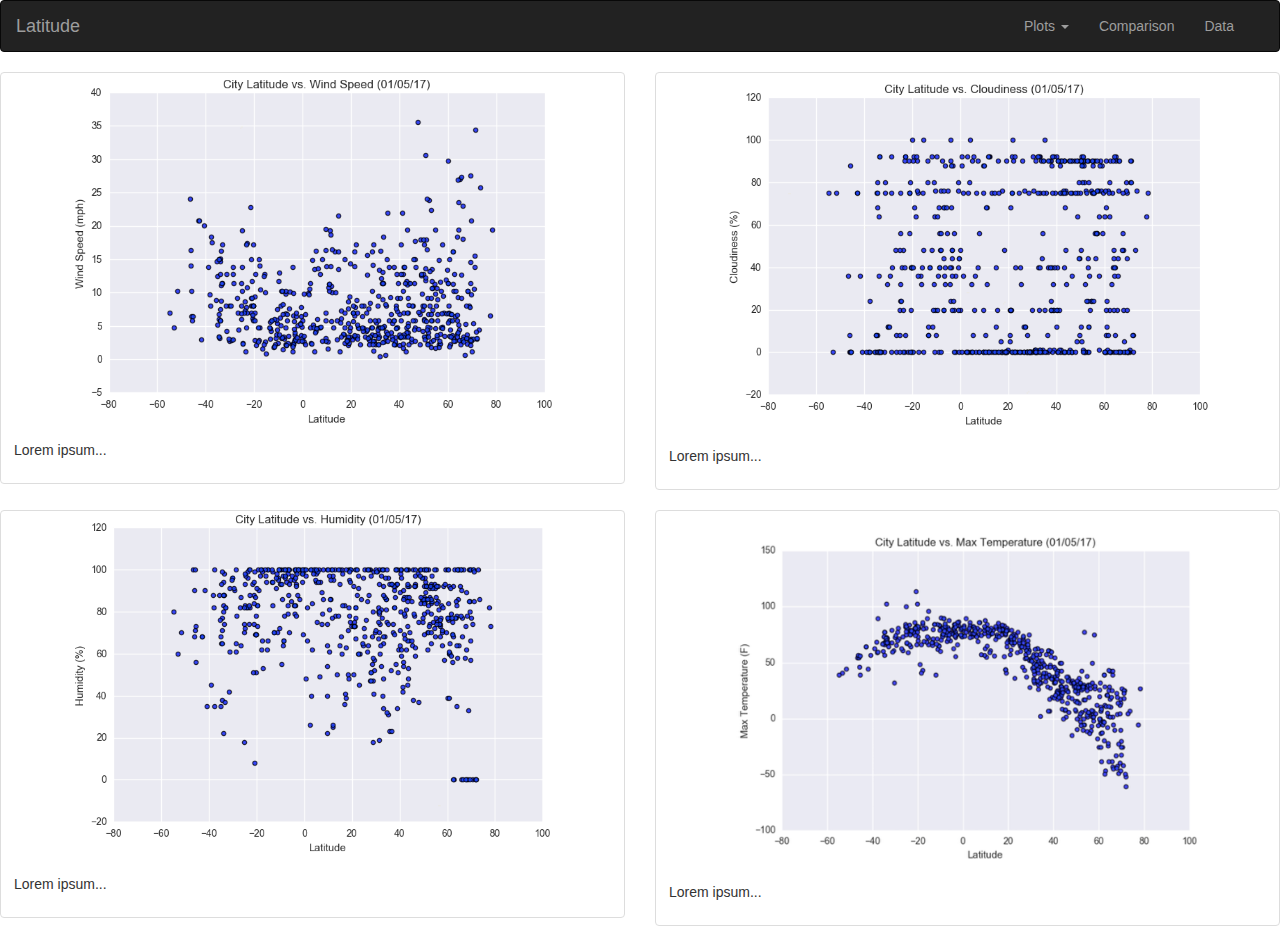
<file: visualization.html>
<!DOCTYPE html>
<html lang="en">

<head>
 
  <link rel="stylesheet" href="style.css">
  <meta charset="UTF-8">
   <meta name="viewport" content="width=device-width, initial-scale=1">
  <link rel="stylesheet" href="https://maxcdn.bootstrapcdn.com/bootstrap/3.3.7/css/bootstrap.min.css">
  <script src="https://ajax.googleapis.com/ajax/libs/jquery/3.3.1/jquery.min.js"></script>
  <script src="https://maxcdn.bootstrapcdn.com/bootstrap/3.3.7/js/bootstrap.min.js"></script>
  <title>Boot Strap Homework</title>
</head>

<body>
	<nav class="navbar navbar-inverse">
  	<div class="container-fluid">
    <div class="navbar-header">
      <button type="button" class="navbar-toggle" data-toggle="collapse" data-target="#myNavbar">
        <span class="icon-bar"></span>
        <span class="icon-bar"></span>
        <span class="icon-bar"></span>                        
      </button>
      <a class="navbar-brand" href="index.html">Latitude</a>
    </div>
    <div class="collapse navbar-collapse navbar-right" id="myNavbar">
      <ul class="nav navbar-nav">
      
        <li class="dropdown">
          <a class="dropdown-toggle" data-toggle="dropdown" href="#">Plots <span class="caret"></span></a>
          <ul class="dropdown-menu">
           <li><a href="intitialdata.png">Max Temprature</a></li>
            <li><a href="humidity.png">Humidity</a></li>
            <li><a href="cloudiness.png">Cloudiness</a></li>
            <li><a href="windspeed.png">Wind Speed</a></li>
          </ul>
        </li>
        <li><a href="visualization.html">Comparison</a></li>
        <li><a href="data.html">Data</a></li>
     </nav>
    </div>

<div class="row">
  <div class="col-sm-12 col-md-6">
    <div class="thumbnail">
        <img src="windspeed.png" style="width:80%">
        <div class="caption">
          <p>Lorem ipsum...</p>
        </div>
      </a>
    </div>
  </div>
 
  <div class="col-sm-12 col-md-6">
    <div class="thumbnail">
        <img src="cloudiness.png" style="width:80%">
        <div class="caption">
          <p>Lorem ipsum...</p>
        </div>
      </a>
    </div>
  </div>
 
  <div class="col-sm-12 col-md-6">
    <div class="thumbnail">
        <img src="humidity.png" style="width:80%">
        <div class="caption">
          <p>Lorem ipsum...</p>
        </div>
      </a>
    </div>
  </div>
 
  <div class="col-sm-12 col-md-6">
    <div class="thumbnail">
        <img src="intitialdata.png" style="width:80%">
        <div class="caption">
          <p>Lorem ipsum...</p>
        </div>
      </a>
    </div>
  </div>
</div>



                      


</body>
</file>
<file: style.css>
body{
background:#ededed;
max-width: 100%;
overflow-x: hidden;
}

.container{
	background: white;
}

.navbar-brand{
	margin-left: 20em;
}
</file>
